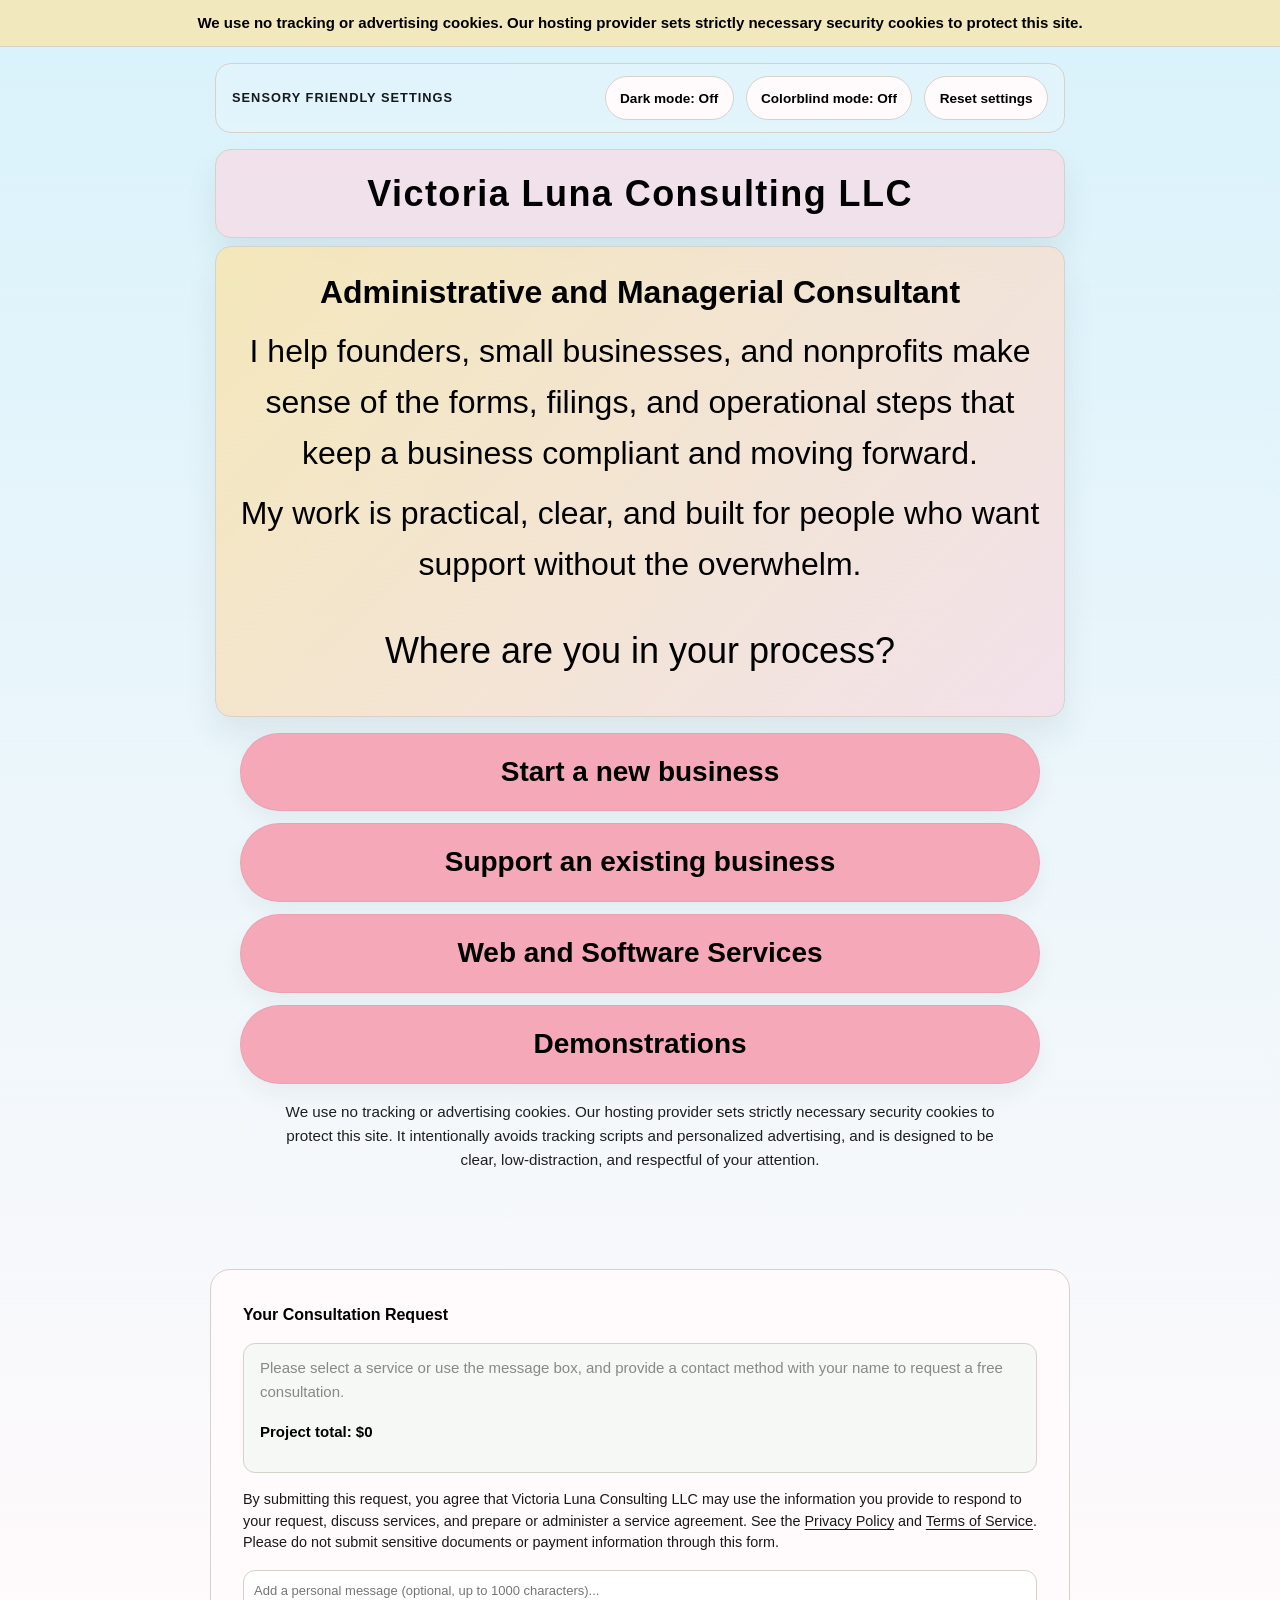
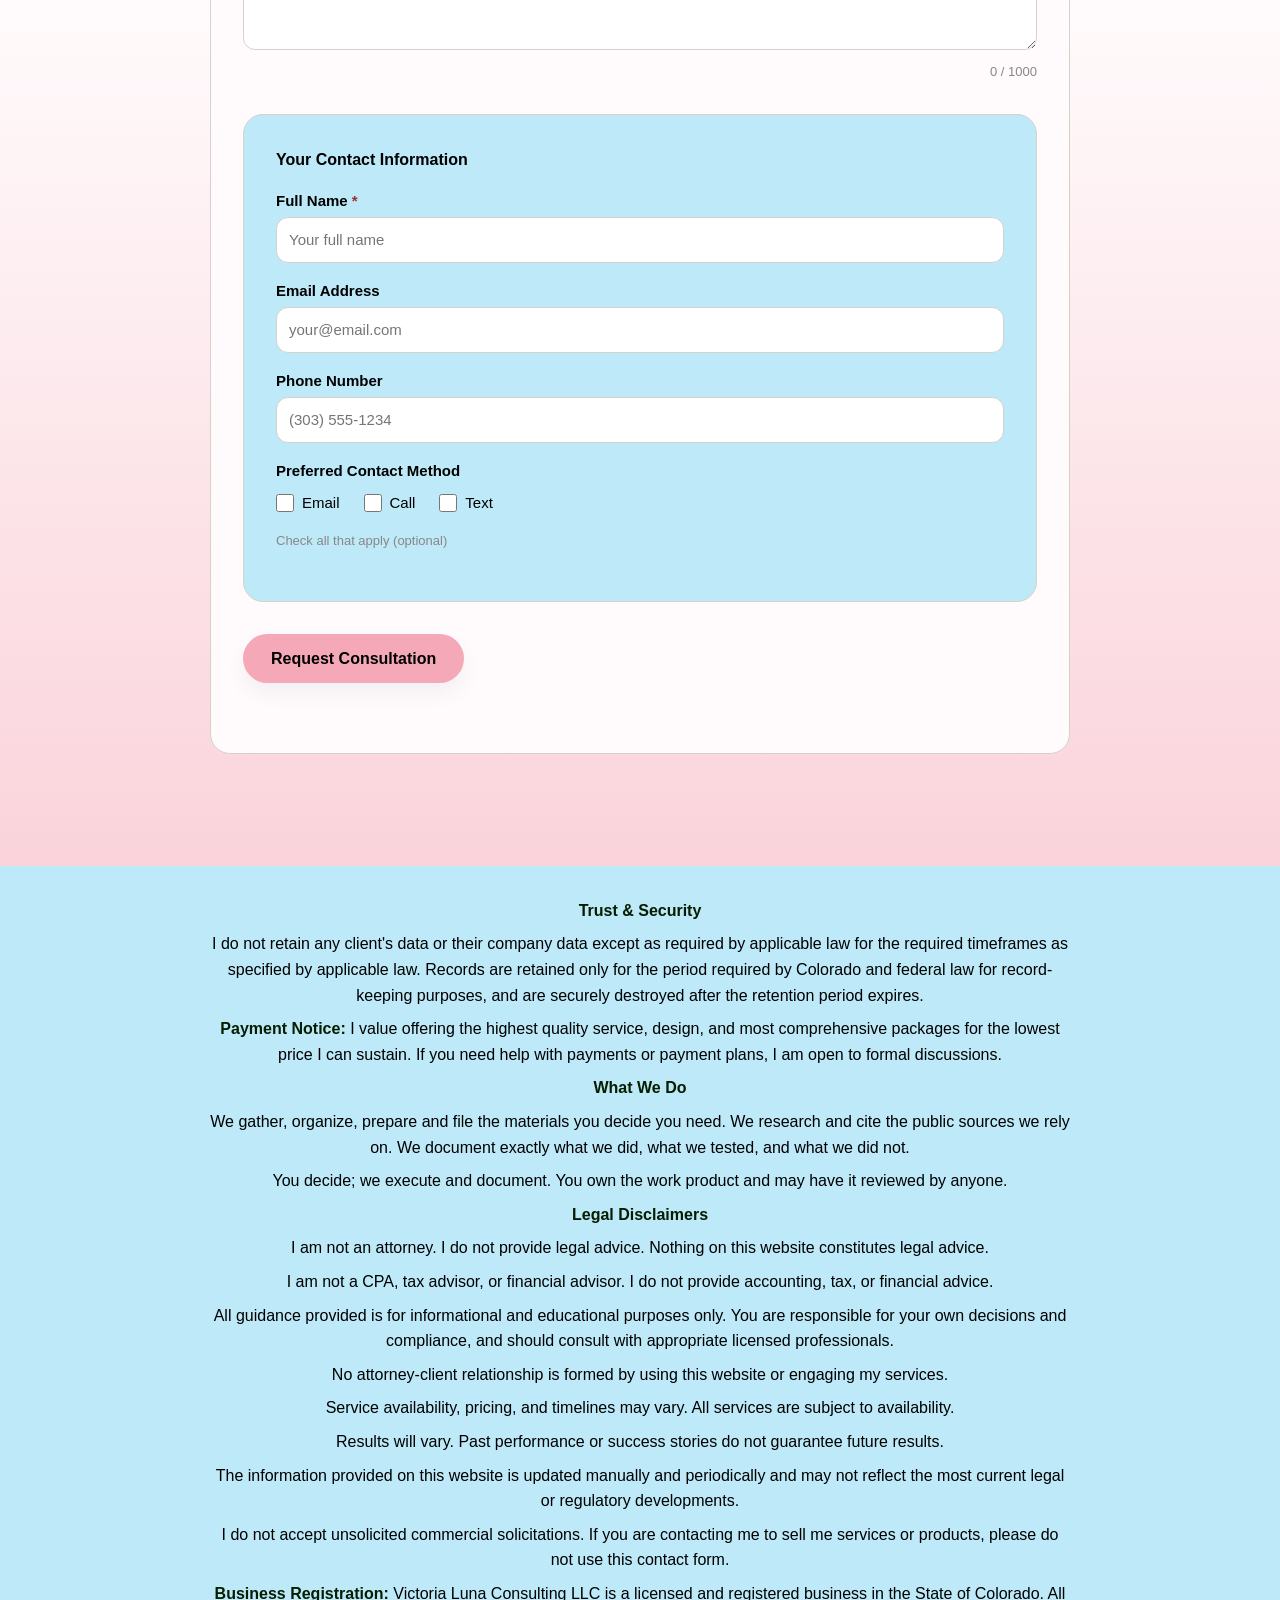
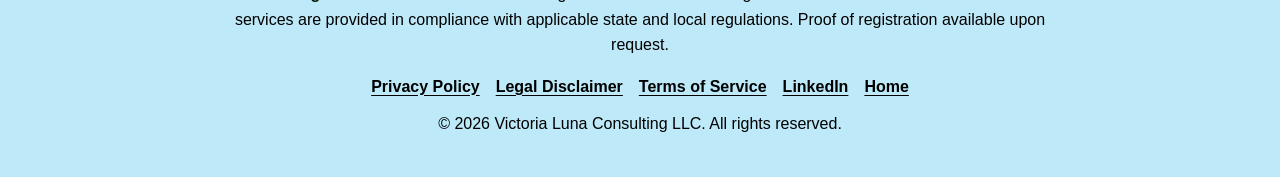
<file: index.html>
<!DOCTYPE html>
<html lang="en">
<head>
    <meta charset="UTF-8">
    <meta name="viewport" content="width=device-width, initial-scale=1.0">
    <title>Victoria Luna Consulting LLC | Colorado Administrative Consultant</title>
    <meta name="description" content="Practical administrative support for founders, small businesses, and nonprofits.">
    <meta name="author" content="Victoria Luna Consulting LLC">
    <link rel="canonical" href="https://www.victoriawinter00.com/">
    
    <!-- Open Graph / Social Sharing -->
    <meta property="og:title" content="Victoria Luna Consulting LLC - Administrative and Managerial Consultant">
    <meta property="og:description" content="Practical administrative support for forms, filings, and operations.">
    <meta property="og:type" content="website">
    <meta property="og:url" content="https://www.victoriawinter00.com/">
    <meta property="og:image" content="https://www.victoriawinter00.com/og-image-luna.jpg">
    <meta property="og:image:width" content="1200">
    <meta property="og:image:height" content="630">
    <meta name="twitter:card" content="summary_large_image">
    <meta name="twitter:title" content="Victoria Luna Consulting LLC - Administrative and Managerial Consultant">
    <meta name="twitter:description" content="Practical administrative support for forms, filings, and operations.">
    <meta name="twitter:image" content="https://www.victoriawinter00.com/og-image-luna.jpg">
        <script type="application/ld+json">
        {
            "@context": "https://schema.org",
            "@type": "ProfessionalService",
            "@id": "https://www.victoriawinter00.com/#business",
            "name": "Victoria Luna Consulting LLC",
            "url": "https://www.victoriawinter00.com/",
            "email": "victoria00business00@gmail.com",
            "sameAs": ["https://www.linkedin.com/in/vlwbusiness"],
            "founder": {
                "@type": "Person",
                "name": "Victoria Winter",
                "jobTitle": "Administrative and Managerial Consultant",
                "sameAs": "https://www.linkedin.com/in/vlwbusiness"
            },
            "areaServed": {
                "@type": "State",
                "name": "Colorado"
            },
            "serviceType": ["Administrative consulting", "Managerial consulting", "Business formation support", "Business operations support", "Website design and development", "Web application development", "E-commerce store development"],
            "knowsAbout": ["Administrative operations", "Business formation processes", "Business records", "Website operations", "Website development", "E-commerce", "Web accessibility"],
            "slogan": "Practical administrative support for Colorado businesses and nonprofits."
        }
        </script>

    <!-- Layered stylesheets: variables → base → components → layout -->
    <link rel="stylesheet" href="css/variables.css">
    <link rel="stylesheet" href="css/base.css">
    <link rel="stylesheet" href="css/components.css">
    <link rel="stylesheet" href="css/layout.css">
</head>
<body>
    <a class="skip-link" href="#main-content">Skip to content</a>
    <aside class="site-banner" role="status" aria-live="polite">
        We use no tracking or advertising cookies. Our hosting provider sets strictly necessary security cookies to protect this site.
    </aside>

    <main id="main-content">
        <header>
            <div class="container">
                <div class="top-bar" aria-label="Accessibility controls">
                    <div class="accessibility-label">Sensory friendly settings</div>
                    <div class="accessibility-controls">
                        <button class="theme-toggle" type="button" aria-label="Toggle dark mode">Dark mode: Off</button>
                        <button class="colorblind-toggle" type="button" aria-label="Toggle colorblind mode">Colorblind mode: Off</button>
                        <button class="reset-accessibility" type="button" aria-label="Reset accessibility settings">Reset settings</button>
                    </div>
                </div>
                <h1 class="business-name">Victoria Luna Consulting LLC</h1>
                <div class="highlight-block">
                    <p class="professional-title">Administrative and Managerial Consultant</p>
                    <p class="tagline">I help founders, small businesses, and nonprofits make sense of the forms, filings, and operational steps that keep a business compliant and moving forward.</p>
                    <p class="tagline sub-tagline">My work is practical, clear, and built for people who want support without the overwhelm.</p>
                    <p class="invitation-question">Where are you in your process?</p>
                </div>
                <a href="https://www.victoriawinter00.com/new-business" class="btn btn-landing">Start a new business</a>
                <a href="https://www.victoriawinter00.com/existing-business" class="btn btn-landing">Support an existing business</a>
                <a href="https://www.victoriawinter00.com/web-software" class="btn btn-landing">Web and Software Services</a>
                <a href="https://www.victoriawinter00.com/demonstrations" class="btn btn-landing">Demonstrations</a>
                <p class="site-note">We use no tracking or advertising cookies. Our hosting provider sets strictly necessary security cookies to protect this site. It intentionally avoids tracking scripts and personalized advertising, and is designed to be clear, low-distraction, and respectful of your attention.</p>
            </div>
        </header>

        <section class="services-list">
            <div class="container">
                <div class="consultation-builder">
                    <h3>Your Consultation Request</h3>
                    <div id="consultation-description" class="consultation-box">
                        <p id="description-message">Please select a service or use the message box to request consultation.</p>
                        <ul id="selected-services-list"></ul>
                        <p id="total-estimate"><strong>Project total: $0</strong></p>
                    </div>
                    <p class="policy-note">By submitting this request, you agree that Victoria Luna Consulting LLC may use the information you provide to respond to your request, discuss services, and prepare or administer a service agreement. See the <a href="https://www.victoriawinter00.com/privacy-policy">Privacy Policy</a> and <a href="https://www.victoriawinter00.com/terms-of-service">Terms of Service</a>. Please do not submit sensitive documents or payment information through this form.</p>
                    <textarea id="personal-message" placeholder="Add a personal message (optional, up to 1000 characters)..." maxlength="1000"></textarea>
                    <p id="char-counter">0 / 1000</p>

                    <!-- Client Contact Information -->
                    <div class="contact-fields">
                        <h3>Your Contact Information</h3>
                        <div class="form-group">
                            <label for="client-name">Full Name <span class="required">*</span></label>
                            <input type="text" id="client-name" placeholder="Your full name" required>
                        </div>
                        <div class="form-group">
                            <label for="client-email">Email Address</label>
                            <input type="email" id="client-email" placeholder="your@email.com">
                        </div>
                        <div class="form-group">
                            <label for="client-phone">Phone Number</label>
                            <input type="tel" id="client-phone" placeholder="(303) 555-1234">
                        </div>
                        <div class="form-group">
                            <label>Preferred Contact Method</label>
                            <div class="checkbox-group">
                                <label><input type="checkbox" class="contact-pref" id="pref-email" value="Email"> Email</label>
                                <label><input type="checkbox" class="contact-pref" id="pref-call" value="Call"> Call</label>
                                <label><input type="checkbox" class="contact-pref" id="pref-text" value="Text"> Text</label>
                            </div>
                            <small>Check all that apply (optional)</small>
                        </div>
                    </div>
                    <button id="request-consultation" class="btn btn-consultation">Request Consultation</button>
                    <p id="form-status" class="form-status" role="status" aria-live="polite"></p>
                </div>
            </div>
        </section>
    </main>

    <footer class="disclaimer-footer">
        <div class="container">
            <p><strong>Trust & Security</strong></p>
            <p>I do not retain any client's data or their company data except as required by applicable law for the required timeframes as specified by applicable law. Records are retained only for the period required by Colorado and federal law for record-keeping purposes, and are securely destroyed after the retention period expires.</p>
            <p><strong>Payment Notice:</strong> I value offering the highest quality service, design, and most comprehensive packages for the lowest price I can sustain. If you need help with payments or payment plans, I am open to formal discussions.</p>
            <p><strong>What We Do</strong></p>
            <p>We gather, organize, prepare and file the materials you decide you need. We research and cite the public sources we rely on. We document exactly what we did, what we tested, and what we did not.</p>
            <p>You decide; we execute and document. You own the work product and may have it reviewed by anyone.</p>
            <p><strong>Legal Disclaimers</strong></p>
            <p>I am not an attorney. I do not provide legal advice. Nothing on this website constitutes legal advice.</p>
            <p>I am not a CPA, tax advisor, or financial advisor. I do not provide accounting, tax, or financial advice.</p>
            <p>All guidance provided is for informational and educational purposes only. You are responsible for your own decisions and compliance, and should consult with appropriate licensed professionals.</p>
            <p>No attorney-client relationship is formed by using this website or engaging my services.</p>
            <p>Service availability, pricing, and timelines may vary. All services are subject to availability.</p>
            <p>Results will vary. Past performance or success stories do not guarantee future results.</p>
            <p>The information provided on this website is updated manually and periodically and may not reflect the most current legal or regulatory developments.</p>
            <p>I do not accept unsolicited commercial solicitations. If you are contacting me to sell me services or products, please do not use this contact form.</p>
            <p><strong>Business Registration:</strong> Victoria Luna Consulting LLC is a licensed and registered business in the State of Colorado. All services are provided in compliance with applicable state and local regulations. Proof of registration available upon request.</p>
            <nav class="legal-links" aria-label="Legal links">
                <a href="https://www.victoriawinter00.com/privacy-policy">Privacy Policy</a>
                <a href="https://www.victoriawinter00.com/legal-disclaimer">Legal Disclaimer</a>
                <a href="https://www.victoriawinter00.com/terms-of-service">Terms of Service</a>
                <a href="https://www.linkedin.com/in/vlwbusiness" rel="me noopener" target="_blank">LinkedIn</a>
                <a href="/">Home</a>
            </nav>
            <p>&copy; 2026 Victoria Luna Consulting LLC. All rights reserved.</p>
        </div>
    </footer>

    <script type="module" src="js/main.js"></script>
</body>
</html>
</file>
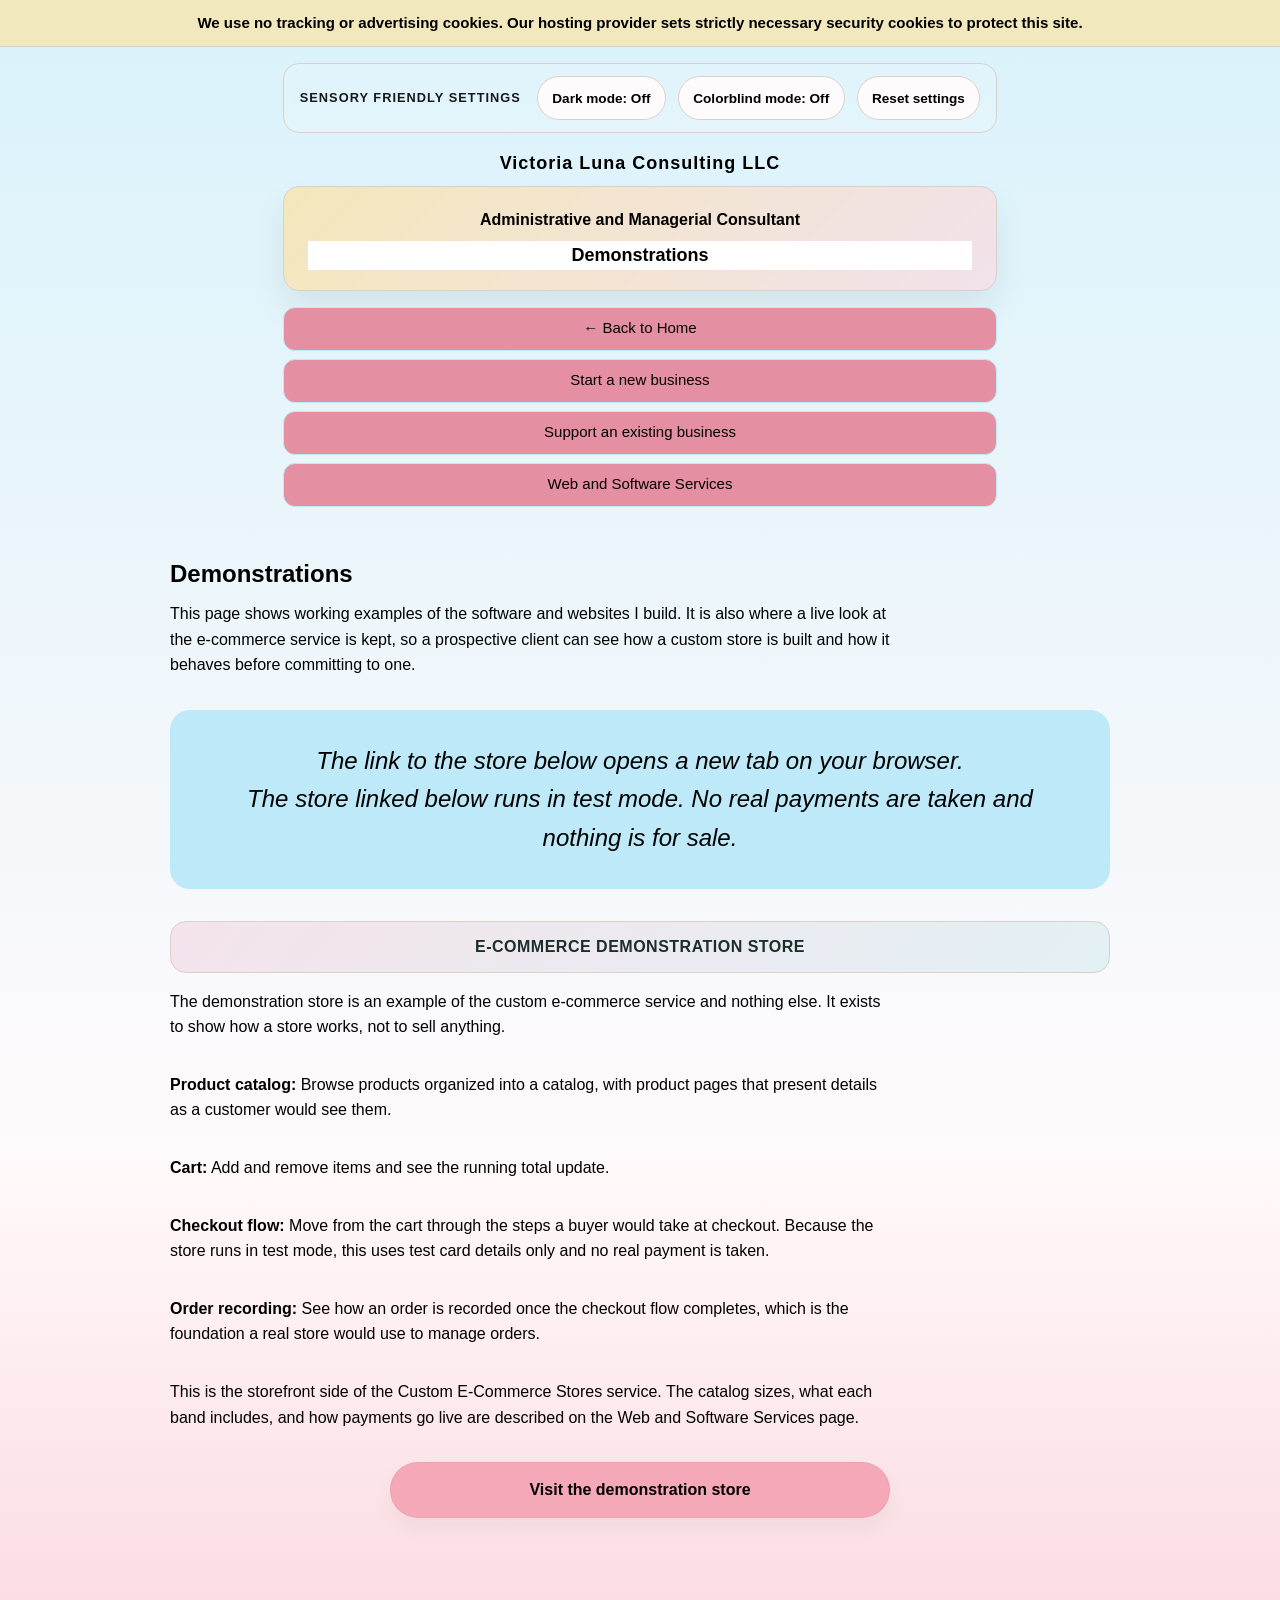
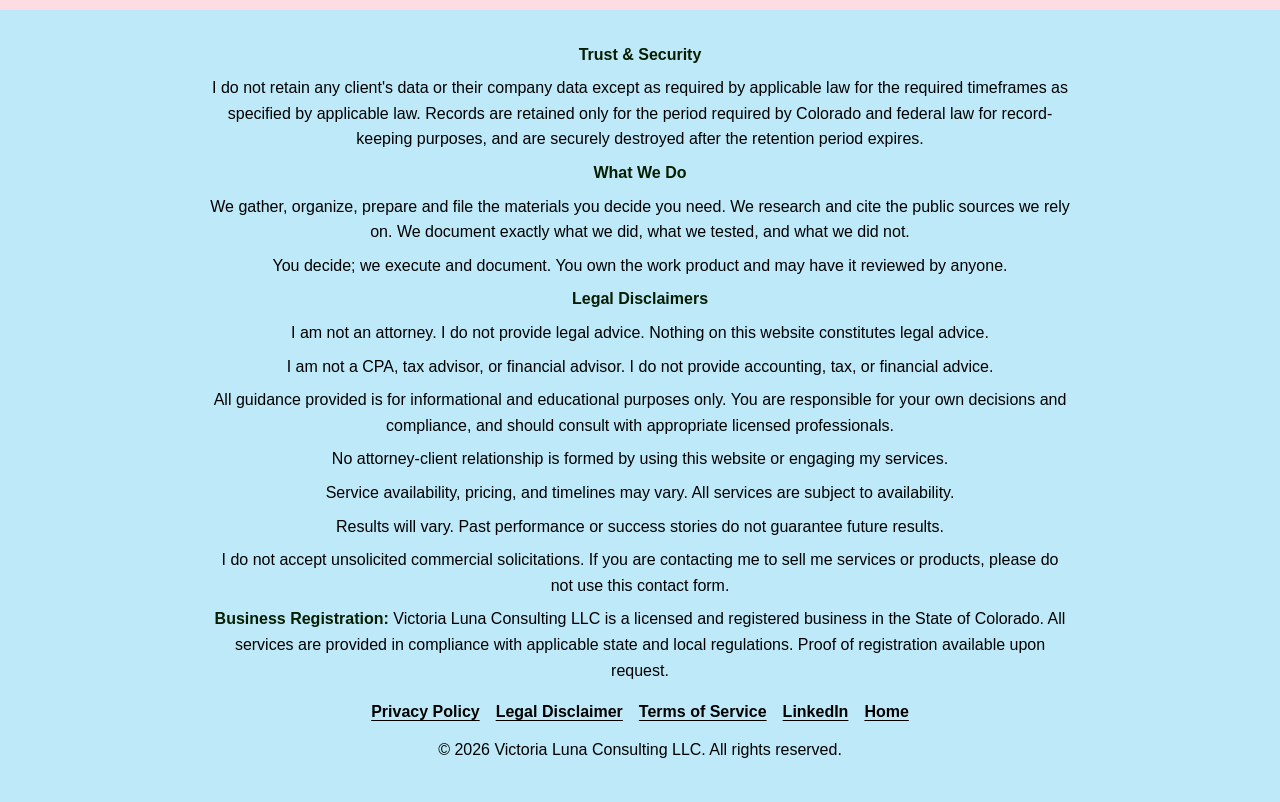
<file: demonstrations.html>
<!DOCTYPE html>
<html lang="en">
<head>
    <meta charset="UTF-8">
    <meta name="viewport" content="width=device-width, initial-scale=1.0">
    <title>Demonstrations | Victoria Luna Consulting LLC</title>
    <meta name="description" content="Product demonstrations from Victoria Luna Consulting LLC, including a test-mode e-commerce store that shows how a custom store is built and how it works.">
    <meta name="author" content="Victoria Luna Consulting LLC">
    <link rel="canonical" href="https://www.victoriawinter00.com/demonstrations">
    
    <!-- Open Graph / Social Sharing -->
    <meta property="og:title" content="Victoria Luna Consulting LLC - Administrative and Managerial Consultant">
    <meta property="og:description" content="Product demonstrations from Victoria Luna Consulting LLC, including a test-mode e-commerce store that shows how a custom store is built and how it works.">
    <meta property="og:type" content="website">
    <meta property="og:url" content="https://www.victoriawinter00.com/demonstrations">
    <meta property="og:image" content="https://www.victoriawinter00.com/og-image-luna.jpg">
    <meta property="og:image:width" content="1200">
    <meta property="og:image:height" content="630">
    <meta name="twitter:card" content="summary_large_image">
    <meta name="twitter:title" content="Victoria Luna Consulting LLC - Administrative and Managerial Consultant">
    <meta name="twitter:description" content="Product demonstrations from Victoria Luna Consulting LLC, including a test-mode e-commerce store that shows how a custom store is built and how it works.">
    <meta name="twitter:image" content="https://www.victoriawinter00.com/og-image-luna.jpg">
        <script type="application/ld+json">
        {
            "@context": "https://schema.org",
            "@type": "WebPage",
            "name": "Demonstrations | Victoria Luna Consulting LLC",
            "url": "https://www.victoriawinter00.com/demonstrations",
            "description": "Product demonstrations from Victoria Luna Consulting LLC, including a test-mode e-commerce store that shows how a custom store is built and how it works.",
            "about": {"@id": "https://www.victoriawinter00.com/#business"},
            "isPartOf": {"@id": "https://www.victoriawinter00.com/#business"}
        }
        </script>

    <!-- Layered stylesheets: variables → base → components → layout -->
    <link rel="stylesheet" href="css/variables.css">
    <link rel="stylesheet" href="css/base.css">
    <link rel="stylesheet" href="css/components.css">
    <link rel="stylesheet" href="css/layout.css">
</head>
<body class="subpage">
    <a class="skip-link" href="#main-content">Skip to content</a>
    <aside class="site-banner" role="status" aria-live="polite">
        We use no tracking or advertising cookies. Our hosting provider sets strictly necessary security cookies to protect this site.
    </aside>

    <main id="main-content">
        <header>
            <div class="container">
                <div class="top-bar" aria-label="Accessibility controls">
                    <div class="accessibility-label">Sensory friendly settings</div>
                    <div class="accessibility-controls">
                        <button class="theme-toggle" type="button" aria-label="Toggle dark mode">Dark mode: Off</button>
                        <button class="colorblind-toggle" type="button" aria-label="Toggle colorblind mode">Colorblind mode: Off</button>
                        <button class="reset-accessibility" type="button" aria-label="Reset accessibility settings">Reset settings</button>
                    </div>
                </div>
                <h1 class="business-name">Victoria Luna Consulting LLC</h1>
                <div class="highlight-block">
                    <p class="professional-title">Administrative and Managerial Consultant</p>
                    <p class="subpage-title">Demonstrations</p>
                </div>
                <nav class="back-link-wrap">
                    <a href="/" class="btn-back">← Back to Home</a>
                    <a href="https://www.victoriawinter00.com/new-business" class="btn-back">Start a new business</a>
                    <a href="https://www.victoriawinter00.com/existing-business" class="btn-back">Support an existing business</a>
                    <a href="https://www.victoriawinter00.com/web-software" class="btn-back">Web and Software Services</a>
                </nav>
            </div>
        </header>

        <section class="services-list">
            <div class="container">
                <h2>Demonstrations</h2>
                <p>This page shows working examples of the software and websites I build. It is also where a live look at the e-commerce service is kept, so a prospective client can see how a custom store is built and how it behaves before committing to one.</p>

                <blockquote class="quote-box">
                    <p>The link to the store below opens a new tab on your browser.</p>
                    <p>The store linked below runs in test mode. No real payments are taken and nothing is for sale.</p>
                </blockquote>

                <h3 class="category-header">E-Commerce Demonstration Store</h3>

                <p>The demonstration store is an example of the custom e-commerce service and nothing else. It exists to show how a store works, not to sell anything.</p>

                <p><strong>Product catalog:</strong> Browse products organized into a catalog, with product pages that present details as a customer would see them.</p>
                <p><strong>Cart:</strong> Add and remove items and see the running total update.</p>
                <p><strong>Checkout flow:</strong> Move from the cart through the steps a buyer would take at checkout. Because the store runs in test mode, this uses test card details only and no real payment is taken.</p>
                <p><strong>Order recording:</strong> See how an order is recorded once the checkout flow completes, which is the foundation a real store would use to manage orders.</p>

                <p>This is the storefront side of the <a href="https://www.victoriawinter00.com/web-software">Custom E-Commerce Stores</a> service. The catalog sizes, what each band includes, and how payments go live are described on the Web and Software Services page.</p>

                <a href="https://store.victoriawinter00.com/" class="btn btn-landing" target="_blank" rel="noopener">Visit the demonstration store</a>
            </div>
        </section>
    </main>

<footer class="disclaimer-footer">
        <div class="container">
            <p><strong>Trust & Security</strong></p>
            <p>I do not retain any client's data or their company data except as required by applicable law for the required timeframes as specified by applicable law. Records are retained only for the period required by Colorado and federal law for record-keeping purposes, and are securely destroyed after the retention period expires.</p>
            <p><strong>What We Do</strong></p>
            <p>We gather, organize, prepare and file the materials you decide you need. We research and cite the public sources we rely on. We document exactly what we did, what we tested, and what we did not.</p>
            <p>You decide; we execute and document. You own the work product and may have it reviewed by anyone.</p>
            <p><strong>Legal Disclaimers</strong></p>
            <p>I am not an attorney. I do not provide legal advice. Nothing on this website constitutes legal advice.</p>
            <p>I am not a CPA, tax advisor, or financial advisor. I do not provide accounting, tax, or financial advice.</p>
            <p>All guidance provided is for informational and educational purposes only. You are responsible for your own decisions and compliance, and should consult with appropriate licensed professionals.</p>
            <p>No attorney-client relationship is formed by using this website or engaging my services.</p>
            <p>Service availability, pricing, and timelines may vary. All services are subject to availability.</p>
            <p>Results will vary. Past performance or success stories do not guarantee future results.</p>
            <p>I do not accept unsolicited commercial solicitations. If you are contacting me to sell me services or products, please do not use this contact form.</p>
            <p><strong>Business Registration:</strong> Victoria Luna Consulting LLC is a licensed and registered business in the State of Colorado. All services are provided in compliance with applicable state and local regulations. Proof of registration available upon request.</p>
            <nav class="legal-links" aria-label="Legal links">
                <a href="https://www.victoriawinter00.com/privacy-policy">Privacy Policy</a>
                <a href="https://www.victoriawinter00.com/legal-disclaimer">Legal Disclaimer</a>
                <a href="https://www.victoriawinter00.com/terms-of-service">Terms of Service</a>
                <a href="https://www.linkedin.com/in/vlwbusiness" rel="me noopener" target="_blank">LinkedIn</a>
                <a href="/">Home</a>
            </nav>
            <p>&copy; 2026 Victoria Luna Consulting LLC. All rights reserved.</p>
        </div>
    </footer>

    <script type="module" src="js/main.js"></script>
</body>
</html>
</file>
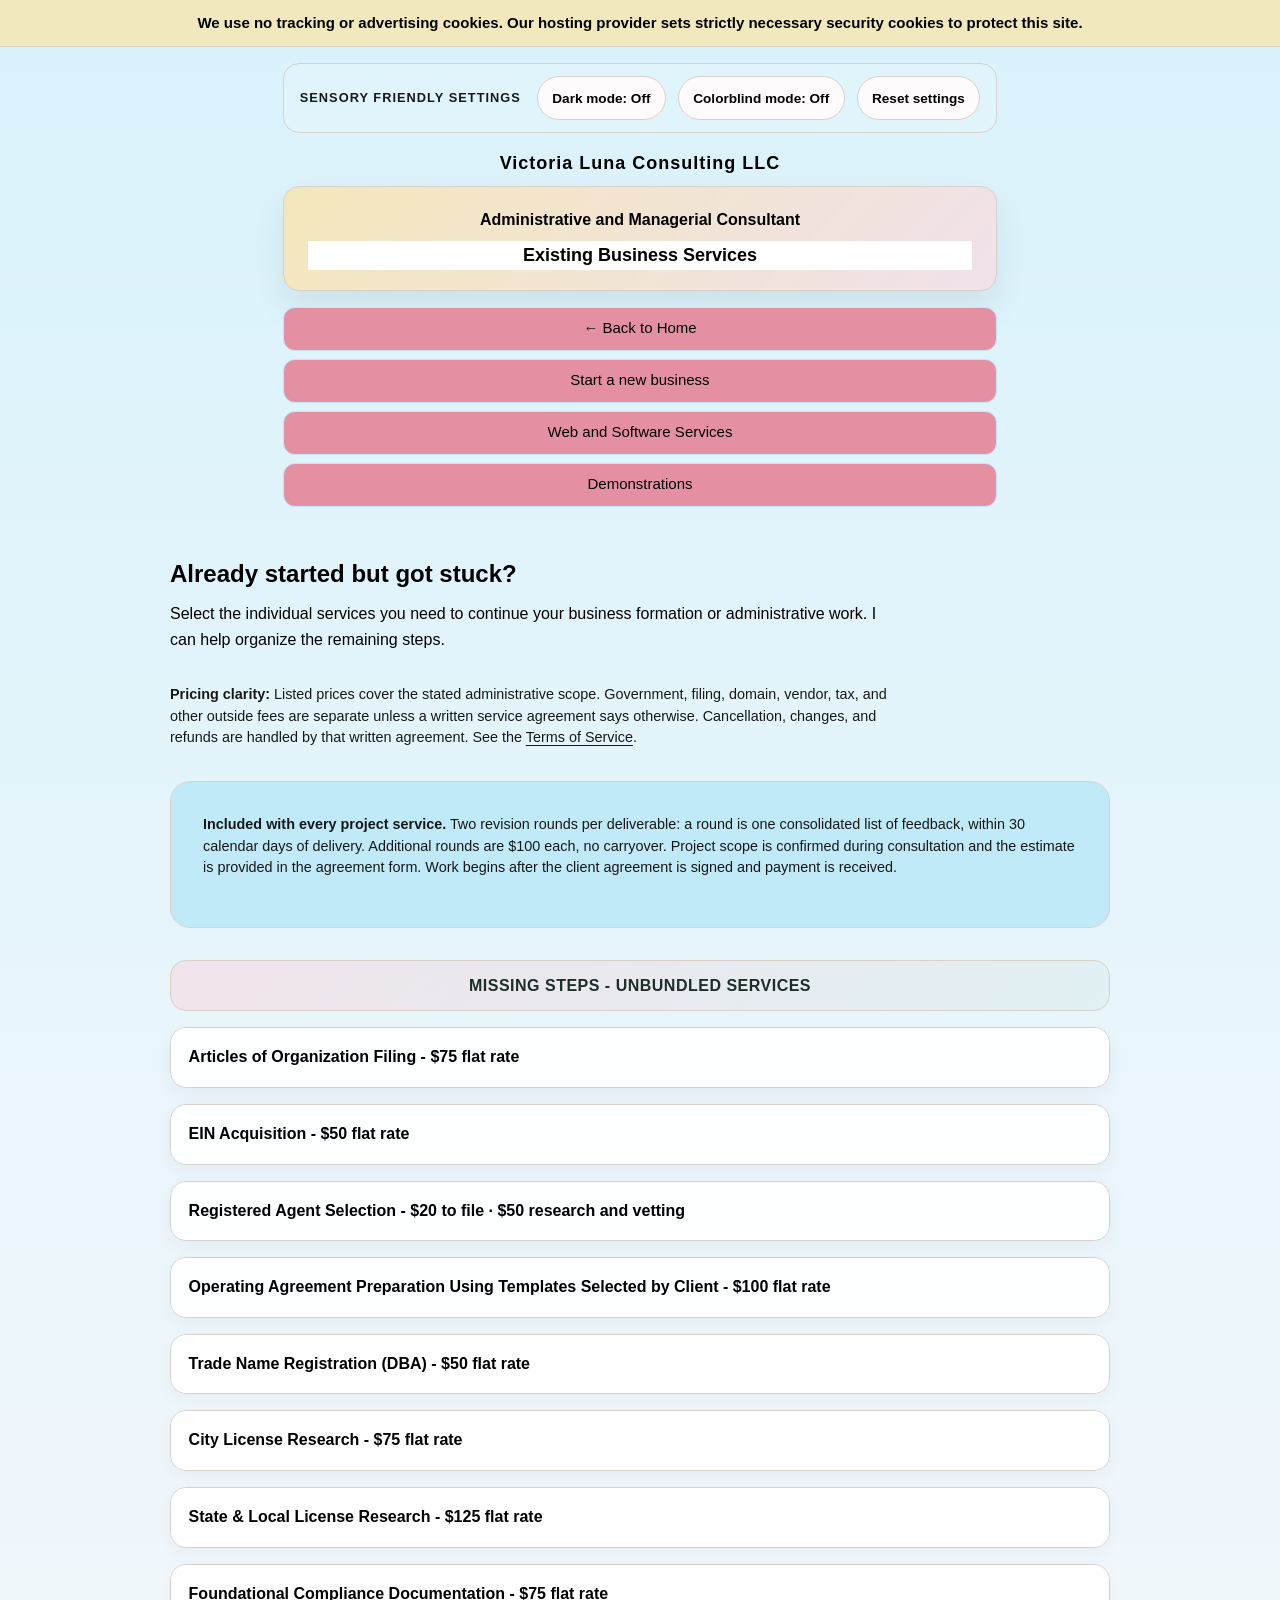
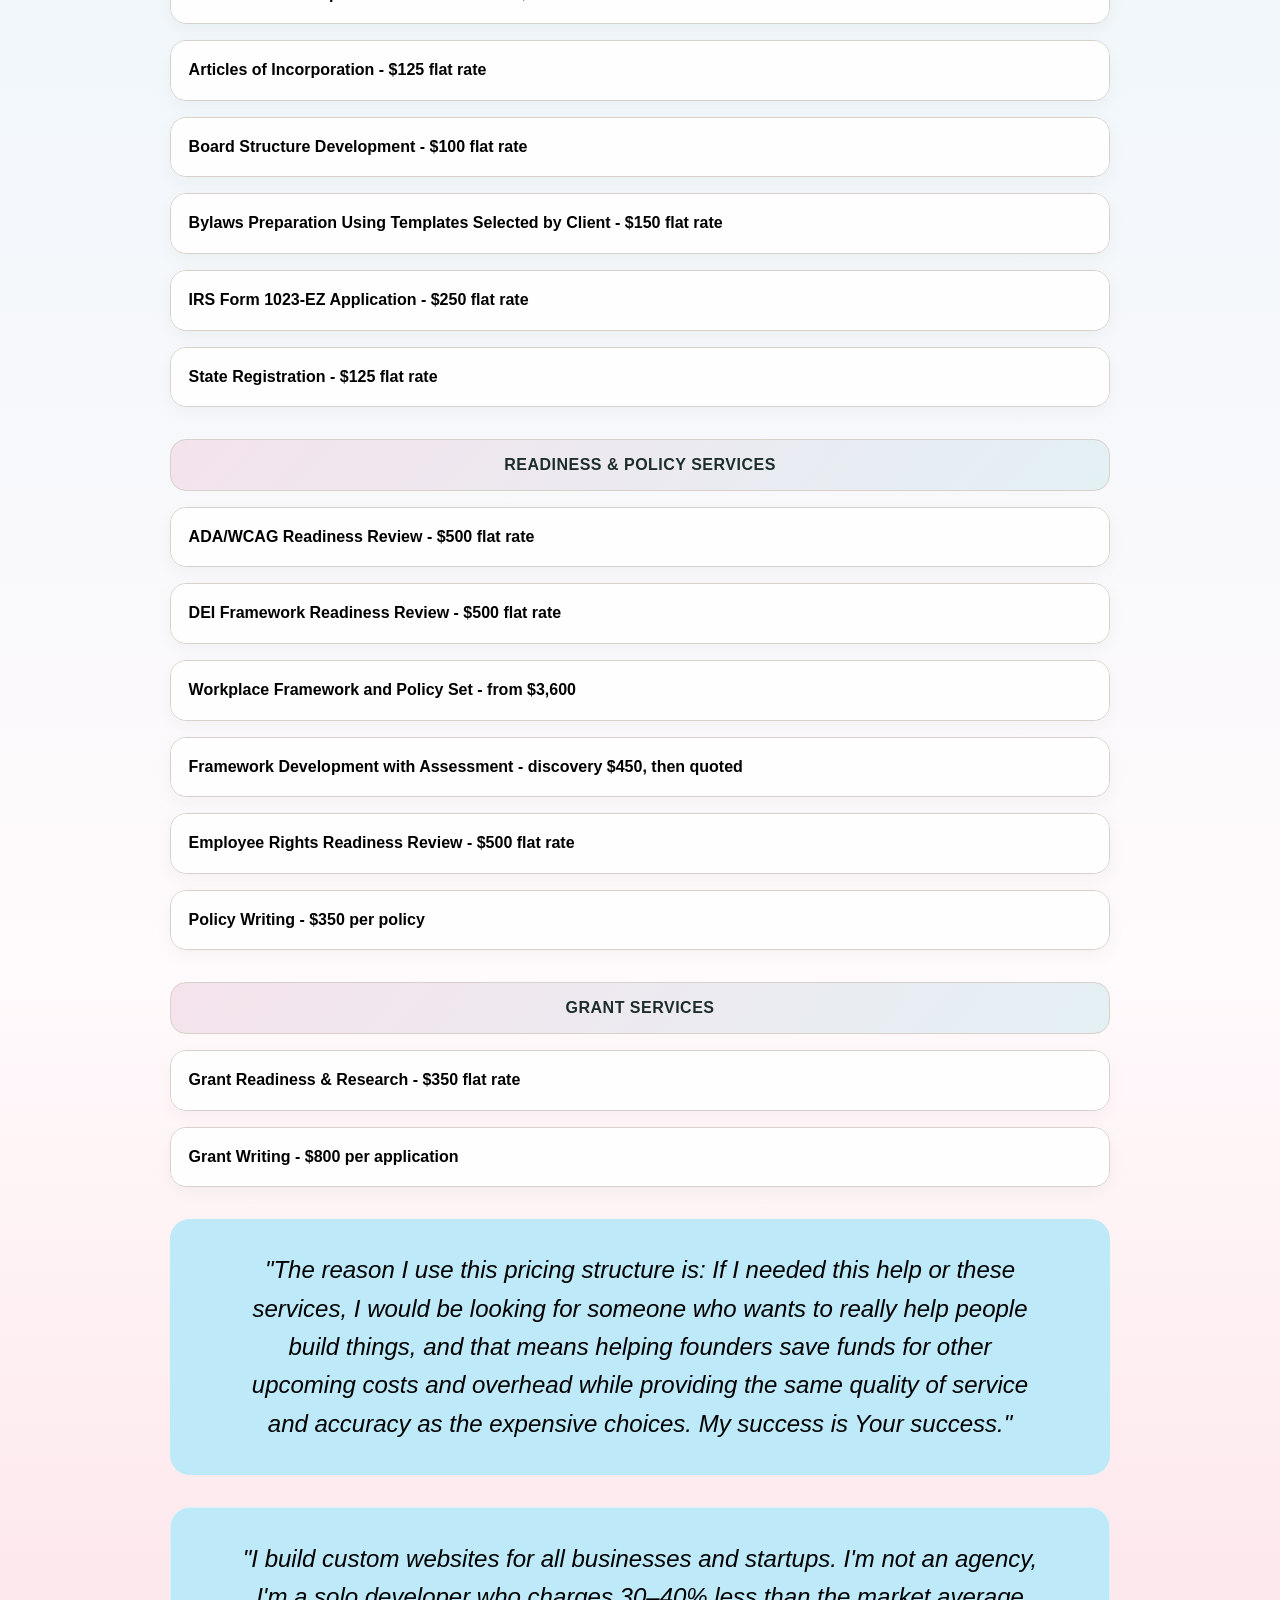
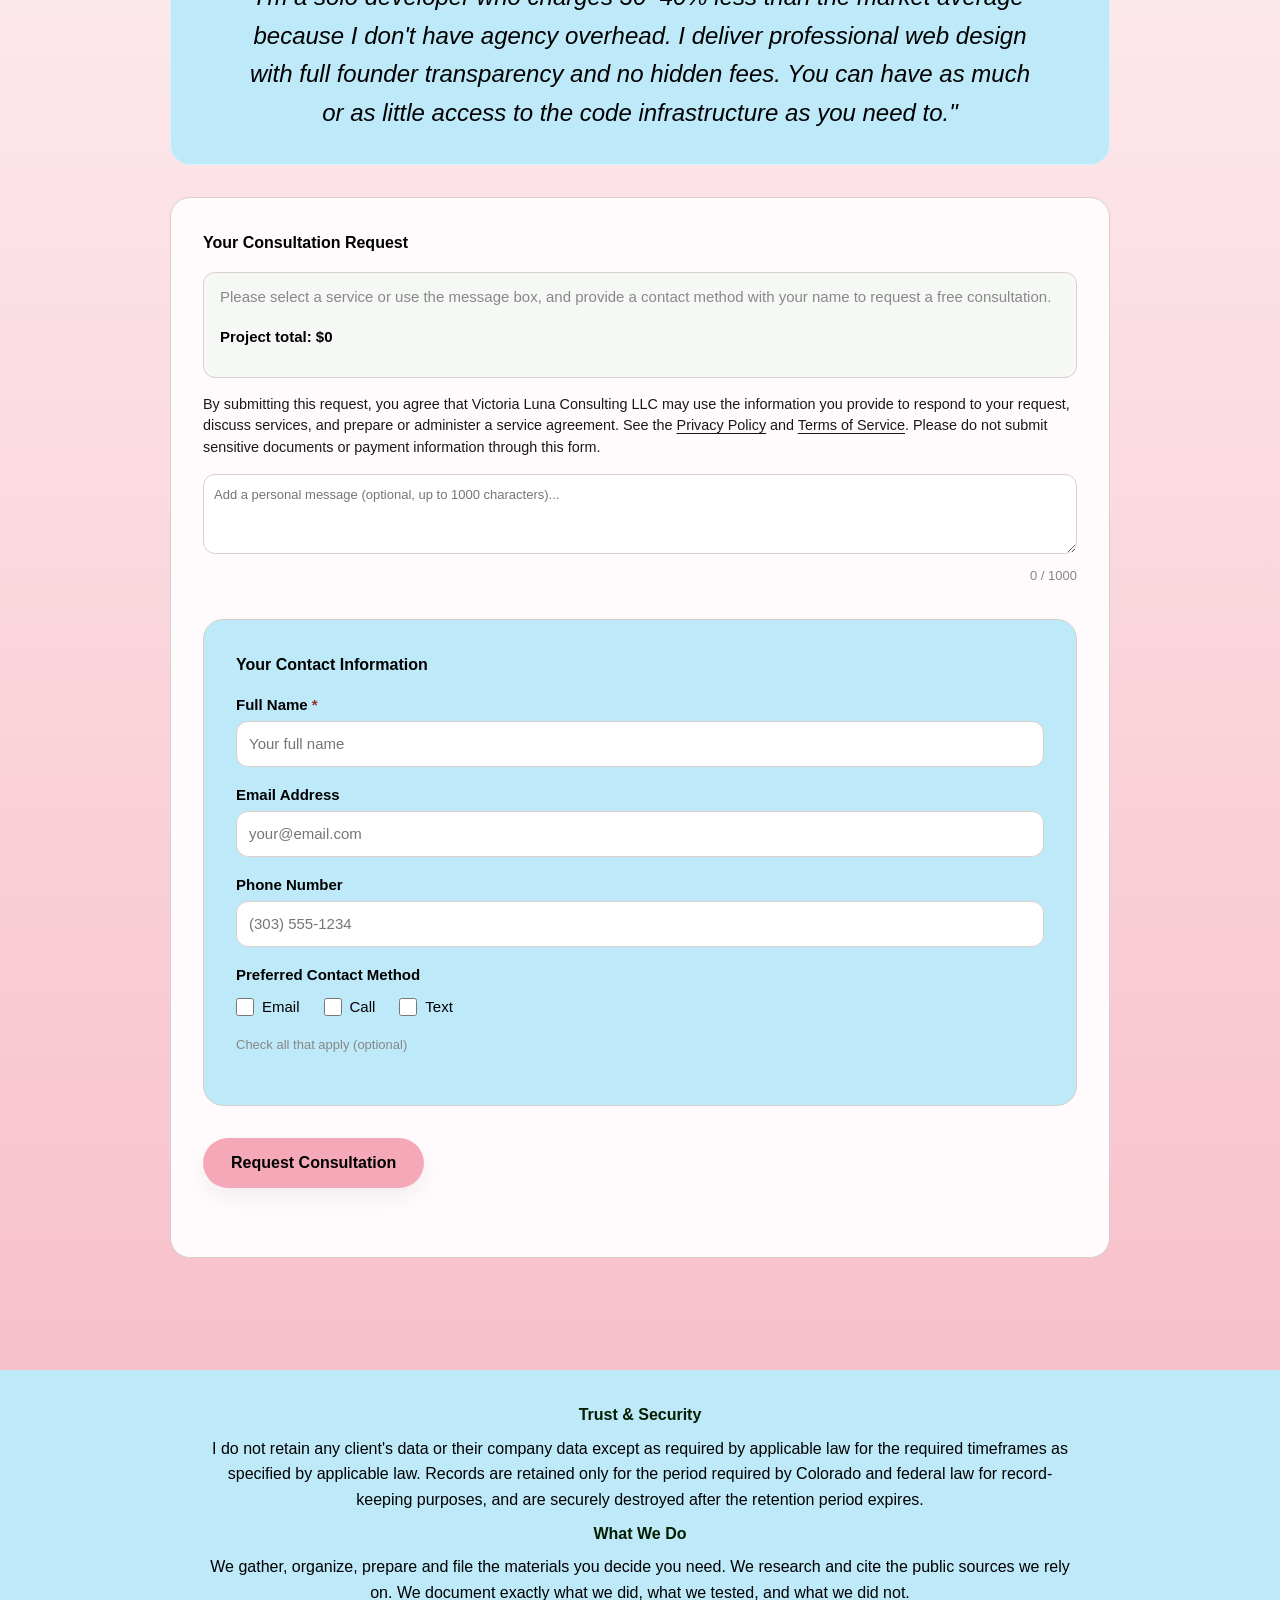
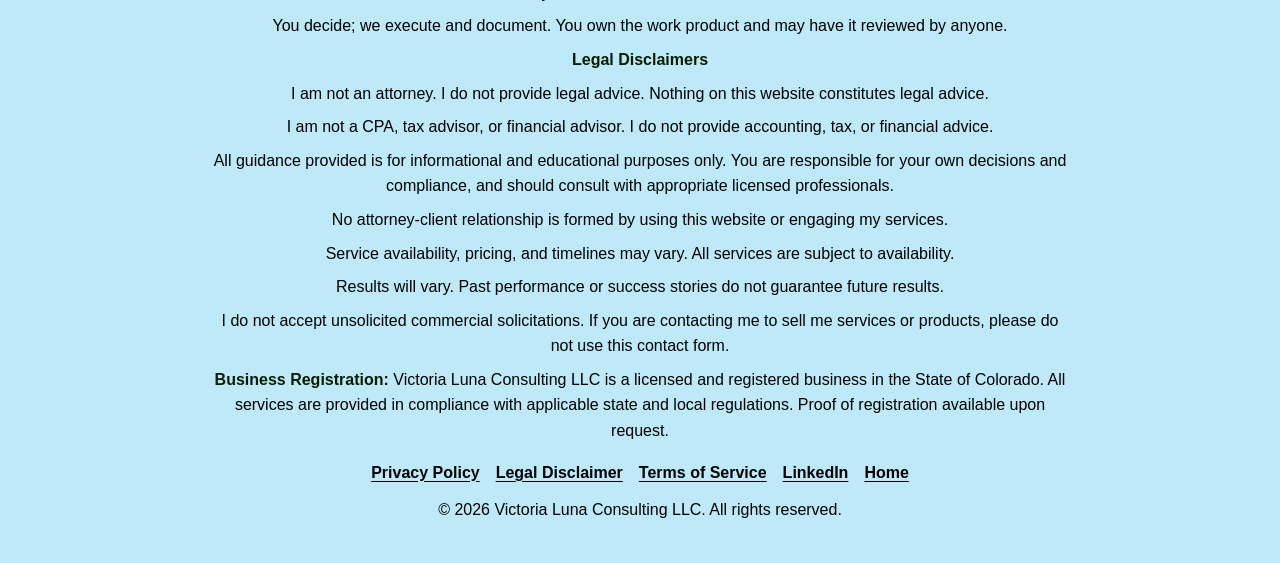
<file: existing-business.html>
<!DOCTYPE html>
<html lang="en">
<head>
    <meta charset="UTF-8">
    <meta name="viewport" content="width=device-width, initial-scale=1.0">
    <title>Existing Business Services | Victoria Luna Consulting LLC</title>
    <meta name="description" content="Administrative support for existing businesses, unfinished filings, licensing, compliance records, and website operations.">
    <meta name="author" content="Victoria Luna Consulting LLC">
    <link rel="canonical" href="https://www.victoriawinter00.com/existing-business">
    
    <!-- Open Graph / Social Sharing -->
    <meta property="og:title" content="Victoria Luna Consulting LLC - Administrative and Managerial Consultant">
    <meta property="og:description" content="Administrative support for existing businesses, unfinished filings, licensing, compliance records, and website operations.">
    <meta property="og:type" content="website">
    <meta property="og:url" content="https://www.victoriawinter00.com/existing-business">
    <meta property="og:image" content="https://www.victoriawinter00.com/og-image-luna.jpg">
    <meta property="og:image:width" content="1200">
    <meta property="og:image:height" content="630">
    <meta name="twitter:card" content="summary_large_image">
    <meta name="twitter:title" content="Victoria Luna Consulting LLC - Administrative and Managerial Consultant">
    <meta name="twitter:description" content="Administrative support for existing businesses, unfinished filings, licensing, compliance records, and website operations.">
    <meta name="twitter:image" content="https://www.victoriawinter00.com/og-image-luna.jpg">
        <script type="application/ld+json">
        {
            "@context": "https://schema.org",
            "@type": "WebPage",
            "name": "Existing Business Services | Victoria Luna Consulting LLC",
            "url": "https://www.victoriawinter00.com/existing-business",
            "description": "Administrative support for existing businesses, unfinished filings, licensing, compliance records, and website operations.",
            "about": {"@id": "https://www.victoriawinter00.com/#business"},
            "isPartOf": {"@id": "https://www.victoriawinter00.com/#business"}
        }
        </script>

    <!-- Layered stylesheets: variables → base → components → layout -->
    <link rel="stylesheet" href="css/variables.css">
    <link rel="stylesheet" href="css/base.css">
    <link rel="stylesheet" href="css/components.css">
    <link rel="stylesheet" href="css/layout.css">
</head>
<body class="subpage">
    <a class="skip-link" href="#main-content">Skip to content</a>
    <aside class="site-banner" role="status" aria-live="polite">
        We use no tracking or advertising cookies. Our hosting provider sets strictly necessary security cookies to protect this site.
    </aside>

    <main id="main-content">
        <header>
            <div class="container">
                <div class="top-bar" aria-label="Accessibility controls">
                    <div class="accessibility-label">Sensory friendly settings</div>
                    <div class="accessibility-controls">
                        <button class="theme-toggle" type="button" aria-label="Toggle dark mode">Dark mode: Off</button>
                        <button class="colorblind-toggle" type="button" aria-label="Toggle colorblind mode">Colorblind mode: Off</button>
                        <button class="reset-accessibility" type="button" aria-label="Reset accessibility settings">Reset settings</button>
                    </div>
                </div>
                <h1 class="business-name">Victoria Luna Consulting LLC</h1>
                <div class="highlight-block">
                    <p class="professional-title">Administrative and Managerial Consultant</p>
                    <p class="subpage-title">Existing Business Services</p>
                </div>
                <nav class="back-link-wrap">
                    <a href="/" class="btn-back">← Back to Home</a>
                    <a href="https://www.victoriawinter00.com/new-business" class="btn-back">Start a new business</a>
                    <a href="https://www.victoriawinter00.com/web-software" class="btn-back">Web and Software Services</a>
                    <a href="https://www.victoriawinter00.com/demonstrations" class="btn-back">Demonstrations</a>
                </nav>
            </div>
        </header>

        <section class="services-list">
            <div class="container">
                <h2>Already started but got stuck?</h2>
                <p>Select the individual services you need to continue your business formation or administrative work. I can help organize the remaining steps.</p>
                <p class="policy-note"><strong>Pricing clarity:</strong> Listed prices cover the stated administrative scope. Government, filing, domain, vendor, tax, and other outside fees are separate unless a written service agreement says otherwise. Cancellation, changes, and refunds are handled by that written agreement. See the <a href="https://www.victoriawinter00.com/terms-of-service">Terms of Service</a>.</p>

                <aside class="policy-note contact-fields">
                    <p><strong>Included with every project service.</strong> Two revision rounds per deliverable: a round is one consolidated list of feedback, within 30 calendar days of delivery. Additional rounds are $100 each, no carryover. Project scope is confirmed during consultation and the estimate is provided in the agreement form. Work begins after the client agreement is signed and payment is received.</p>
                </aside>

            <!-- ======================================== -->
            <!-- MISSING STEPS - UNBUNDLED SERVICES       -->
            <!-- ======================================== -->
            <h3 class="category-header">Missing Steps - Unbundled Services</h3>

            <article class="service-item">
                <button class="service-toggle" data-service="articles-organization-existing">Articles of Organization Filing - $75 flat rate</button>
                <div class="service-description">
                    <p><strong>Service Description:</strong> Preparation and filing of the foundational document establishing your LLC with the state.</p>
                    <p><strong>What this means for you:</strong> I prepare the Articles of Organization, the filing that creates your LLC. You review and sign, and I file it with the state.</p>
                    <p><strong>Pricing includes:</strong> Preparation of the Articles of Organization, client review, and submission to the state.</p>
                    <button class="add-remove-btn" data-service="Articles of Organization Filing - $75" data-price="75">Add / Remove</button>
                </div>
            </article>

            <article class="service-item">
                <button class="service-toggle" data-service="ein-acquisition-existing">EIN Acquisition - $50 flat rate</button>
                <div class="service-description">
                    <p><strong>Service Description:</strong> Guided assistance with the IRS EIN application process.</p>
                    <p><strong>What this means for you:</strong> I help you get your business tax ID number (EIN) from the IRS. Most businesses and nonprofits need this to open bank accounts, hire employees, and file taxes.</p>
                    <p><strong>Pricing includes:</strong> Walkthrough of the IRS application, verification of accuracy, and submission. If the IRS requires additional information, I assist with that as well, at no extra cost for this service.</p>
                    <button class="add-remove-btn" data-service="EIN Acquisition - $50" data-price="50">Add / Remove</button>
                </div>
            </article>

            <article class="service-item">
                <button class="service-toggle" data-service="registered-agent-existing">Registered Agent Selection - $20 to file · $50 research and vetting</button>
                <div class="service-description">
                    <p><strong>Service Description:</strong> Selection and registration of the Registered Agent for the business.</p>
                    <p><strong>What this means for you:</strong> If you are not using yourself, someone else has to be your Registered Agent and there are paid services I can help you find.</p>
                    <p><strong>Pricing includes:</strong> $50 flat for pulling and vetting sources for registered agents and filing the selected service. If you provide me the name of the agent or service directly, filing the registration with them and the state is $20.</p>
                    <button class="add-remove-btn" data-service="Registered Agent Selection - $20 to file" data-price="20">Add / Remove</button>
                </div>
            </article>

            <article class="service-item">
                <button class="service-toggle" data-service="operating-agreement-existing">Operating Agreement Preparation Using Templates Selected by Client - $100 flat rate</button>
                <div class="service-description">
                    <p><strong>Service Description:</strong> Preparation of the internal governance document defining ownership, profit/loss sharing, and management structure of the LLC, using a template you select and approve.</p>
                    <p><strong>What this means for you:</strong> I prepare your Operating Agreement using a template you select and approve, which outlines who owns the company, how profits are shared, and how decisions are made. This is critical for protecting your LLC structure, especially if you have multiple owners.</p>
                    <p><strong>Pricing includes:</strong> Initial version, two included revision rounds, and final version. Additional revision rounds are $100 each, no carryover, with requests made within 30 calendar days of delivery. To save time and money, please ensure all owners are in alignment with this agreement during the included revision rounds.</p>
                    <button class="add-remove-btn" data-service="Operating Agreement Preparation Using Templates Selected by Client - $100" data-price="100">Add / Remove</button>
                </div>
            </article>

            <article class="service-item">
                <button class="service-toggle" data-service="dba-registration-existing">Trade Name Registration (DBA) - $50 flat rate</button>
                <div class="service-description">
                    <p><strong>Service Description:</strong> Registration of a trade name (Doing Business As) for a sole proprietorship with the appropriate state and local authorities.</p>
                    <p><strong>What this means for you:</strong> If you want to operate your sole proprietorship under a name other than your legal name, I help you research and file the trade-name registration you decide on, and document the submission.</p>
                    <p><strong>Pricing includes:</strong> Name research of up to 3 name choices, preparation of the registration form for signing, and submission of the form.</p>
                    <button class="add-remove-btn" data-service="Trade Name Registration (DBA) - $50" data-price="50">Add / Remove</button>
                </div>
            </article>

            <article class="service-item">
                <button class="service-toggle" data-service="city-license-existing">City License Research - $75 flat rate</button>
                <div class="service-description">
                    <p><strong>Service Description:</strong> Research and documentation of the city-level licenses, permits, and registrations published for your business type and location, with the public sources cited.</p>
                    <p><strong>What this means for you:</strong> I research the licenses and permits your city publishes for your business type and location, cite where each one comes from, and give you a documented checklist of what to apply for and where.</p>
                    <p><strong>Pricing includes:</strong> Research of city licenses, permits, and registrations. Clear checklist with locations and instructions.</p>
                    <button class="add-remove-btn" data-service="City License Research - $75" data-price="75">Add / Remove</button>
                </div>
            </article>

            <article class="service-item">
                <button class="service-toggle" data-service="state-local-license-existing">State & Local License Research - $125 flat rate</button>
                <div class="service-description">
                    <p><strong>Service Description:</strong> Research and documentation of the licenses, permits, and registrations published at the state, county, and municipal levels for your business type and location, with the public sources cited.</p>
                    <p><strong>What this means for you:</strong> I research the licenses and permits published by your city, county, and state for your business type and location, cite where each one comes from, and give you a documented checklist of what to apply for and where.</p>
                    <p><strong>Pricing includes:</strong> Flat rate for research of business- and location-specific licenses, permits, and registrations, delivered as a checklist with locations, instructions, and sources. Preparing the forms and applications for your signature, providing the login credentials for each entity for your records, filing the registrations and applications you approve, and returning the receipts and credentials is $100 per license, permit, or registration prepared and filed.</p>
                    <p><strong>Disclaimer:</strong> Some filings require fees at the time of submission, and recurring fees may apply. You are responsible for providing payment directly to the relevant entity and for the costs associated with operating your business.</p>
                    <button class="add-remove-btn" data-service="State & Local License Research - $125" data-price="125">Add / Remove</button>
                </div>
            </article>

            <article class="service-item">
                <button class="service-toggle" data-service="foundational-compliance-existing">Foundational Compliance Documentation - $75 flat rate</button>
                <div class="service-description">
                    <p><strong>Service Description:</strong> Preparation of foundational records and compliance documentation for your sole proprietorship, including operational procedures and record-keeping documents.</p>
                    <p><strong>What this means for you:</strong> I help you set up the foundational records you decide you need, and document what each one covers and how it is kept.</p>
                    <p><strong>Pricing includes:</strong> Preparation of foundational compliance documents, operational procedures, and record-keeping guidance.</p>
                    <button class="add-remove-btn" data-service="Foundational Compliance Documentation - $75" data-price="75">Add / Remove</button>
                </div>
            </article>

            <article class="service-item">
                <button class="service-toggle" data-service="articles-incorporation-existing">Articles of Incorporation - $125 flat rate</button>
                <div class="service-description">
                    <p><strong>Service Description:</strong> Preparation and filing of the foundational document establishing your nonprofit organization with the state.</p>
                    <p><strong>What this means for you:</strong> I prepare the Articles of Incorporation, the filing that creates your nonprofit. You review and sign, and I file it with the state.</p>
                    <p><strong>Pricing includes:</strong> Preparation of the Articles of Incorporation, client review, and submission to the state.</p>
                    <button class="add-remove-btn" data-service="Articles of Incorporation - $125" data-price="125">Add / Remove</button>
                </div>
            </article>

            <article class="service-item">
                <button class="service-toggle" data-service="board-structure-existing">Board Structure Development - $100 flat rate</button>
                <div class="service-description">
                    <p><strong>Service Description:</strong> Preparation of board-structure documentation, including role descriptions, responsibilities, and governance structure, drafted from your decisions.</p>
                    <p><strong>What this means for you:</strong> I help you document the board roles you choose, what each role does, and how your board is structured, and I hand you the written structure you decide on.</p>
                    <p><strong>Pricing includes:</strong> Board structure guidance, role definitions, and governance documentation.</p>
                    <button class="add-remove-btn" data-service="Board Structure Development - $100" data-price="100">Add / Remove</button>
                </div>
            </article>

            <article class="service-item">
                <button class="service-toggle" data-service="bylaws-preparation-existing">Bylaws Preparation Using Templates Selected by Client - $150 flat rate</button>
                <div class="service-description">
                    <p><strong>Service Description:</strong> Preparation of the internal governance document defining the rules and procedures for your nonprofit's board and operations, using a template you select and approve.</p>
                    <p><strong>What this means for you:</strong> I prepare your bylaws using a template you select and approve, which are the rules that govern how your nonprofit operates, how decisions are made, and how your board functions.</p>
                    <p><strong>Pricing includes:</strong> Initial version, two included revision rounds, and final version. Additional revision rounds are $100 each, no carryover, with requests made within 30 calendar days of delivery.</p>
                    <button class="add-remove-btn" data-service="Bylaws Preparation Using Templates Selected by Client - $150" data-price="150">Add / Remove</button>
                </div>
            </article>

            <article class="service-item">
                <button class="service-toggle" data-service="form-1023ez-existing">IRS Form 1023-EZ Application - $250 flat rate</button>
                <div class="service-description">
                    <p><strong>Service Description:</strong> Preparation and submission of the IRS Form 1023-EZ application for 501(c)(3) federal tax-exempt status.</p>
                    <p><strong>What this means for you:</strong> I prepare and submit your application for tax-exempt status with the IRS, from the information you decide. The IRS makes the determination on the application.</p>
                    <p><strong>Pricing includes:</strong> Form preparation, review, and submission. If the IRS requires additional information, I assist with that as well.</p>
                    <button class="add-remove-btn" data-service="IRS Form 1023-EZ Application - $250" data-price="250">Add / Remove</button>
                </div>
            </article>

            <article class="service-item">
                <button class="service-toggle" data-service="state-registration-existing">State Registration - $125 flat rate</button>
                <div class="service-description">
                    <p><strong>Service Description:</strong> Preparation and filing of your nonprofit's state registration, using the requirements published by the state authorities, with the submission and any acknowledgements documented.</p>
                    <p><strong>What this means for you:</strong> I prepare and file your state registration package from the information you decide, and document the submission and any acknowledgement that comes back.</p>
                    <p><strong>Pricing includes:</strong> State registration form preparation and submission.</p>
                    <button class="add-remove-btn" data-service="State Registration - $125" data-price="125">Add / Remove</button>
                </div>
            </article>

            <!-- ======================================== -->
            <!-- READINESS REVIEW SERVICES                -->
            <!-- ======================================== -->
            <h3 class="category-header">Readiness &amp; Policy Services</h3>

            <article class="service-item">
                <button class="service-toggle" data-service="ada-review-existing">ADA/WCAG Readiness Review - $500 flat rate</button>
                <div class="service-description">
                    <p><strong>Service Description:</strong> Systematic review of organizational policies, procedures, and practices against the published Americans with Disabilities Act (ADA) and Web Content Accessibility Guidelines (WCAG) 2.2 AA standards, with findings and accommodation protocols documented.</p>
                    <p><strong>What this means for you:</strong> I review your policies, procedures, and practices against the published ADA and WCAG 2.2 AA standards, document what I tested and what I found, and develop accommodation protocols. This is a readiness review: it reports findings against a published standard. It does not give legal advice and does not assert that you are compliant.</p>
                    <p><strong>Pricing includes:</strong> Full review, report of findings, recommendations, and accommodation protocol development.</p>
                    <button class="add-remove-btn" data-service="ADA/WCAG Readiness Review - $500" data-price="500">Add / Remove</button>
                </div>
            </article>

            <article class="service-item">
                <button class="service-toggle" data-service="dei-review-existing">DEI Framework Readiness Review - $500 flat rate</button>
                <div class="service-description">
                    <p><strong>Service Description:</strong> Systematic review of your Diversity, Equity, and Inclusion framework against published federal and state civil-rights guidance, with findings and DEI documentation protocols prepared.</p>
                    <p><strong>What this means for you:</strong> I review your DEI policies and practices against published federal and state civil-rights guidance, document what I tested and what I found, and design a process for recording and managing DEI documentation. This is a readiness review: it reports findings against published guidance. It does not give legal advice and does not assert that you are compliant.</p>
                    <p><strong>Pricing includes:</strong> Full review, report of findings, recommendations, and DEI protocol development.</p>
                    <button class="add-remove-btn" data-service="DEI Framework Readiness Review - $500" data-price="500">Add / Remove</button>
                </div>
            </article>

            <article class="service-item">
                <button class="service-toggle" data-service="dei-framework-policy">Workplace Framework and Policy Set - from $3,600</button>
                <div class="service-description">
                    <p><strong>Service Description:</strong> A written Diversity, Equity, and Inclusion framework and policy documents, drafted from the client's decisions, with advisory support.</p>
                    <p><strong>What this means for you:</strong> I draft the framework and policy documents you decide on, in your company voice, and advise as you review them.</p>
                    <p><strong>Pricing includes:</strong> The written framework, the policy document, and advisory support. From $3,600, policy document included. The band is set by scope: the number of teams, roles, and policy documents the framework must cover. Explicitly not included: statistical pay-equity analysis, legal compliance determinations, training delivery, and nothing certified to a regulator.</p>
                    <p><strong>How this is priced:</strong> Pricing is fixed against a defined, countable deliverable. Where the effort cannot be known before the work is seen, the answer is a paid fixed-price discovery step followed by a written quote - never an open-ended price and never an estimate priced by time.</p>
                    <button class="add-remove-btn" data-service="Workplace Framework and Policy Set - from $3,600" data-price="3600">Add / Remove</button>
                </div>
            </article>

            <article class="service-item">
                <button class="service-toggle" data-service="dei-assessment">Framework Development with Assessment - discovery $450, then quoted</button>
                <div class="service-description">
                    <p><strong>Service Description:</strong> Structured interviews, a policy inventory, and a gap analysis for a Diversity, Equity, and Inclusion framework.</p>
                    <p><strong>What this means for you:</strong> I interview the people you name, inventory the policies you have, and document the gaps against the framework you choose. Effort depends on headcount, sites, and data quality, so it is scoped first and priced after.</p>
                    <p><strong>Pricing includes:</strong> Discovery at $450, credited against the engagement if it proceeds, followed by a written quote.</p>
                    <p><strong>How this is priced:</strong> Pricing is fixed against a defined, countable deliverable. Where the effort cannot be known before the work is seen, the answer is a paid fixed-price discovery step followed by a written quote - never an open-ended price and never an estimate priced by time.</p>
                    <button class="add-remove-btn" data-service="Framework Development with Assessment - discovery $450" data-price="450">Add / Remove</button>
                </div>
            </article>

            <article class="service-item">
                <button class="service-toggle" data-service="employee-rights-review-existing">Employee Rights Readiness Review - $500 flat rate</button>
                <div class="service-description">
                    <p><strong>Service Description:</strong> Systematic review of organizational policies, procedures, and practices against published Colorado and federal employee-rights standards, including anti-discrimination, harassment prevention, ADA accommodations, FMLA, meal and rest breaks, overtime rules, and the Colorado Wage Act, with findings and protocols documented.</p>
                    <p><strong>What this means for you:</strong> I review your policies and practices against published employee-rights standards, document what I tested and what I found, and prepare a process for recording and handling employee-rights documentation. This is a readiness review: it reports findings against published standards. It does not give legal advice and does not assert that you are compliant.</p>
                    <p><strong>Pricing includes:</strong> Full review, report of findings, recommendations, and protocol development.</p>
                    <button class="add-remove-btn" data-service="Employee Rights Readiness Review - $500" data-price="500">Add / Remove</button>
                </div>
            </article>

            <article class="service-item">
                <button class="service-toggle" data-service="policy-writing-existing">Policy Writing - $350 per policy</button>
                <div class="service-description">
                    <p><strong>Service Description:</strong> Preparation of clear, operationally sound policies tailored to your business. Used as the basis for training materials.</p>
                    <p><strong>What this means for you:</strong> I write clear, professional policies from the decisions you make. This could be an employee handbook, a code of conduct, an anti-harassment policy, or a data privacy framework.</p>
                    <p><strong>Pricing includes:</strong> Research, preparation, revisions, and final delivery. $350 for one policy. Two included revision rounds per policy, no carryover, requests within 30 calendar days of delivery. Various discounts available for bundling with other services, specified in those service descriptions.</p>
                    <button class="add-remove-btn" data-service="Policy Writing - $350 per policy" data-price="350">Add / Remove</button>
                </div>
            </article>

            <!-- ======================================== -->
            <!-- GRANT SERVICES                            -->
            <!-- ======================================== -->
            <h3 class="category-header">Grant Services</h3>

            <article class="service-item">
                <button class="service-toggle" data-service="grant-readiness-existing">Grant Readiness & Research - $350 flat rate</button>
                <div class="service-description">
                    <p><strong>Service Description:</strong> Targeted grant opportunity research and preparation guidance, including identification of aligned funding sources, eligibility assessment, and strategic positioning for applications.</p>
                    <p><strong>What this means for you:</strong> I research grants that your nonprofit or business can apply for. I find opportunities that match what you do, help you understand if you qualify, and give you a roadmap to prepare your application.</p>
                    <p><strong>Pricing includes:</strong> Comprehensive database and institutional grant research, an eligibility assessment, and a written roadmap. If a comprehensive search yields zero eligible grants due to highly restrictive industry regulations or entity status, you will receive a detailed "Eligibility Assessment Report" explaining exactly why your entity is currently excluded, giving you a roadmap on what organizational changes are required to qualify for future cycles. No refunds are issued for a lack of available external grants, as pricing covers the exhaustive investigation and analysis.</p>
                    <p><strong>Payment Structure:</strong> Payment due at project start. Turn around time is typically 2 business days.</p>
                    <button class="add-remove-btn" data-service="Grant Readiness & Research - $350" data-price="350">Add / Remove</button>
                </div>
            </article>

            <article class="service-item">
                <button class="service-toggle" data-service="grant-writing-existing">Grant Writing - $800 per application</button>
                <div class="service-description">
                    <p><strong>Service Description:</strong> Full-service grant application development, including narrative drafting, budget justification, compliance documentation, and submission support.</p>
                    <p><strong>What this means for you:</strong> I write the entire grant application for you. I prepare the narrative, the budget justification, and the documentation sections from your decisions. You focus on your mission.</p>
                    <p><strong>Pricing includes:</strong> One complete application, two included revision rounds, and submission. Additional revision rounds are $100 each, no carryover, requests within 30 calendar days of delivery. Grant approval cannot be guaranteed.</p>
                    <p><strong>Revision Policy:</strong> An included revision round is a consolidated list of feedback submitted by the client within 5 business days of receiving the draft. Later or additional rounds are $100 per round.</p>
                    <p><strong>Resubmission Policy:</strong> An included resubmission is a full rewrite of the same grant submitted after a decision, provided the entity and the grant are eligible for resubmission. Resubmission is $600 flat for two included rounds and submission; later or additional rounds are $100 per round.</p>
                    <p><strong>Payment Structure:</strong> 50% at project start and remainder due on delivery.</p>
                    <button class="add-remove-btn" data-service="Grant Writing - $800" data-price="800">Add / Remove</button>
                </div>
            </article>


            <!-- ======================================== -->
            <!-- QUOTE BOXES                              -->
            <!-- ======================================== -->

            <blockquote class="quote-box">
                <p>"The reason I use this pricing structure is: If I needed this help or these services, I would be looking for someone who wants to really help people build things, and that means helping founders save funds for other upcoming costs and overhead while providing the same quality of service and accuracy as the expensive choices. My success is Your success."</p>
            </blockquote>

            <blockquote class="quote-box quote-box-highlight">
                <p>"I build custom websites for all businesses and startups. I'm not an agency, I'm a solo developer who charges 30–40% less than the market average because I don't have agency overhead. I deliver professional web design with full founder transparency and no hidden fees. You can have as much or as little access to the code infrastructure as you need to."</p>
            </blockquote>

            <!-- ======================================== -->
            <!-- CONSULTATION BUILDER                     -->
            <!-- ======================================== -->

            <div class="consultation-builder">
                <h3>Your Consultation Request</h3>
                <div id="consultation-description" class="consultation-box">
                    <p id="description-message">Please select a service or use the message box to request consultation.</p>
                    <ul id="selected-services-list"></ul>
                    <p id="total-estimate"><strong>Project total: $0</strong></p>
                </div>
                <p class="policy-note">By submitting this request, you agree that Victoria Luna Consulting LLC may use the information you provide to respond to your request, discuss services, and prepare or administer a service agreement. See the <a href="https://www.victoriawinter00.com/privacy-policy">Privacy Policy</a> and <a href="https://www.victoriawinter00.com/terms-of-service">Terms of Service</a>. Please do not submit sensitive documents or payment information through this form.</p>
                <textarea id="personal-message" placeholder="Add a personal message (optional, up to 1000 characters)..." maxlength="1000"></textarea>
                <p id="char-counter">0 / 1000</p>

                <!-- Client Contact Information -->
                <div class="contact-fields">
                    <h3>Your Contact Information</h3>
                    <div class="form-group">
                        <label for="client-name">Full Name <span class="required">*</span></label>
                        <input type="text" id="client-name" placeholder="Your full name" required>
                    </div>
                    <div class="form-group">
                        <label for="client-email">Email Address</label>
                        <input type="email" id="client-email" placeholder="your@email.com">
                    </div>
                    <div class="form-group">
                        <label for="client-phone">Phone Number</label>
                        <input type="tel" id="client-phone" placeholder="(303) 555-1234">
                    </div>
                    <div class="form-group">
                        <label>Preferred Contact Method</label>
                        <div class="checkbox-group">
                            <label><input type="checkbox" class="contact-pref" id="pref-email" value="Email"> Email</label>
                            <label><input type="checkbox" class="contact-pref" id="pref-call" value="Call"> Call</label>
                            <label><input type="checkbox" class="contact-pref" id="pref-text" value="Text"> Text</label>
                        </div>
                        <small>Check all that apply (optional)</small>
                    </div>
                </div>
                <button id="request-consultation" class="btn btn-consultation">Request Consultation</button>
                <p id="form-status" class="form-status" role="status" aria-live="polite"></p>
            </div>
        </div>
    </section>

        </main>

<footer class="disclaimer-footer">
        <div class="container">
            <p><strong>Trust & Security</strong></p>
            <p>I do not retain any client's data or their company data except as required by applicable law for the required timeframes as specified by applicable law. Records are retained only for the period required by Colorado and federal law for record-keeping purposes, and are securely destroyed after the retention period expires.</p>
            <p><strong>What We Do</strong></p>
            <p>We gather, organize, prepare and file the materials you decide you need. We research and cite the public sources we rely on. We document exactly what we did, what we tested, and what we did not.</p>
            <p>You decide; we execute and document. You own the work product and may have it reviewed by anyone.</p>
            <p><strong>Legal Disclaimers</strong></p>
            <p>I am not an attorney. I do not provide legal advice. Nothing on this website constitutes legal advice.</p>
            <p>I am not a CPA, tax advisor, or financial advisor. I do not provide accounting, tax, or financial advice.</p>
            <p>All guidance provided is for informational and educational purposes only. You are responsible for your own decisions and compliance, and should consult with appropriate licensed professionals.</p>
            <p>No attorney-client relationship is formed by using this website or engaging my services.</p>
            <p>Service availability, pricing, and timelines may vary. All services are subject to availability.</p>
            <p>Results will vary. Past performance or success stories do not guarantee future results.</p>
            <p>I do not accept unsolicited commercial solicitations. If you are contacting me to sell me services or products, please do not use this contact form.</p>
            <p><strong>Business Registration:</strong> Victoria Luna Consulting LLC is a licensed and registered business in the State of Colorado. All services are provided in compliance with applicable state and local regulations. Proof of registration available upon request.</p>
            <nav class="legal-links" aria-label="Legal links">
                <a href="https://www.victoriawinter00.com/privacy-policy">Privacy Policy</a>
                <a href="https://www.victoriawinter00.com/legal-disclaimer">Legal Disclaimer</a>
                <a href="https://www.victoriawinter00.com/terms-of-service">Terms of Service</a>
                <a href="https://www.linkedin.com/in/vlwbusiness" rel="me noopener" target="_blank">LinkedIn</a>
                <a href="/">Home</a>
            </nav>
            <p>&copy; 2026 Victoria Luna Consulting LLC. All rights reserved.</p>
        </div>
    </footer>

    <script type="module" src="js/main.js"></script>
</body>
</html>
</file>
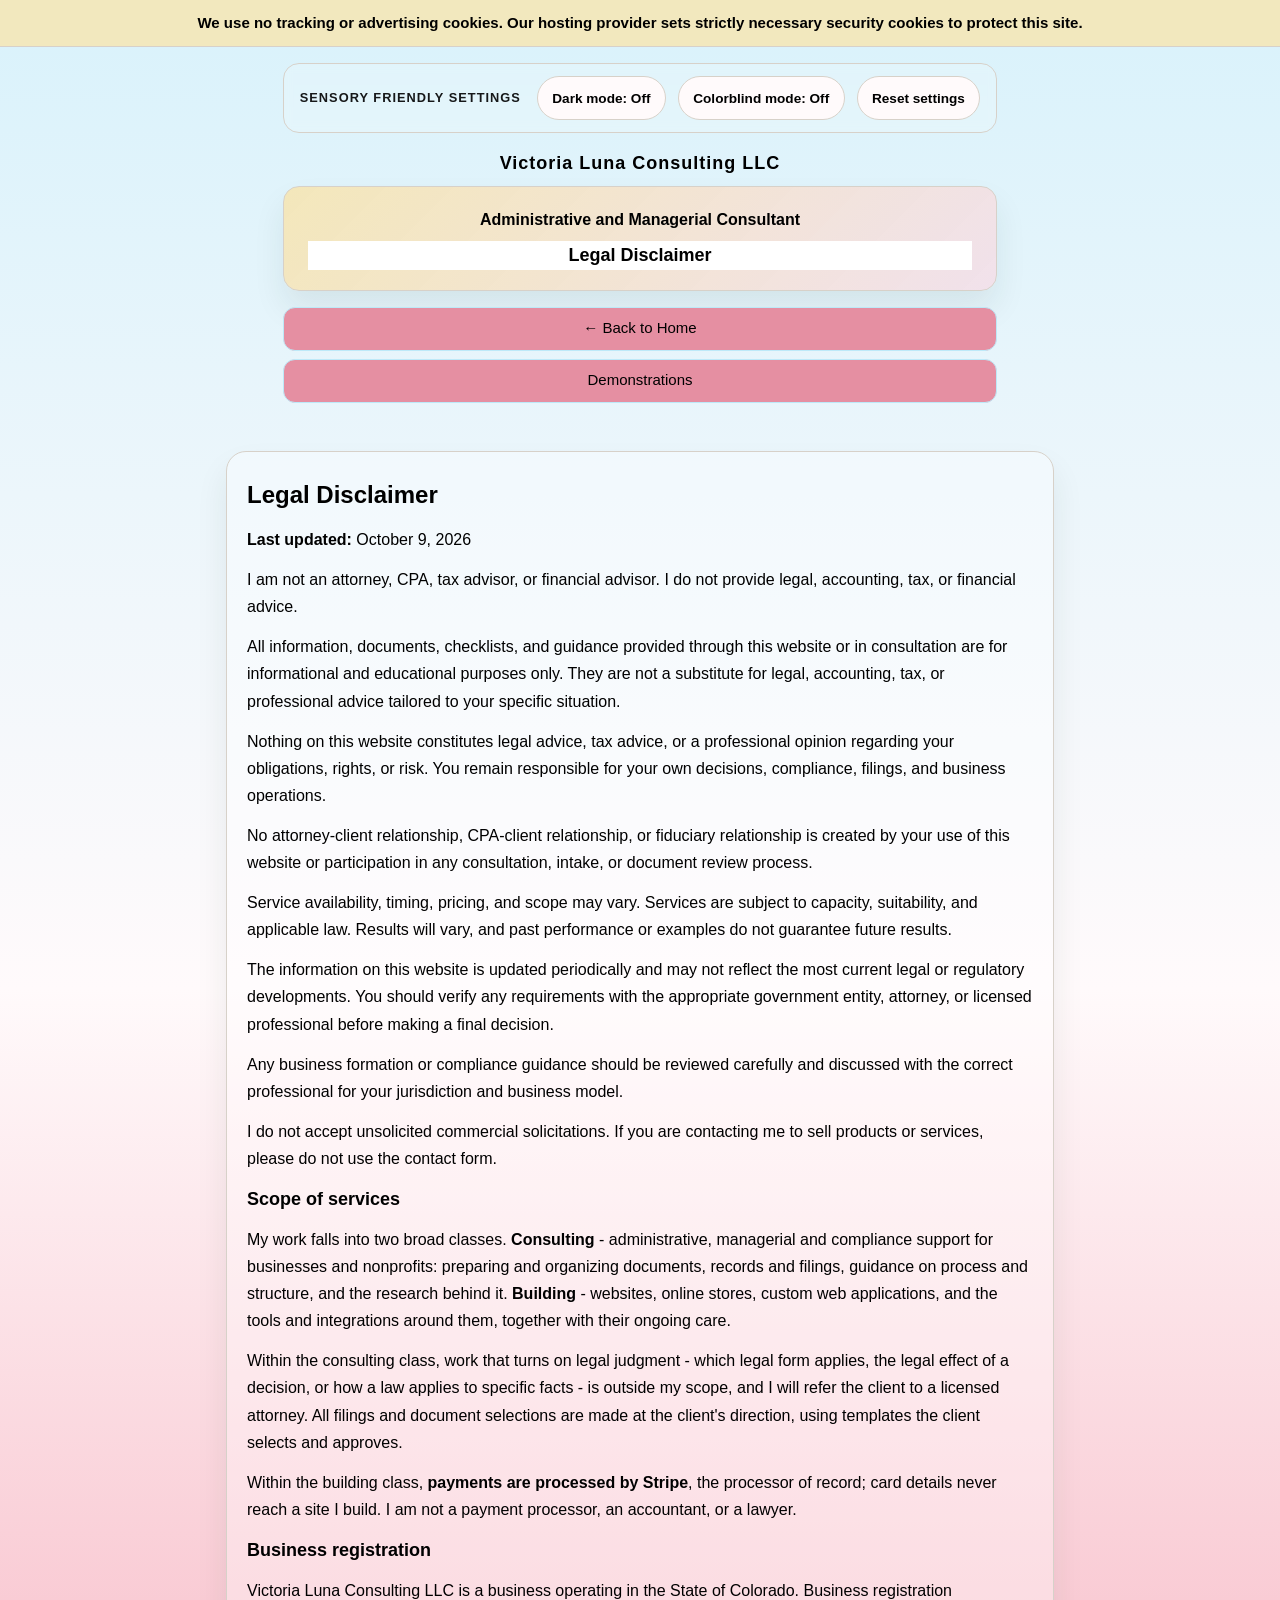
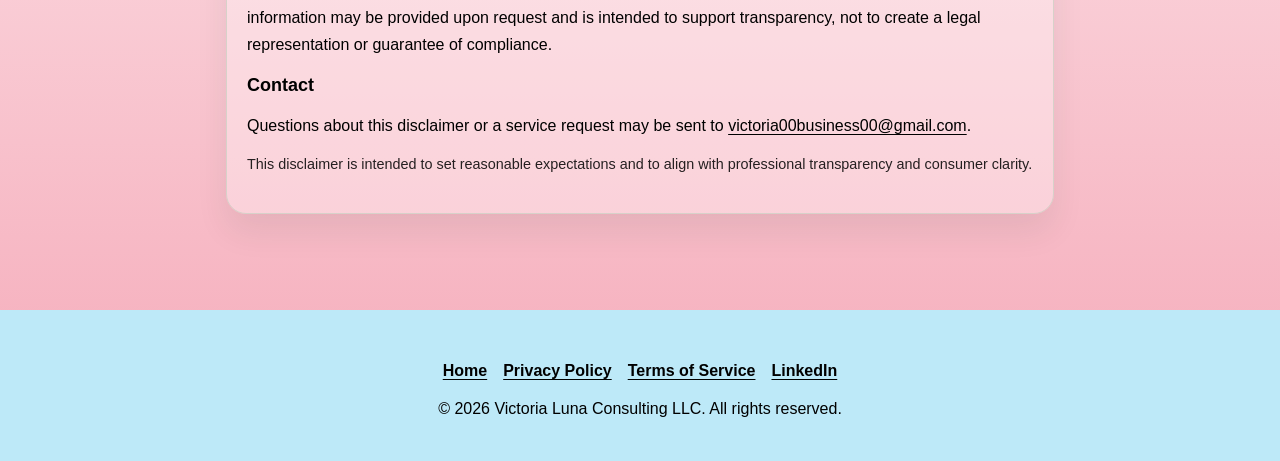
<file: legal-disclaimer.html>
<!DOCTYPE html>
<html lang="en">
<head>
    <meta charset="UTF-8">
    <meta name="viewport" content="width=device-width, initial-scale=1.0">
    <title>Legal Disclaimer | Victoria Luna Consulting LLC</title>
    <meta name="description" content="Legal disclaimer for Victoria Luna Consulting LLC services and website information.">
    <meta name="author" content="Victoria Luna Consulting LLC">
    <link rel="canonical" href="https://www.victoriawinter00.com/legal-disclaimer">
    <!-- Layered stylesheets: variables → base → components → layout -->
    <link rel="stylesheet" href="css/variables.css">
    <link rel="stylesheet" href="css/base.css">
    <link rel="stylesheet" href="css/components.css">
    <link rel="stylesheet" href="css/layout.css">
</head>
<body class="subpage">
    <a class="skip-link" href="#main-content">Skip to content</a>
    <aside class="site-banner" role="status" aria-live="polite">
        We use no tracking or advertising cookies. Our hosting provider sets strictly necessary security cookies to protect this site.
    </aside>

    <main id="main-content">
        <header>
            <div class="container">
                <div class="top-bar" aria-label="Accessibility controls">
                    <div class="accessibility-label">Sensory friendly settings</div>
                    <div class="accessibility-controls">
                        <button class="theme-toggle" type="button" aria-label="Toggle dark mode">Dark mode: Off</button>
                        <button class="colorblind-toggle" type="button" aria-label="Toggle colorblind mode">Colorblind mode: Off</button>
                        <button class="reset-accessibility" type="button" aria-label="Reset accessibility settings">Reset settings</button>
                    </div>
                </div>
                <h1 class="business-name">Victoria Luna Consulting LLC</h1>
                <div class="highlight-block">
                    <p class="professional-title">Administrative and Managerial Consultant</p>
                    <p class="subpage-title">Legal Disclaimer</p>
                </div>
                <nav class="back-link-wrap">
                    <a href="/" class="btn-back">← Back to Home</a>
                    <a href="https://www.victoriawinter00.com/demonstrations" class="btn-back">Demonstrations</a>
                </nav>
            </div>
        </header>

        <section class="legal-page">
            <div class="container">
                <div class="content-card">
                    <h2>Legal Disclaimer</h2>
                    <p><strong>Last updated:</strong> October 9, 2026</p>
                    <p>I am not an attorney, CPA, tax advisor, or financial advisor. I do not provide legal, accounting, tax, or financial advice.</p>

                    <p>All information, documents, checklists, and guidance provided through this website or in consultation are for informational and educational purposes only. They are not a substitute for legal, accounting, tax, or professional advice tailored to your specific situation.</p>

                    <p>Nothing on this website constitutes legal advice, tax advice, or a professional opinion regarding your obligations, rights, or risk. You remain responsible for your own decisions, compliance, filings, and business operations.</p>

                    <p>No attorney-client relationship, CPA-client relationship, or fiduciary relationship is created by your use of this website or participation in any consultation, intake, or document review process.</p>

                    <p>Service availability, timing, pricing, and scope may vary. Services are subject to capacity, suitability, and applicable law. Results will vary, and past performance or examples do not guarantee future results.</p>

                    <p>The information on this website is updated periodically and may not reflect the most current legal or regulatory developments. You should verify any requirements with the appropriate government entity, attorney, or licensed professional before making a final decision.</p>

                    <p>Any business formation or compliance guidance should be reviewed carefully and discussed with the correct professional for your jurisdiction and business model.</p>

                    <p>I do not accept unsolicited commercial solicitations. If you are contacting me to sell products or services, please do not use the contact form.</p>

                    <h3>Scope of services</h3>
                    <p>My work falls into two broad classes. <strong>Consulting</strong> - administrative, managerial and compliance support for businesses and nonprofits: preparing and organizing documents, records and filings, guidance on process and structure, and the research behind it. <strong>Building</strong> - websites, online stores, custom web applications, and the tools and integrations around them, together with their ongoing care.</p>

                    <p>Within the consulting class, work that turns on legal judgment - which legal form applies, the legal effect of a decision, or how a law applies to specific facts - is outside my scope, and I will refer the client to a licensed attorney. All filings and document selections are made at the client's direction, using templates the client selects and approves.</p>

                    <p>Within the building class, <strong>payments are processed by Stripe</strong>, the processor of record; card details never reach a site I build. I am not a payment processor, an accountant, or a lawyer.</p>

                    <h3>Business registration</h3>
                    <p>Victoria Luna Consulting LLC is a business operating in the State of Colorado. Business registration information may be provided upon request and is intended to support transparency, not to create a legal representation or guarantee of compliance.</p>

                    <h3>Contact</h3>
                    <p>Questions about this disclaimer or a service request may be sent to <a href="mailto:victoria00business00@gmail.com">victoria00business00@gmail.com</a>.</p>

                    <p class="small-note">This disclaimer is intended to set reasonable expectations and to align with professional transparency and consumer clarity.</p>
                </div>
            </div>
        </section>

        
    </main>

    <footer class="disclaimer-footer">
        <div class="container">
            <nav class="legal-links" aria-label="Legal links">
                <a href="/">Home</a>
                <a href="https://www.victoriawinter00.com/privacy-policy">Privacy Policy</a>
                <a href="https://www.victoriawinter00.com/terms-of-service">Terms of Service</a>
                <a href="https://www.linkedin.com/in/vlwbusiness" rel="me noopener" target="_blank">LinkedIn</a>
            </nav>
            <p>&copy; 2026 Victoria Luna Consulting LLC. All rights reserved.</p>
        </div>
    </footer>

    <script type="module" src="js/main.js"></script>
</body>
</html>
</file>
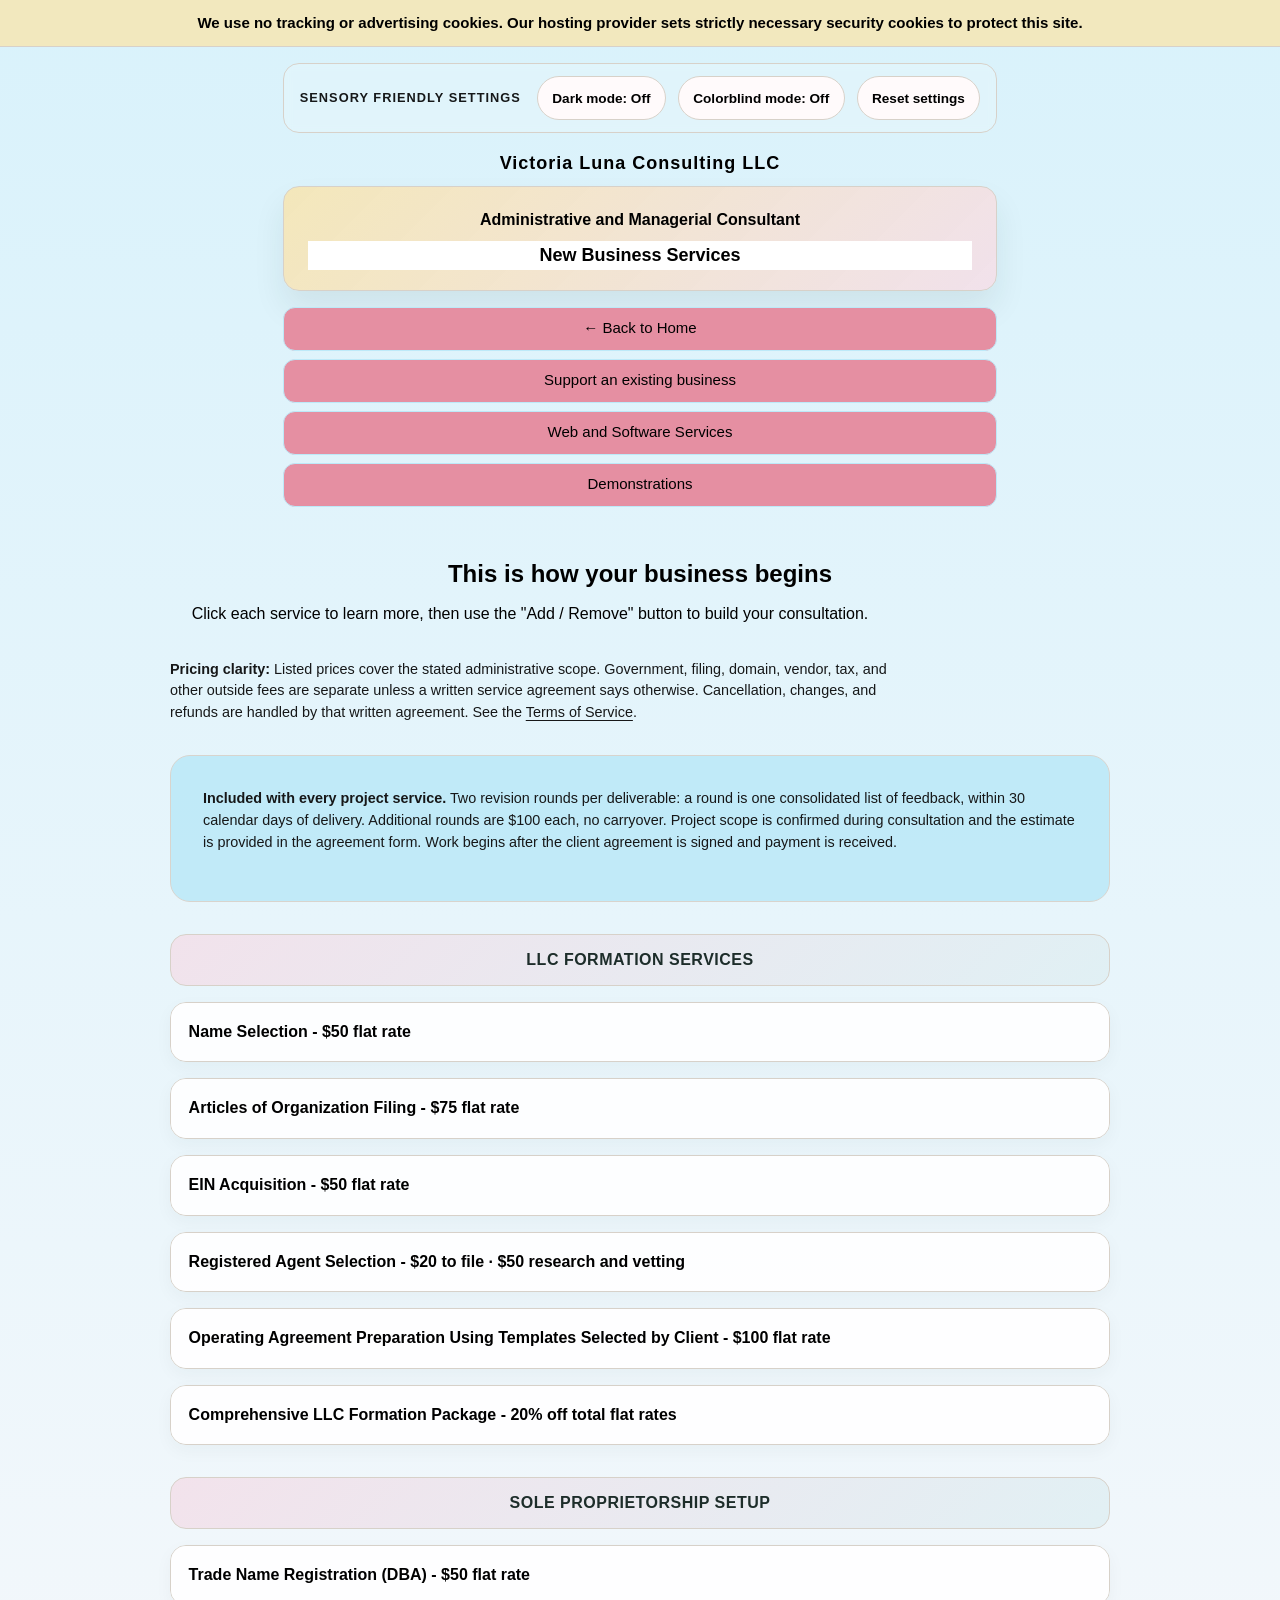
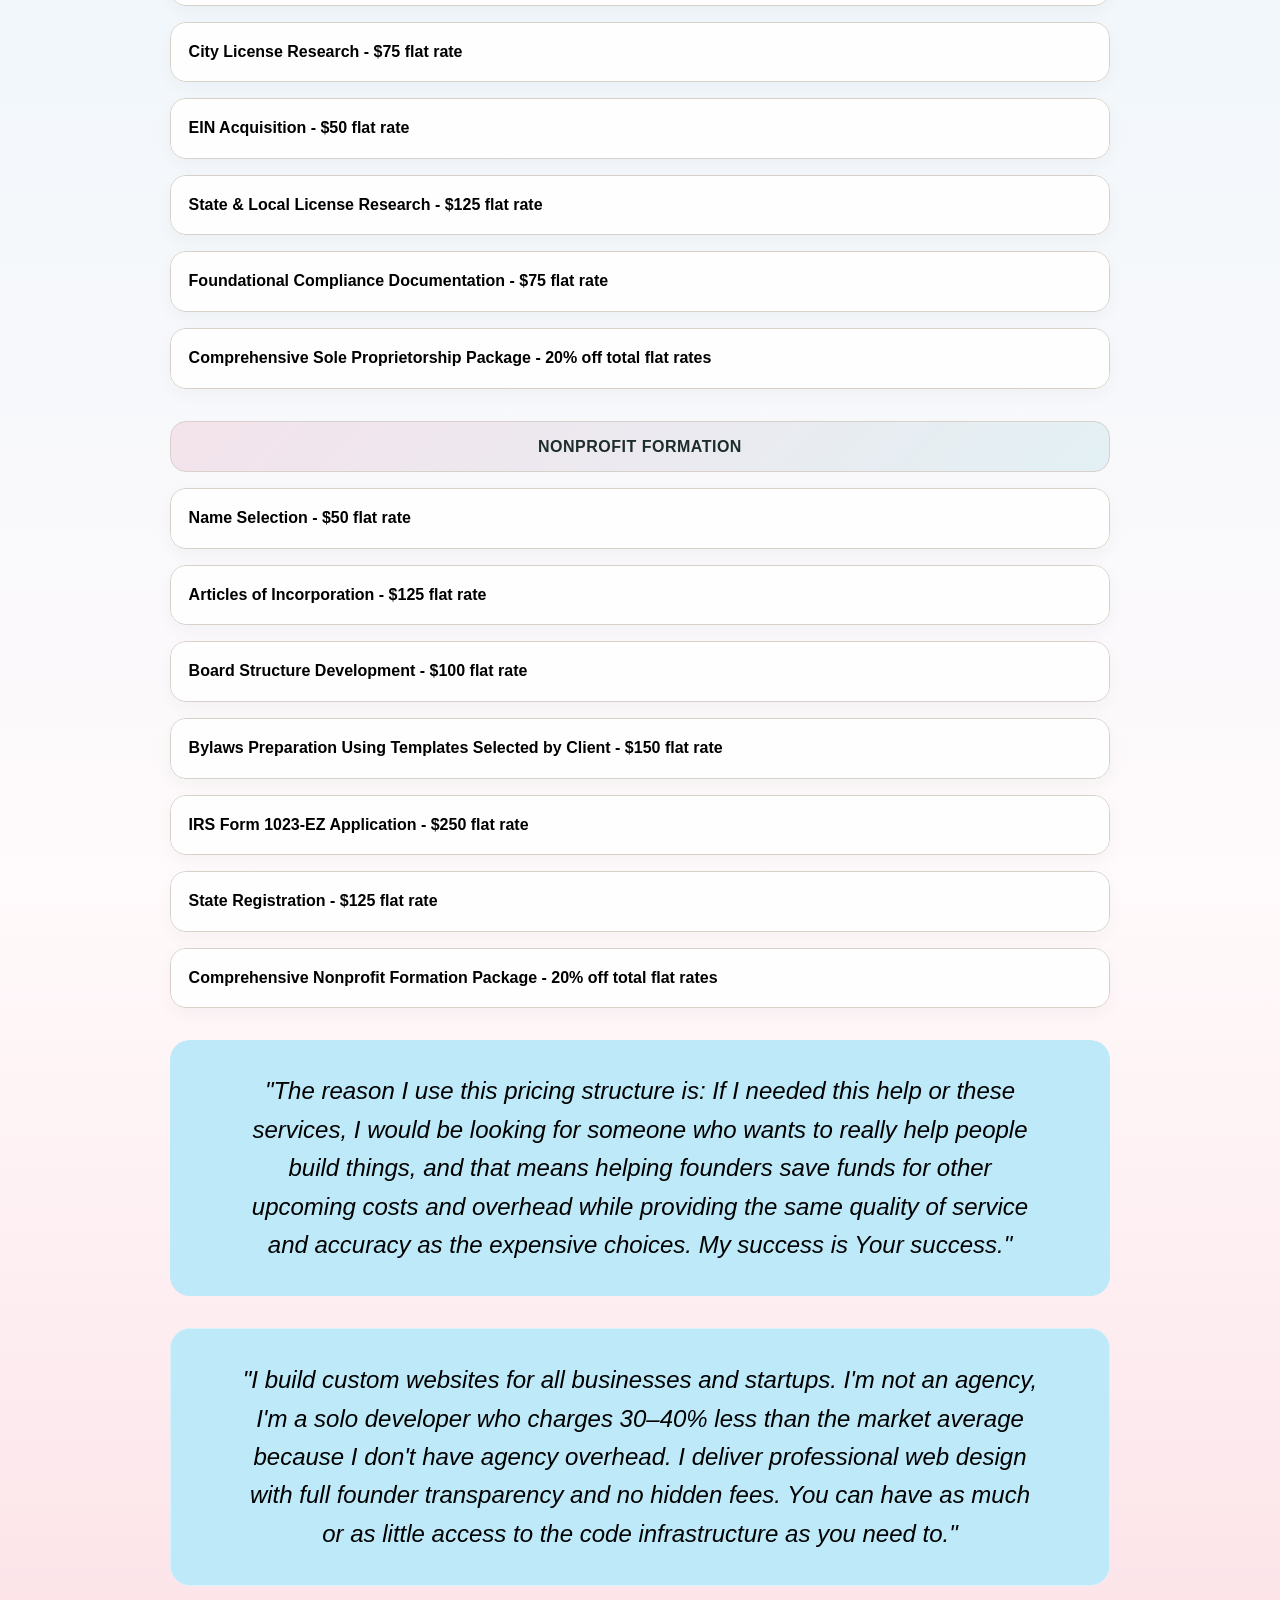
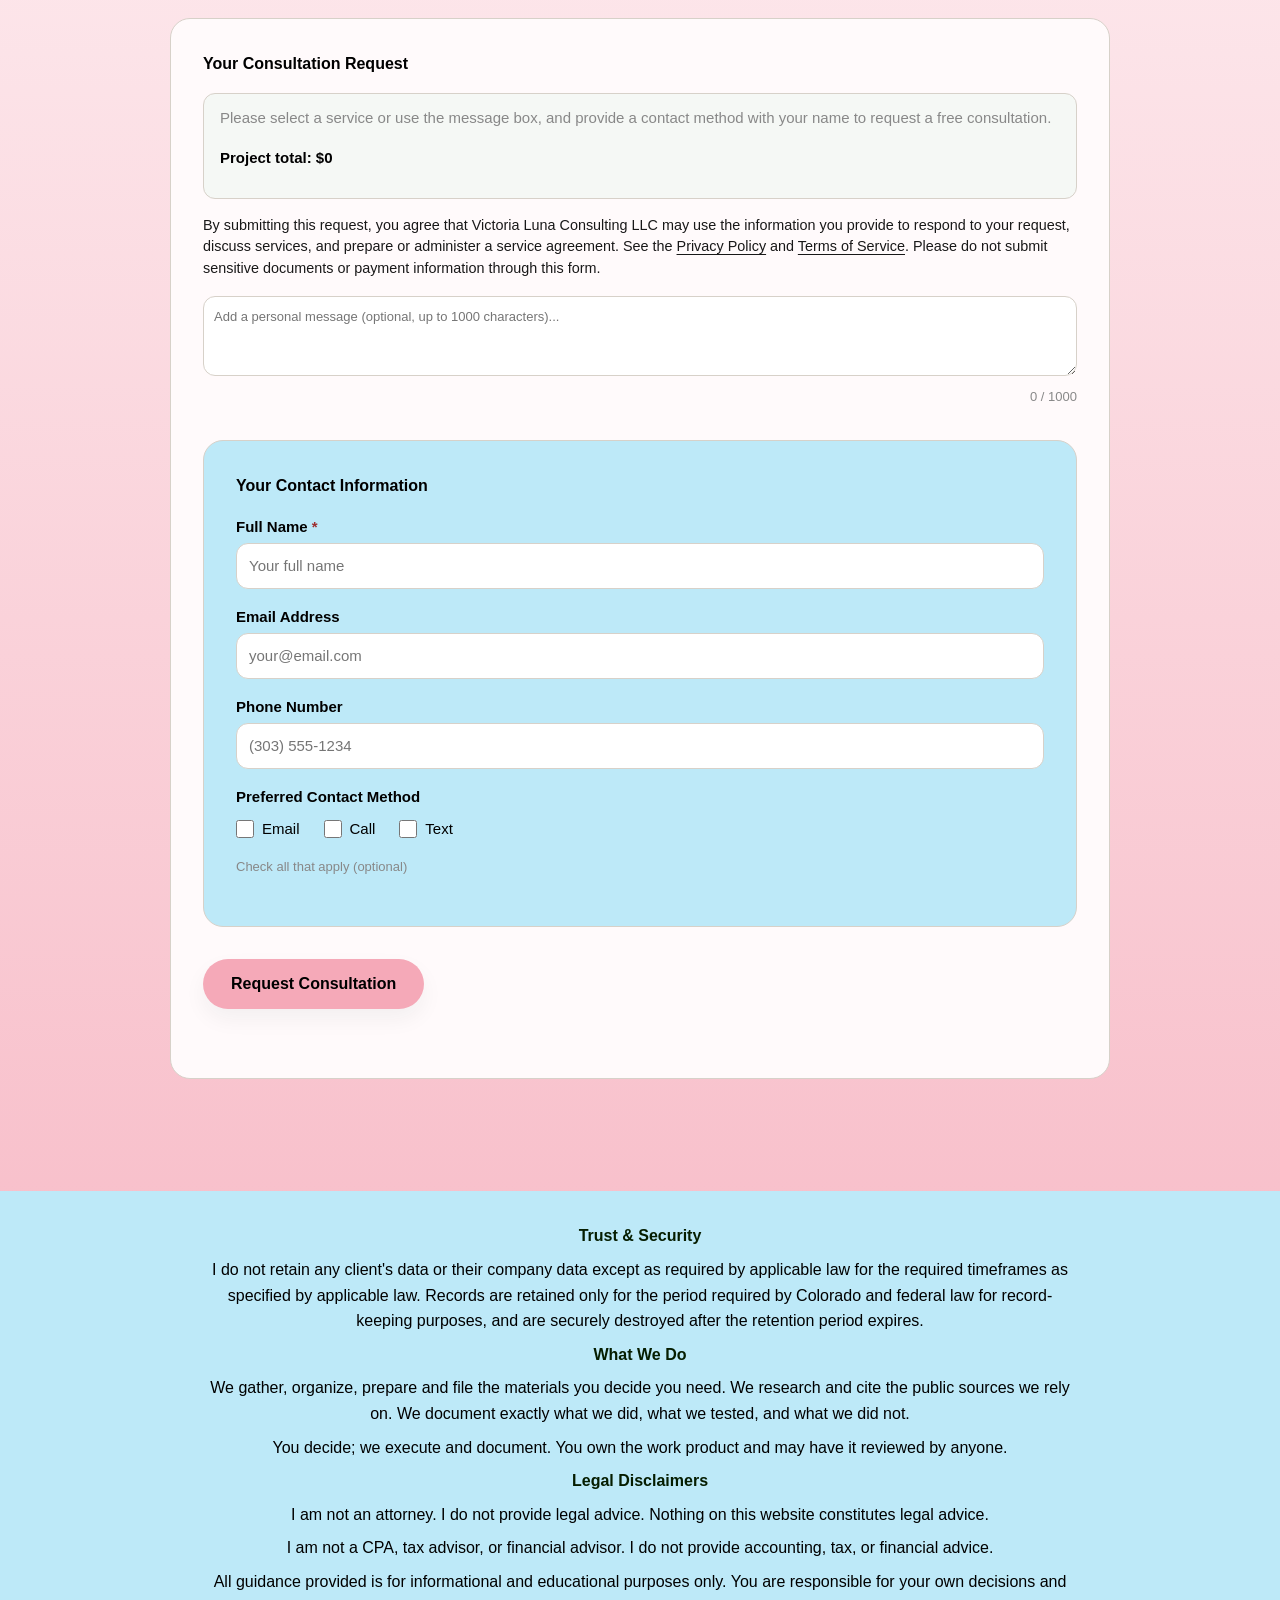
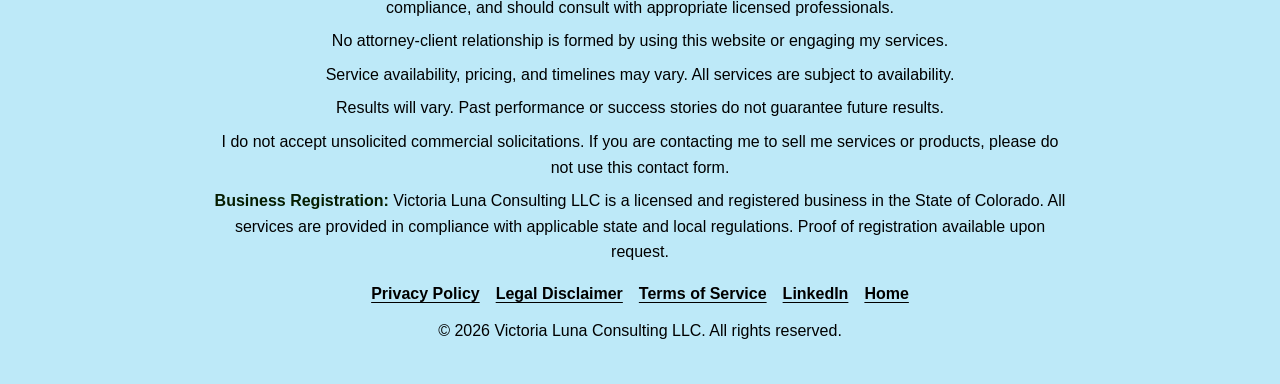
<file: new-business.html>
<!DOCTYPE html>
<html lang="en">
<head>
    <meta charset="UTF-8">
    <meta name="viewport" content="width=device-width, initial-scale=1.0">
    <title>New Business Services | Victoria Luna Consulting LLC</title>
    <meta name="description" content="Administrative support for new business formation, licensing, compliance records, and website setup.">
    <meta name="author" content="Victoria Luna Consulting LLC">
    <link rel="canonical" href="https://www.victoriawinter00.com/new-business">
    
    <!-- Open Graph / Social Sharing -->
    <meta property="og:title" content="Victoria Luna Consulting LLC - Administrative and Managerial Consultant">
    <meta property="og:description" content="Administrative support for new business formation, licensing, compliance records, and website setup.">
    <meta property="og:type" content="website">
    <meta property="og:url" content="https://www.victoriawinter00.com/new-business">
    <meta property="og:image" content="https://www.victoriawinter00.com/og-image-luna.jpg">
    <meta property="og:image:width" content="1200">
    <meta property="og:image:height" content="630">
    <meta name="twitter:card" content="summary_large_image">
    <meta name="twitter:title" content="Victoria Luna Consulting LLC - Administrative and Managerial Consultant">
    <meta name="twitter:description" content="Administrative support for new business formation, licensing, compliance records, and website setup.">
    <meta name="twitter:image" content="https://www.victoriawinter00.com/og-image-luna.jpg">
        <script type="application/ld+json">
        {
            "@context": "https://schema.org",
            "@type": "WebPage",
            "name": "New Business Services | Victoria Luna Consulting LLC",
            "url": "https://www.victoriawinter00.com/new-business",
            "description": "Administrative support for new business formation, licensing, compliance records, and website setup.",
            "about": {"@id": "https://www.victoriawinter00.com/#business"},
            "isPartOf": {"@id": "https://www.victoriawinter00.com/#business"}
        }
        </script>

    <!-- Layered stylesheets: variables → base → components → layout -->
    <link rel="stylesheet" href="css/variables.css">
    <link rel="stylesheet" href="css/base.css">
    <link rel="stylesheet" href="css/components.css">
    <link rel="stylesheet" href="css/layout.css">
</head>
<body class="subpage">
    <a class="skip-link" href="#main-content">Skip to content</a>
    <aside class="site-banner" role="status" aria-live="polite">
        We use no tracking or advertising cookies. Our hosting provider sets strictly necessary security cookies to protect this site.
    </aside>

    <main id="main-content">
        <header>
            <div class="container">
                <div class="top-bar" aria-label="Accessibility controls">
                    <div class="accessibility-label">Sensory friendly settings</div>
                    <div class="accessibility-controls">
                        <button class="theme-toggle" type="button" aria-label="Toggle dark mode">Dark mode: Off</button>
                        <button class="colorblind-toggle" type="button" aria-label="Toggle colorblind mode">Colorblind mode: Off</button>
                        <button class="reset-accessibility" type="button" aria-label="Reset accessibility settings">Reset settings</button>
                    </div>
                </div>
                <h1 class="business-name">Victoria Luna Consulting LLC</h1>
                <div class="highlight-block">
                    <p class="professional-title">Administrative and Managerial Consultant</p>
                    <p class="subpage-title">New Business Services</p>
                </div>
                <nav class="back-link-wrap">
                    <a href="/" class="btn-back">← Back to Home</a>
                    <a href="https://www.victoriawinter00.com/existing-business" class="btn-back">Support an existing business</a>
                    <a href="https://www.victoriawinter00.com/web-software" class="btn-back">Web and Software Services</a>
                    <a href="https://www.victoriawinter00.com/demonstrations" class="btn-back">Demonstrations</a>
                </nav>
            </div>
        </header>

        <section class="services-list">
            <div class="container">
                <h2 class="text-center">This is how your business begins</h2>
                <p class="text-center">Click each service to learn more, then use the "Add / Remove" button to build your consultation.</p>
                <p class="policy-note"><strong>Pricing clarity:</strong> Listed prices cover the stated administrative scope. Government, filing, domain, vendor, tax, and other outside fees are separate unless a written service agreement says otherwise. Cancellation, changes, and refunds are handled by that written agreement. See the <a href="https://www.victoriawinter00.com/terms-of-service">Terms of Service</a>.</p>

                <aside class="policy-note contact-fields">
                    <p><strong>Included with every project service.</strong> Two revision rounds per deliverable: a round is one consolidated list of feedback, within 30 calendar days of delivery. Additional rounds are $100 each, no carryover. Project scope is confirmed during consultation and the estimate is provided in the agreement form. Work begins after the client agreement is signed and payment is received.</p>
                </aside>

            <!-- ======================================== -->
            <!-- LLC FORMATION SERVICES (Unbundled)       -->
            <!-- ======================================== -->
            <h3 class="category-header">LLC Formation Services</h3>

            <article class="service-item">
                <button class="service-toggle" data-service="name-selection">Name Selection - $50 flat rate</button>
                <div class="service-description">
                    <p><strong>Service Description:</strong> Securing registration of the business name.</p>
                    <p><strong>What this means for you:</strong> I help you research name availability through the relevant registration office and prepare the business-name filing for your review.</p>
                    <p><strong>Pricing includes:</strong> Name research of up to 3 name choices (in case the one you wanted was taken) for one business registration, preparation of the registration form for signing, and submission of the form. Each additional set of up to 3 name choices beyond the first is $100.</p>
                    <button class="add-remove-btn" data-service="Name Selection - $50" data-price="50">Add / Remove</button>
                </div>
            </article>

            <article class="service-item">
                <button class="service-toggle" data-service="articles-organization">Articles of Organization Filing - $75 flat rate</button>
                <div class="service-description">
                    <p><strong>Service Description:</strong> Preparation and filing of the foundational document establishing your LLC with the state.</p>
                    <p><strong>What this means for you:</strong> I prepare the Articles of Organization, the filing that creates your LLC. You review and sign, and I file it with the state.</p>
                    <p><strong>Pricing includes:</strong> Preparation of the Articles of Organization, client review, and submission to the state.</p>
                    <button class="add-remove-btn" data-service="Articles of Organization Filing - $75" data-price="75">Add / Remove</button>
                </div>
            </article>

            <article class="service-item">
                <button class="service-toggle" data-service="ein-acquisition">EIN Acquisition - $50 flat rate</button>
                <div class="service-description">
                    <p><strong>Service Description:</strong> Guided assistance with the IRS EIN application process.</p>
                    <p><strong>What this means for you:</strong> I help you get your business tax ID number (EIN) from the IRS. Most businesses and nonprofits need this to open bank accounts, hire employees, and file taxes.</p>
                    <p><strong>Pricing includes:</strong> Walkthrough of the IRS application, verification of accuracy, and submission. If the IRS requires additional information, I assist with that as well, at no extra cost for this service.</p>
                    <button class="add-remove-btn" data-service="EIN Acquisition - $50" data-price="50">Add / Remove</button>
                </div>
            </article>

            <article class="service-item">
                <button class="service-toggle" data-service="registered-agent">Registered Agent Selection - $20 to file · $50 research and vetting</button>
                <div class="service-description">
                    <p><strong>Service Description:</strong> Selection and registration of the Registered Agent for the business.</p>
                    <p><strong>What this means for you:</strong> If you are not using yourself, someone else has to be your Registered Agent and there are paid services I can help you find.</p>
                    <p><strong>Pricing includes:</strong> $50 flat for pulling and vetting sources for registered agents and filing the selected service. If you provide me the name of the agent or service directly, filing the registration with them and the state is $20.</p>
                    <button class="add-remove-btn" data-service="Registered Agent Selection - $20 to file" data-price="20">Add / Remove</button>
                </div>
            </article>

            <article class="service-item">
                <button class="service-toggle" data-service="operating-agreement">Operating Agreement Preparation Using Templates Selected by Client - $100 flat rate</button>
                <div class="service-description">
                    <p><strong>Service Description:</strong> Preparation of the internal governance document defining ownership, profit/loss sharing, and management structure of the LLC, using a template you select and approve.</p>
                    <p><strong>What this means for you:</strong> I prepare your Operating Agreement using a template you select and approve, which outlines who owns the company, how profits are shared, and how decisions are made. This is critical for protecting your LLC structure, especially if you have multiple owners.</p>
                    <p><strong>Pricing includes:</strong> Initial version, two included revision rounds, and final version. Additional revision rounds are $100 each, no carryover, with requests made within 30 calendar days of delivery. To save time and money, please ensure all owners are in alignment with this agreement during the included revision rounds.</p>
                    <button class="add-remove-btn" data-service="Operating Agreement Preparation Using Templates Selected by Client - $100" data-price="100">Add / Remove</button>
                </div>
            </article>

            <article class="service-item">
                <button class="service-toggle" data-service="llc-comprehensive">Comprehensive LLC Formation Package - 20% off total flat rates</button>
                <div class="service-description">
                    <p><strong>Service Description:</strong> All LLC formation services bundled.</p>
                    <p><strong>What this means for you:</strong> I explain the administrative steps, prepare the relevant forms for your review and signature, and submit the documents you approve.</p>
                    <p><strong>Pricing includes:</strong> Name Selection, Articles of Organization Filing, EIN Acquisition, Operating Agreement Preparation Using Templates Selected by Client, and Registered Agent Selection (discounted $25 research and vetting fee for agent research if using the comprehensive package). 20% discount off the total of individual flat rates.</p>
                    <p><strong>Build & Launch Continuity Credit:</strong> You are eligible for a 10% discount on any Comprehensive Website Development Tier when booked within 45 days of formation completion. See Item 34 for full details.</p>
                    <button class="add-remove-btn" data-service="LLC Comprehensive Package - 20% off" data-price="236">Add / Remove</button>
                </div>
            </article>

            <!-- ======================================== -->
            <!-- SOLE PROPRIETORSHIP SETUP                -->
            <!-- ======================================== -->
            <h3 class="category-header">Sole Proprietorship Setup</h3>

            <article class="service-item">
                <button class="service-toggle" data-service="dba-registration">Trade Name Registration (DBA) - $50 flat rate</button>
                <div class="service-description">
                    <p><strong>Service Description:</strong> Registration of a trade name (Doing Business As) for a sole proprietorship with the appropriate state and local authorities.</p>
                    <p><strong>What this means for you:</strong> If you want to operate your sole proprietorship under a name other than your legal name, I help you research and file the trade-name registration you decide on, and document the submission.</p>
                    <p><strong>Pricing includes:</strong> Name research of up to 3 name choices (in case the one you wanted was taken) for one business registration, preparation of the registration form for signing, and submission of the form. Each additional set of up to 3 name choices beyond the first is $100.</p>
                    <button class="add-remove-btn" data-service="Trade Name Registration (DBA) - $50" data-price="50">Add / Remove</button>
                </div>
            </article>

            <article class="service-item">
                <button class="service-toggle" data-service="city-license">City License Research - $75 flat rate</button>
                <div class="service-description">
                    <p><strong>Service Description:</strong> Research and documentation of the city-level licenses, permits, and registrations published for your business type and location, with the public sources cited.</p>
                    <p><strong>What this means for you:</strong> I research the licenses and permits your city publishes for your business type and location, cite where each one comes from, and give you a documented checklist of what to apply for and where.</p>
                    <p><strong>Pricing includes:</strong> Research of city licenses, permits, and registrations. Clear checklist with locations and instructions.</p>
                    <button class="add-remove-btn" data-service="City License Research - $75" data-price="75">Add / Remove</button>
                </div>
            </article>

            <article class="service-item">
                <button class="service-toggle" data-service="sole-prop-ein">EIN Acquisition - $50 flat rate</button>
                <div class="service-description">
                    <p><strong>Service Description:</strong> Guided assistance with the IRS EIN application process.</p>
                    <p><strong>What this means for you:</strong> I help you get your business tax ID number (EIN) from the IRS. Businesses need this to open bank accounts registered to the business, hire employees, and file taxes related to those accounts.</p>
                    <p><strong>Pricing includes:</strong> Walkthrough of the IRS application, verification of accuracy, and submission.</p>
                    <button class="add-remove-btn" data-service="EIN Acquisition - $50" data-price="50">Add / Remove</button>
                </div>
            </article>

            <article class="service-item">
                <button class="service-toggle" data-service="state-local-license">State & Local License Research - $125 flat rate</button>
                <div class="service-description">
                    <p><strong>Service Description:</strong> Research and documentation of the licenses, permits, and registrations published at the state, county, and municipal levels for your business type and location, with the public sources cited.</p>
                    <p><strong>What this means for you:</strong> I research the licenses and permits published by your city, county, and state for your business type and location, cite where each one comes from, and give you a documented checklist of what to apply for and where.</p>
                    <p><strong>Pricing includes:</strong> Flat rate for research of business- and location-specific licenses, permits, and registrations, delivered as a checklist with locations, instructions, and sources. Preparing the forms and applications for your signature, providing the login credentials for each entity for your records, filing the registrations and applications you approve, and returning the receipts and credentials is $100 per license, permit, or registration prepared and filed.</p>
                    <p><strong>Disclaimer:</strong> Some filings require fees at the time of submission, and recurring fees may apply. You are responsible for providing payment directly to the relevant entity and for the costs associated with operating your business.</p>
                    <button class="add-remove-btn" data-service="State & Local License Research - $125" data-price="125">Add / Remove</button>
                </div>
            </article>

            <article class="service-item">
                <button class="service-toggle" data-service="foundational-compliance">Foundational Compliance Documentation - $75 flat rate</button>
                <div class="service-description">
                    <p><strong>Service Description:</strong> Preparation of foundational records and compliance documentation for your sole proprietorship, including operational procedures and record-keeping documents.</p>
                    <p><strong>What this means for you:</strong> I help you set up the foundational records you decide you need, and document what each one covers and how it is kept.</p>
                    <p><strong>Pricing includes:</strong> Preparation of foundational compliance documents, operational procedures, and record-keeping guidance.</p>
                    <button class="add-remove-btn" data-service="Foundational Compliance Documentation - $75" data-price="75">Add / Remove</button>
                </div>
            </article>

            <article class="service-item">
                <button class="service-toggle" data-service="sole-prop-comprehensive">Comprehensive Sole Proprietorship Package - 20% off total flat rates</button>
                <div class="service-description">
                    <p><strong>Service Description:</strong> All sole proprietorship setup services bundled.</p>
                    <p><strong>What this means for you:</strong> I organize the administrative steps for your sole proprietorship, prepare the relevant forms for your review and signature, and submit the documents you approve.</p>
                    <p><strong>Pricing includes:</strong> Trade Name Registration, City License Research, EIN Acquisition, State & Local License Research, and Foundational Compliance Documentation. 20% discount off the total of individual flat rates.</p>
                    <p><strong>Build & Launch Continuity Credit:</strong> You are eligible for a 10% discount on any Comprehensive Website Development Tier when booked within 45 days of formation completion. See Item 34 for full details.</p>
                    <button class="add-remove-btn" data-service="Sole Prop Comprehensive Package - 20% off" data-price="300">Add / Remove</button>
                </div>
            </article>

            <!-- ======================================== -->
            <!-- NONPROFIT FORMATION                      -->
            <!-- ======================================== -->
            <h3 class="category-header">Nonprofit Formation</h3>

            <article class="service-item">
                <button class="service-toggle" data-service="nonprofit-name">Name Selection - $50 flat rate</button>
                <div class="service-description">
                    <p><strong>Service Description:</strong> Securing registration of the business name.</p>
                    <p><strong>What this means for you:</strong> I help you research name availability through the relevant registration office and prepare the business-name filing for your review.</p>
                    <p><strong>Pricing includes:</strong> Name research of up to 3 name choices, preparation of the registration form for signing, and submission of the form. Each additional set of up to 3 name choices beyond the first is $100.</p>
                    <button class="add-remove-btn" data-service="Name Selection - $50" data-price="50">Add / Remove</button>
                </div>
            </article>

            <article class="service-item">
                <button class="service-toggle" data-service="articles-incorporation">Articles of Incorporation - $125 flat rate</button>
                <div class="service-description">
                    <p><strong>Service Description:</strong> Preparation and filing of the foundational document establishing your nonprofit organization with the state.</p>
                    <p><strong>What this means for you:</strong> I prepare the Articles of Incorporation, the filing that creates your nonprofit. You review and sign, and I file it with the state.</p>
                    <p><strong>Pricing includes:</strong> Preparation of the Articles of Incorporation, client review, and submission to the state.</p>
                    <button class="add-remove-btn" data-service="Articles of Incorporation - $125" data-price="125">Add / Remove</button>
                </div>
            </article>

            <article class="service-item">
                <button class="service-toggle" data-service="board-structure">Board Structure Development - $100 flat rate</button>
                <div class="service-description">
                    <p><strong>Service Description:</strong> Preparation of board-structure documentation, including role descriptions, responsibilities, and governance structure, drafted from your decisions.</p>
                    <p><strong>What this means for you:</strong> I help you document the board roles you choose, what each role does, and how your board is structured, and I hand you the written structure you decide on.</p>
                    <p><strong>Pricing includes:</strong> Board structure guidance, role definitions, and governance documentation.</p>
                    <button class="add-remove-btn" data-service="Board Structure Development - $100" data-price="100">Add / Remove</button>
                </div>
            </article>

            <article class="service-item">
                <button class="service-toggle" data-service="bylaws-preparation">Bylaws Preparation Using Templates Selected by Client - $150 flat rate</button>
                <div class="service-description">
                    <p><strong>Service Description:</strong> Preparation of the internal governance document defining the rules and procedures for your nonprofit's board and operations, using a template you select and approve.</p>
                    <p><strong>What this means for you:</strong> I prepare your bylaws using a template you select and approve, which are the rules that govern how your nonprofit operates, how decisions are made, and how your board functions.</p>
                    <p><strong>Pricing includes:</strong> Initial version, two included revision rounds, and final version. Additional revision rounds are $100 each, no carryover, with requests made within 30 calendar days of delivery.</p>
                    <button class="add-remove-btn" data-service="Bylaws Preparation Using Templates Selected by Client - $150" data-price="150">Add / Remove</button>
                </div>
            </article>

            <article class="service-item">
                <button class="service-toggle" data-service="form-1023ez">IRS Form 1023-EZ Application - $250 flat rate</button>
                <div class="service-description">
                    <p><strong>Service Description:</strong> Preparation and submission of the IRS Form 1023-EZ application for 501(c)(3) federal tax-exempt status.</p>
                    <p><strong>What this means for you:</strong> I prepare and submit your application for tax-exempt status with the IRS, from the information you decide. The IRS makes the determination on the application.</p>
                    <p><strong>Pricing includes:</strong> Form preparation, review, and submission. If the IRS requires additional information, I assist with that as well.</p>
                    <button class="add-remove-btn" data-service="IRS Form 1023-EZ Application - $250" data-price="250">Add / Remove</button>
                </div>
            </article>

            <article class="service-item">
                <button class="service-toggle" data-service="nonprofit-state-reg">State Registration - $125 flat rate</button>
                <div class="service-description">
                    <p><strong>Service Description:</strong> Preparation and filing of your nonprofit's state registration, using the requirements published by the state authorities, with the submission and any acknowledgements documented.</p>
                    <p><strong>What this means for you:</strong> I prepare and file your state registration package from the information you decide, and document the submission and any acknowledgement that comes back.</p>
                    <p><strong>Pricing includes:</strong> State registration form preparation and submission.</p>
                    <button class="add-remove-btn" data-service="State Registration - $125" data-price="125">Add / Remove</button>
                </div>
            </article>

            <article class="service-item">
                <button class="service-toggle" data-service="nonprofit-comprehensive">Comprehensive Nonprofit Formation Package - 20% off total flat rates</button>
                <div class="service-description">
                    <p><strong>Service Description:</strong> All nonprofit formation services bundled.</p>
                    <p><strong>What this means for you:</strong> I organize the administrative steps for nonprofit formation, prepare the relevant forms for your review and signature, and submit the documents you approve.</p>
                    <p><strong>Pricing includes:</strong> Articles of Incorporation, Board Structure Development, Bylaws Preparation Using Templates Selected by Client, IRS Form 1023-EZ Application, and State Registration. 20% discount off the total of individual flat rates.</p>
                    <p><strong>Build & Launch Continuity Credit:</strong> You are eligible for a 10% discount on any Comprehensive Website Development Tier when booked within 45 days of formation completion. See Item 34 for full details.</p>
                    <button class="add-remove-btn" data-service="Nonprofit Comprehensive Package - 20% off" data-price="600">Add / Remove</button>
                </div>
            </article>

            <!-- ======================================== -->
            <!-- QUOTE BOXES                              -->
            <!-- ======================================== -->

            <blockquote class="quote-box">
                <p>"The reason I use this pricing structure is: If I needed this help or these services, I would be looking for someone who wants to really help people build things, and that means helping founders save funds for other upcoming costs and overhead while providing the same quality of service and accuracy as the expensive choices. My success is Your success."</p>
            </blockquote>

            <blockquote class="quote-box quote-box-highlight">
                <p>"I build custom websites for all businesses and startups. I'm not an agency, I'm a solo developer who charges 30–40% less than the market average because I don't have agency overhead. I deliver professional web design with full founder transparency and no hidden fees. You can have as much or as little access to the code infrastructure as you need to."</p>
            </blockquote>

            <!-- ======================================== -->
            <!-- CONSULTATION BUILDER                     -->
            <!-- ======================================== -->

            <div class="consultation-builder">
                <h3>Your Consultation Request</h3>
                <div id="consultation-description" class="consultation-box">
                    <p id="description-message">Please select a service or use the message box to request consultation.</p>
                    <ul id="selected-services-list"></ul>
                    <p id="total-estimate"><strong>Project total: $0</strong></p>
                </div>
                <p class="policy-note">By submitting this request, you agree that Victoria Luna Consulting LLC may use the information you provide to respond to your request, discuss services, and prepare or administer a service agreement. See the <a href="https://www.victoriawinter00.com/privacy-policy">Privacy Policy</a> and <a href="https://www.victoriawinter00.com/terms-of-service">Terms of Service</a>. Please do not submit sensitive documents or payment information through this form.</p>
                <textarea id="personal-message" placeholder="Add a personal message (optional, up to 1000 characters)..." maxlength="1000"></textarea>
                <p id="char-counter">0 / 1000</p>

                <!-- Client Contact Information -->
                <div class="contact-fields">
                    <h3>Your Contact Information</h3>
                    <div class="form-group">
                        <label for="client-name">Full Name <span class="required">*</span></label>
                        <input type="text" id="client-name" placeholder="Your full name" required>
                    </div>
                    <div class="form-group">
                        <label for="client-email">Email Address</label>
                        <input type="email" id="client-email" placeholder="your@email.com">
                    </div>
                    <div class="form-group">
                        <label for="client-phone">Phone Number</label>
                        <input type="tel" id="client-phone" placeholder="(303) 555-1234">
                    </div>
                    <div class="form-group">
                        <label>Preferred Contact Method</label>
                        <div class="checkbox-group">
                            <label><input type="checkbox" class="contact-pref" id="pref-email" value="Email"> Email</label>
                            <label><input type="checkbox" class="contact-pref" id="pref-call" value="Call"> Call</label>
                            <label><input type="checkbox" class="contact-pref" id="pref-text" value="Text"> Text</label>
                        </div>
                        <small>Check all that apply (optional)</small>
                    </div>
                </div>
                <button id="request-consultation" class="btn btn-consultation">Request Consultation</button>
                <p id="form-status" class="form-status" role="status" aria-live="polite"></p>
            </div>
        </div>
    </section>

        </main>

<footer class="disclaimer-footer">
        <div class="container">
            <p><strong>Trust & Security</strong></p>
            <p>I do not retain any client's data or their company data except as required by applicable law for the required timeframes as specified by applicable law. Records are retained only for the period required by Colorado and federal law for record-keeping purposes, and are securely destroyed after the retention period expires.</p>
            <p><strong>What We Do</strong></p>
            <p>We gather, organize, prepare and file the materials you decide you need. We research and cite the public sources we rely on. We document exactly what we did, what we tested, and what we did not.</p>
            <p>You decide; we execute and document. You own the work product and may have it reviewed by anyone.</p>
            <p><strong>Legal Disclaimers</strong></p>
            <p>I am not an attorney. I do not provide legal advice. Nothing on this website constitutes legal advice.</p>
            <p>I am not a CPA, tax advisor, or financial advisor. I do not provide accounting, tax, or financial advice.</p>
            <p>All guidance provided is for informational and educational purposes only. You are responsible for your own decisions and compliance, and should consult with appropriate licensed professionals.</p>
            <p>No attorney-client relationship is formed by using this website or engaging my services.</p>
            <p>Service availability, pricing, and timelines may vary. All services are subject to availability.</p>
            <p>Results will vary. Past performance or success stories do not guarantee future results.</p>
            <p>I do not accept unsolicited commercial solicitations. If you are contacting me to sell me services or products, please do not use this contact form.</p>
            <p><strong>Business Registration:</strong> Victoria Luna Consulting LLC is a licensed and registered business in the State of Colorado. All services are provided in compliance with applicable state and local regulations. Proof of registration available upon request.</p>
            <nav class="legal-links" aria-label="Legal links">
                <a href="https://www.victoriawinter00.com/privacy-policy">Privacy Policy</a>
                <a href="https://www.victoriawinter00.com/legal-disclaimer">Legal Disclaimer</a>
                <a href="https://www.victoriawinter00.com/terms-of-service">Terms of Service</a>
                <a href="https://www.linkedin.com/in/vlwbusiness" rel="me noopener" target="_blank">LinkedIn</a>
                <a href="/">Home</a>
            </nav>
            <p>&copy; 2026 Victoria Luna Consulting LLC. All rights reserved.</p>
        </div>
    </footer>

    <script type="module" src="js/main.js"></script>
</body>
</html>
</file>
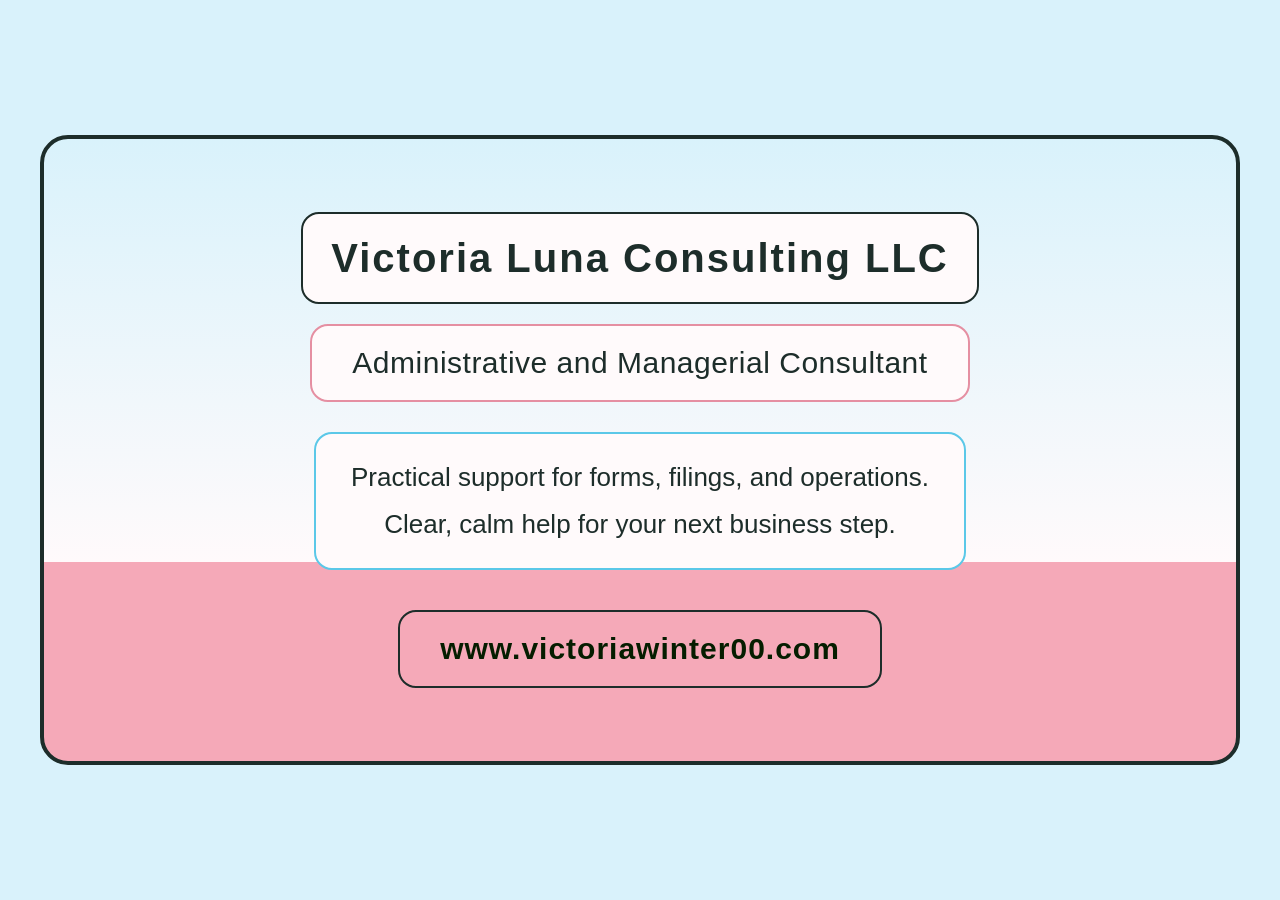
<file: og-image.html>
<!DOCTYPE html>
<html lang="en">
<head>
    <meta charset="UTF-8">
    <meta name="viewport" content="width=device-width, initial-scale=1.0">
    <title>OG Image</title>
    <style>
        html,
        body {
            margin: 0;
            padding: 0;
            width: 100%;
            min-height: 100%;
            background-color: #d9f2fb;
            font-family: Arial, Helvetica, sans-serif;
            overflow: hidden;
        }

        body {
            display: flex;
            justify-content: center;
            align-items: center;
            min-height: 100vh;
        }

        /* The Main Box */
        .og-box {
            width: min(1200px, 100vw);
            aspect-ratio: 1200 / 630;
            height: auto;
            background: linear-gradient(180deg, #d9f2fb 0%, #fffafb 68%, #f5a9b8 68%, #f5a9b8 100%);
            border: 4px solid #1d2d2a;
            border-radius: 28px;
            box-sizing: border-box;
            display: flex;
            flex-shrink: 0;
            flex-direction: column;
            justify-content: center;
            align-items: center;
            text-align: center;
            padding: clamp(20px, 3.33vw, 40px);
            color: #1d2d2a;
        }

        /* Title Box */
        .og-title {
            background-color: #fffafb;
            border: 2px solid #1d2d2a;
            padding: 20px 28px;
            border-radius: 18px;
            margin-bottom: 20px;
            font-size: clamp(22px, 3.33vw, 40px);
            font-weight: 700;
            letter-spacing: 2px;
            line-height: 1.2;
        }

        /* Subtitle */
        .og-subtitle {
            background-color: #fffafb;
            border: 2px solid #e58fa2;
            padding: 20px 40px;
            border-radius: 18px;
            font-size: clamp(17px, 2.5vw, 30px);
            font-weight: 400;
            margin-bottom: 30px;
            letter-spacing: 0.5px;
        }

        /* Body Text */
        .og-description {
            background-color: #fffafb;
            border: 2px solid #5bc8e8;
            padding: 20px 35px;
            border-radius: 18px;
            font-size: clamp(15px, 2.17vw, 26px);
            line-height: 1.8;
            max-width: 800px;
            margin: 0 auto 40px auto;
        }

        /* URL */
        .og-url {
            background-color: #f5a9b8;
            border: 2px solid #1d2d2a;
            padding: 20px 40px;
            border-radius: 18px;
            font-size: clamp(17px, 2.5vw, 30px);
            font-weight: 600;
            color: #051d00;
            letter-spacing: 1px;
        }
    </style>
</head>
<body>

    <div class="og-box">
        <div class="og-title">Victoria Luna Consulting LLC</div>
        <div class="og-subtitle">Administrative and Managerial Consultant</div>
        <div class="og-description">
            Practical support for forms, filings, and operations.<br>
            Clear, calm help for your next business step.
        </div>
        <div class="og-url">www.victoriawinter00.com</div>
    </div>

</body>
</html>
</file>
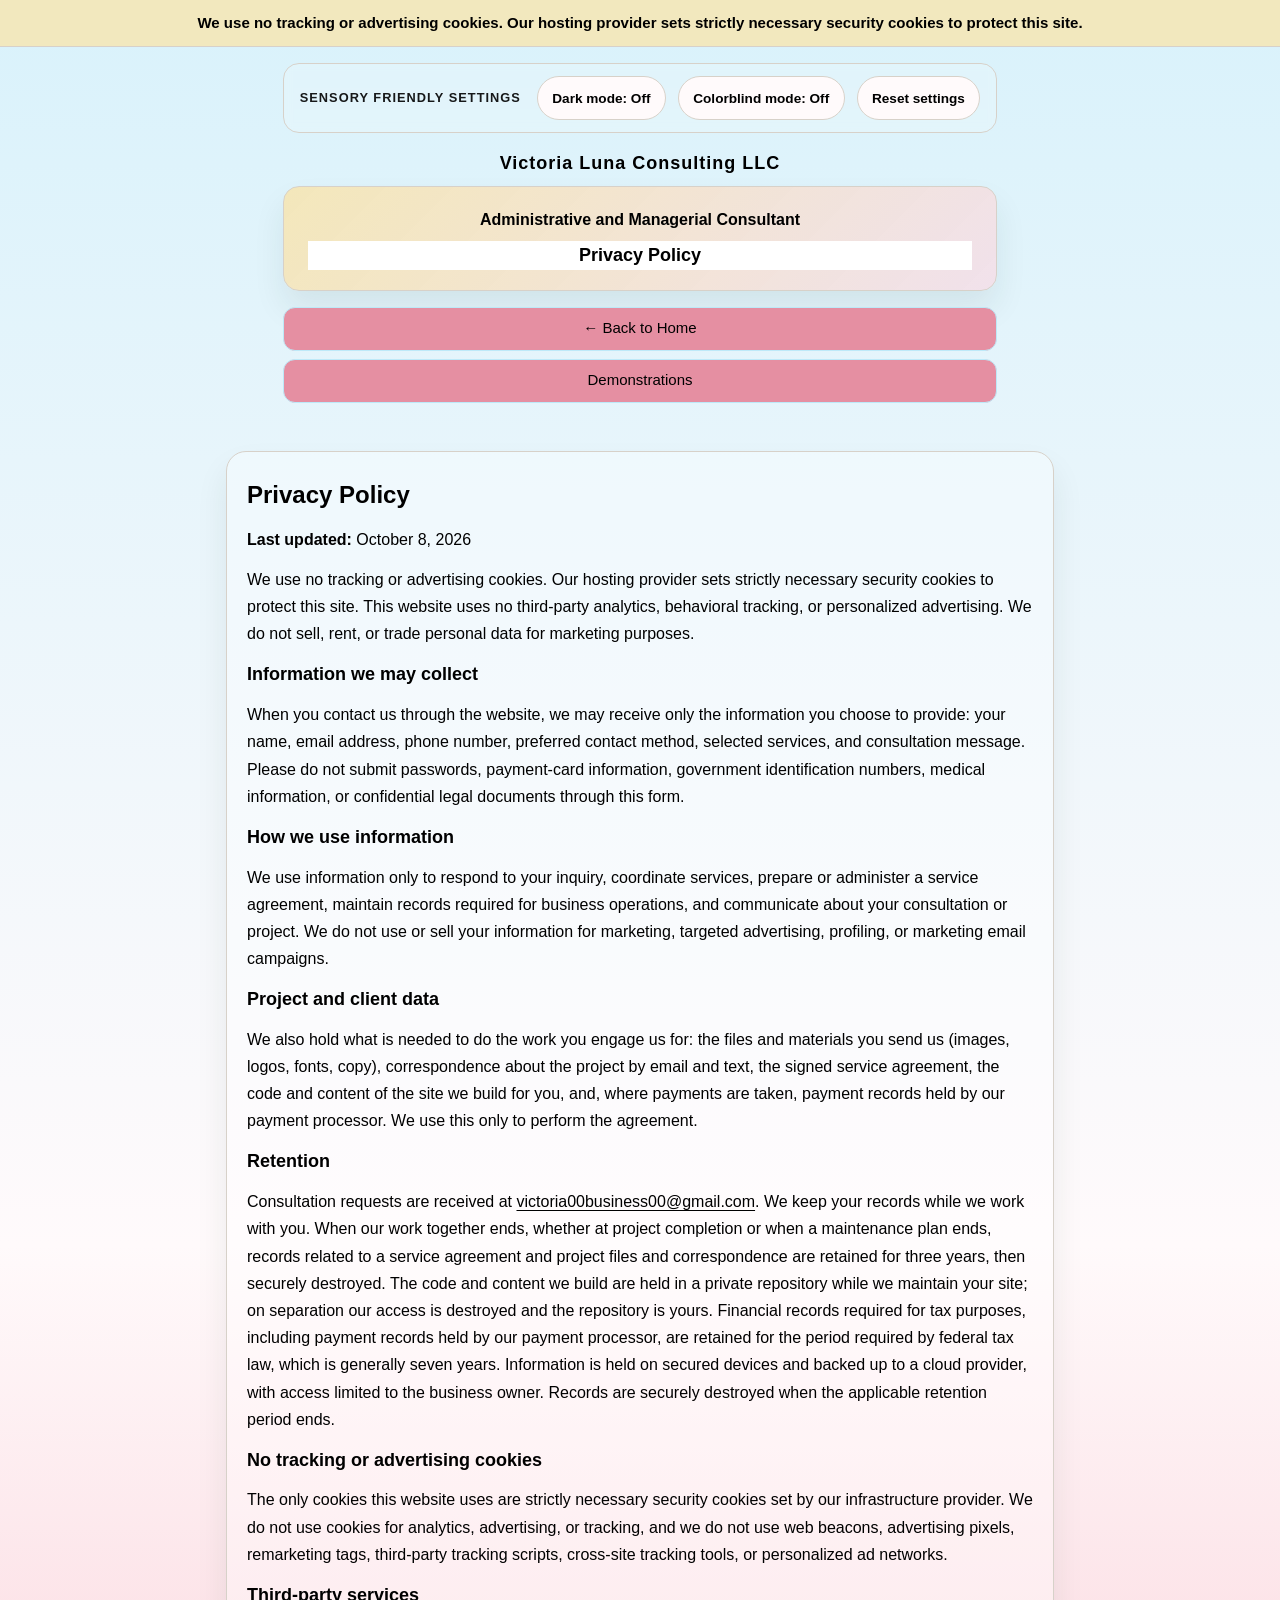
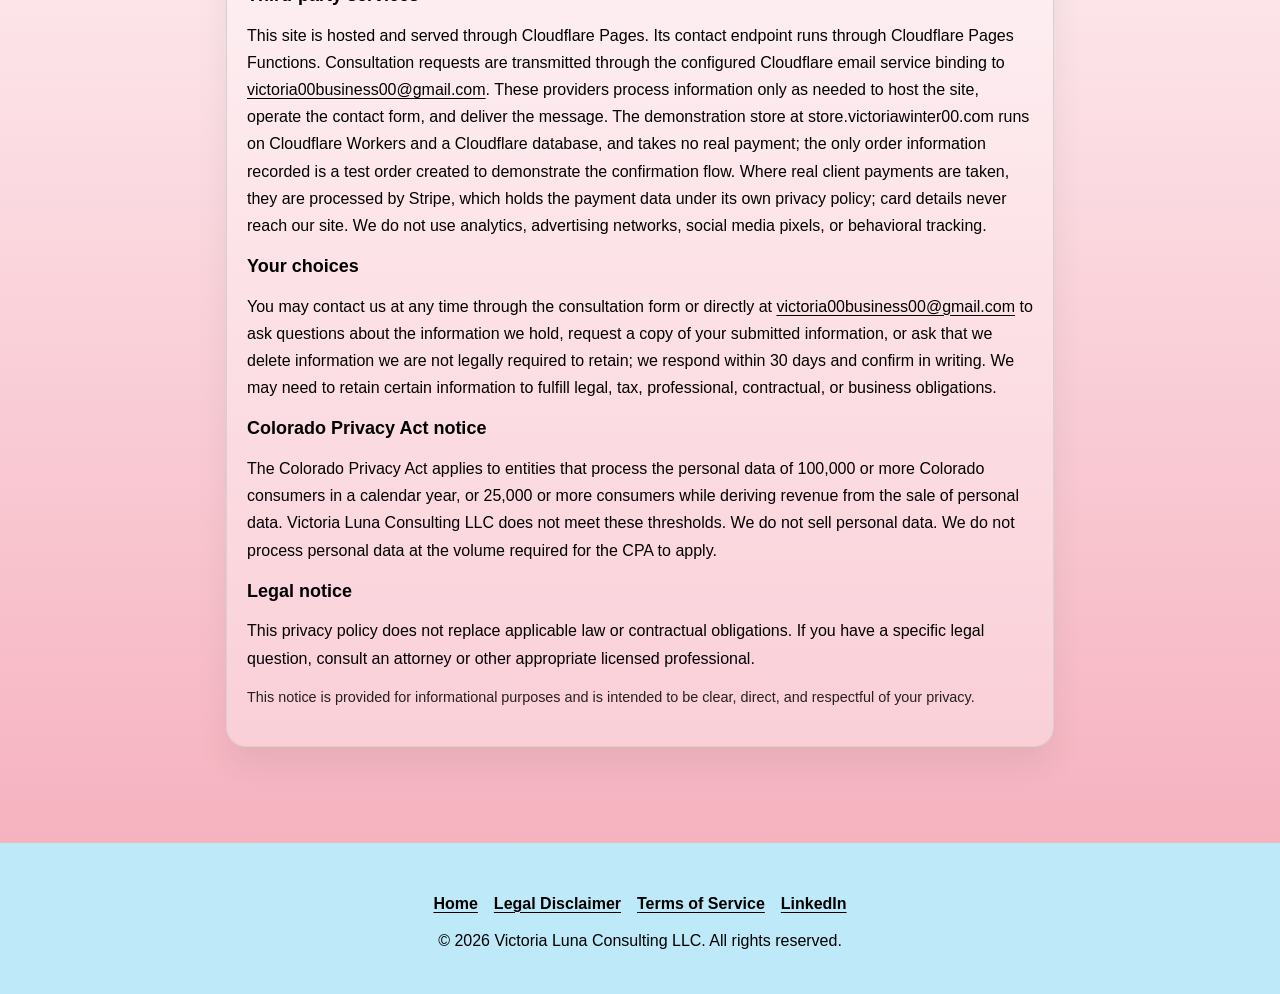
<file: privacy-policy.html>
<!DOCTYPE html>
<html lang="en">
<head>
    <meta charset="UTF-8">
    <meta name="viewport" content="width=device-width, initial-scale=1.0">
    <title>Privacy Policy | Victoria Luna Consulting LLC</title>
    <meta name="description" content="Privacy policy for Victoria Luna Consulting LLC administrative and managerial consulting services.">
    <meta name="author" content="Victoria Luna Consulting LLC">
    <link rel="canonical" href="https://www.victoriawinter00.com/privacy-policy">
    <!-- Layered stylesheets: variables → base → components → layout -->
    <link rel="stylesheet" href="css/variables.css">
    <link rel="stylesheet" href="css/base.css">
    <link rel="stylesheet" href="css/components.css">
    <link rel="stylesheet" href="css/layout.css">
</head>
<body class="subpage">
    <a class="skip-link" href="#main-content">Skip to content</a>
    <aside class="site-banner" role="status" aria-live="polite">
        We use no tracking or advertising cookies. Our hosting provider sets strictly necessary security cookies to protect this site.
    </aside>

    <main id="main-content">
        <header>
            <div class="container">
                <div class="top-bar" aria-label="Accessibility controls">
                    <div class="accessibility-label">Sensory friendly settings</div>
                    <div class="accessibility-controls">
                        <button class="theme-toggle" type="button" aria-label="Toggle dark mode">Dark mode: Off</button>
                        <button class="colorblind-toggle" type="button" aria-label="Toggle colorblind mode">Colorblind mode: Off</button>
                        <button class="reset-accessibility" type="button" aria-label="Reset accessibility settings">Reset settings</button>
                    </div>
                </div>
                <h1 class="business-name">Victoria Luna Consulting LLC</h1>
                <div class="highlight-block">
                    <p class="professional-title">Administrative and Managerial Consultant</p>
                    <p class="subpage-title">Privacy Policy</p>
                </div>
                <nav class="back-link-wrap">
                    <a href="/" class="btn-back">← Back to Home</a>
                    <a href="https://www.victoriawinter00.com/demonstrations" class="btn-back">Demonstrations</a>
                </nav>
            </div>
        </header>

        <section class="legal-page">
            <div class="container">
                <div class="content-card">
                    <h2>Privacy Policy</h2>
                    <p><strong>Last updated:</strong> October 8, 2026</p>
                    <p>We use no tracking or advertising cookies. Our hosting provider sets strictly necessary security cookies to protect this site. This website uses no third-party analytics, behavioral tracking, or personalized advertising. We do not sell, rent, or trade personal data for marketing purposes.</p>

                    <h3>Information we may collect</h3>
                    <p>When you contact us through the website, we may receive only the information you choose to provide: your name, email address, phone number, preferred contact method, selected services, and consultation message. Please do not submit passwords, payment-card information, government identification numbers, medical information, or confidential legal documents through this form.</p>

                    <h3>How we use information</h3>
                    <p>We use information only to respond to your inquiry, coordinate services, prepare or administer a service agreement, maintain records required for business operations, and communicate about your consultation or project. We do not use or sell your information for marketing, targeted advertising, profiling, or marketing email campaigns.</p>

                    <h3>Project and client data</h3>
<p>We also hold what is needed to do the work you engage us for: the files and materials you send us (images, logos, fonts, copy), correspondence about the project by email and text, the signed service agreement, the code and content of the site we build for you, and, where payments are taken, payment records held by our payment processor. We use this only to perform the agreement.</p>

<h3>Retention</h3>
                    <p>Consultation requests are received at <a href="mailto:victoria00business00@gmail.com">victoria00business00@gmail.com</a>. We keep your records while we work with you. When our work together ends, whether at project completion or when a maintenance plan ends, records related to a service agreement and project files and correspondence are retained for three years, then securely destroyed. The code and content we build are held in a private repository while we maintain your site; on separation our access is destroyed and the repository is yours. Financial records required for tax purposes, including payment records held by our payment processor, are retained for the period required by federal tax law, which is generally seven years. Information is held on secured devices and backed up to a cloud provider, with access limited to the business owner. Records are securely destroyed when the applicable retention period ends.</p>

                    <h3>No tracking or advertising cookies</h3>
                    <p>The only cookies this website uses are strictly necessary security cookies set by our infrastructure provider. We do not use cookies for analytics, advertising, or tracking, and we do not use web beacons, advertising pixels, remarketing tags, third-party tracking scripts, cross-site tracking tools, or personalized ad networks.</p>

                    <h3>Third-party services</h3>
                    <p>This site is hosted and served through Cloudflare Pages. Its contact endpoint runs through Cloudflare Pages Functions. Consultation requests are transmitted through the configured Cloudflare email service binding to <a href="mailto:victoria00business00@gmail.com">victoria00business00@gmail.com</a>. These providers process information only as needed to host the site, operate the contact form, and deliver the message. The demonstration store at store.victoriawinter00.com runs on Cloudflare Workers and a Cloudflare database, and takes no real payment; the only order information recorded is a test order created to demonstrate the confirmation flow. Where real client payments are taken, they are processed by Stripe, which holds the payment data under its own privacy policy; card details never reach our site. We do not use analytics, advertising networks, social media pixels, or behavioral tracking.</p>

                    <h3>Your choices</h3>
                    <p>You may contact us at any time through the consultation form or directly at <a href="mailto:victoria00business00@gmail.com">victoria00business00@gmail.com</a> to ask questions about the information we hold, request a copy of your submitted information, or ask that we delete information we are not legally required to retain; we respond within 30 days and confirm in writing. We may need to retain certain information to fulfill legal, tax, professional, contractual, or business obligations.</p>

                    <h3>Colorado Privacy Act notice</h3>
                    <p>The Colorado Privacy Act applies to entities that process the personal data of 100,000 or more Colorado consumers in a calendar year, or 25,000 or more consumers while deriving revenue from the sale of personal data. Victoria Luna Consulting LLC does not meet these thresholds. We do not sell personal data. We do not process personal data at the volume required for the CPA to apply.</p>

                    <h3>Legal notice</h3>
                    <p>This privacy policy does not replace applicable law or contractual obligations. If you have a specific legal question, consult an attorney or other appropriate licensed professional.</p>

                    <p class="small-note">This notice is provided for informational purposes and is intended to be clear, direct, and respectful of your privacy.</p>
                </div>
            </div>
        </section>

        
    </main>

    <footer class="disclaimer-footer">
        <div class="container">
            <nav class="legal-links" aria-label="Legal links">
                <a href="/">Home</a>
                <a href="https://www.victoriawinter00.com/legal-disclaimer">Legal Disclaimer</a>
                <a href="https://www.victoriawinter00.com/terms-of-service">Terms of Service</a>
                <a href="https://www.linkedin.com/in/vlwbusiness" rel="me noopener" target="_blank">LinkedIn</a>
            </nav>
            <p>&copy; 2026 Victoria Luna Consulting LLC. All rights reserved.</p>
        </div>
    </footer>

    <script type="module" src="js/main.js"></script>
</body>
</html>
</file>
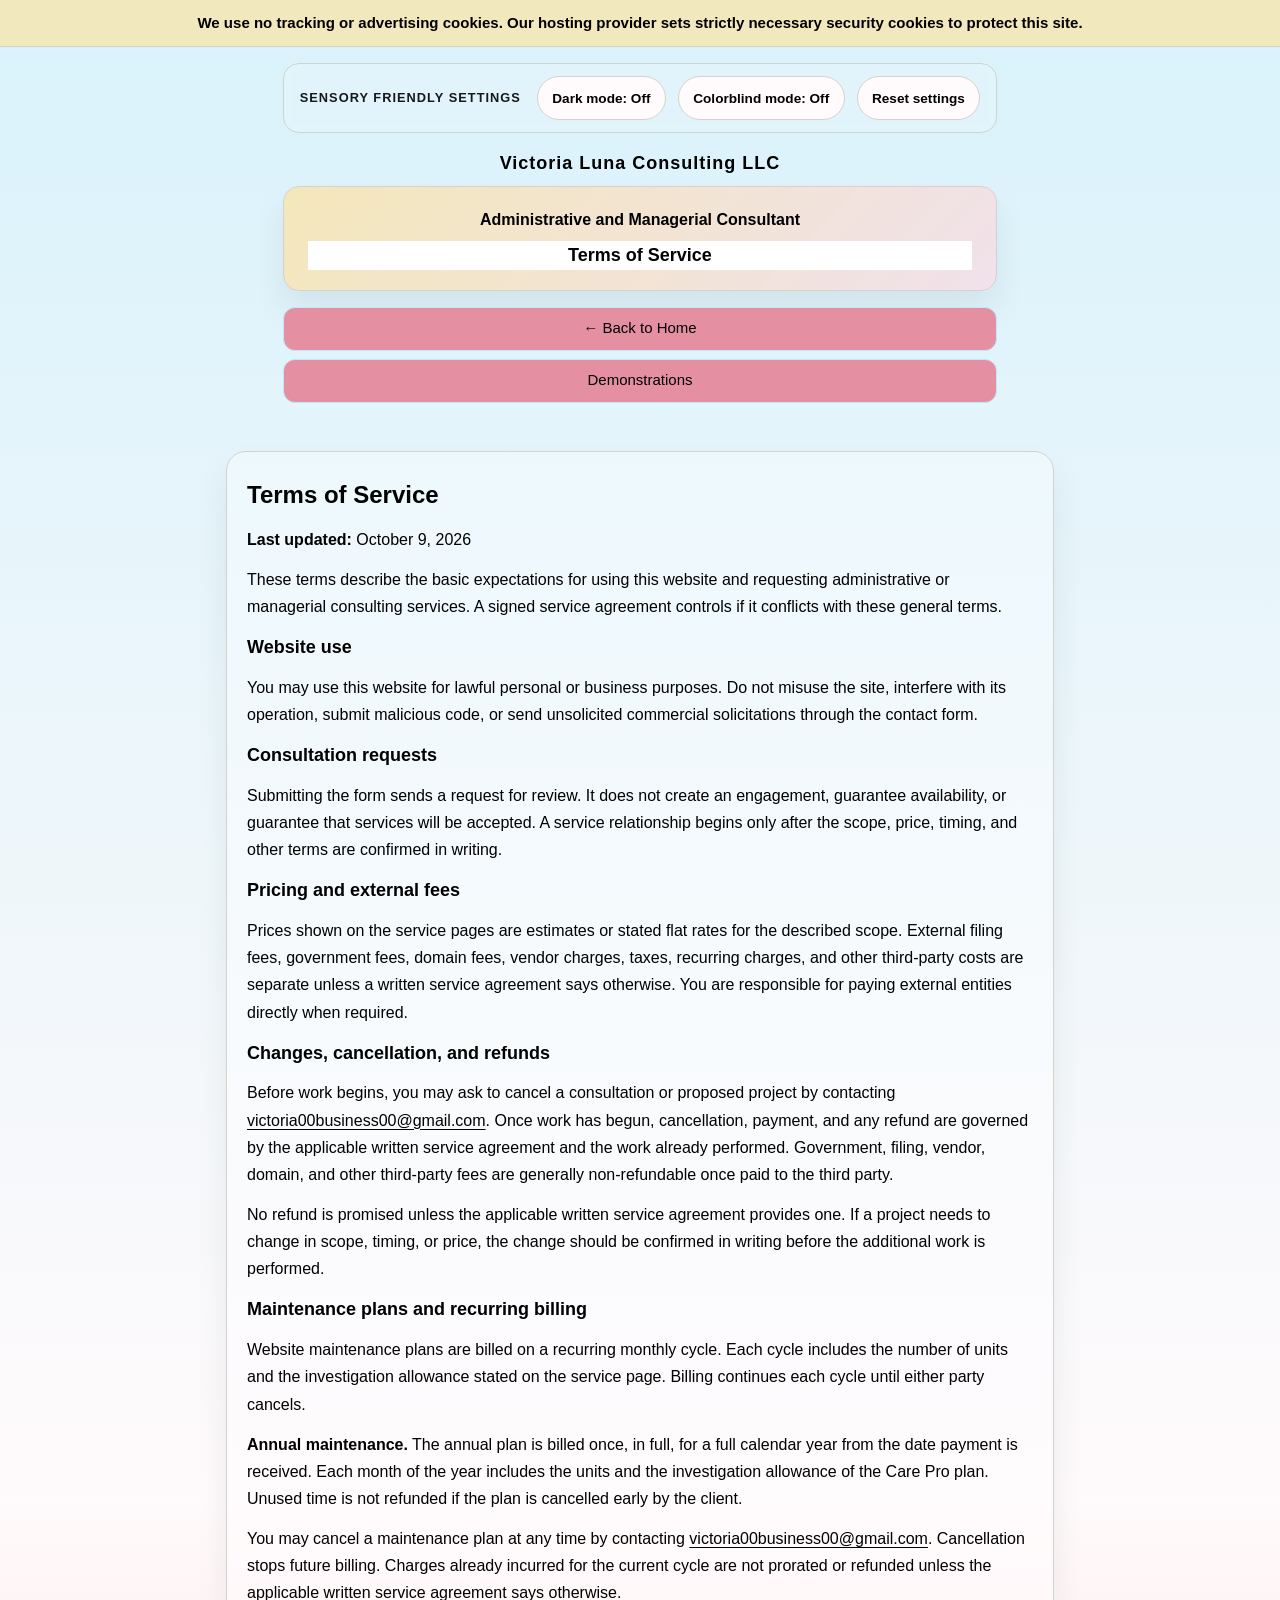
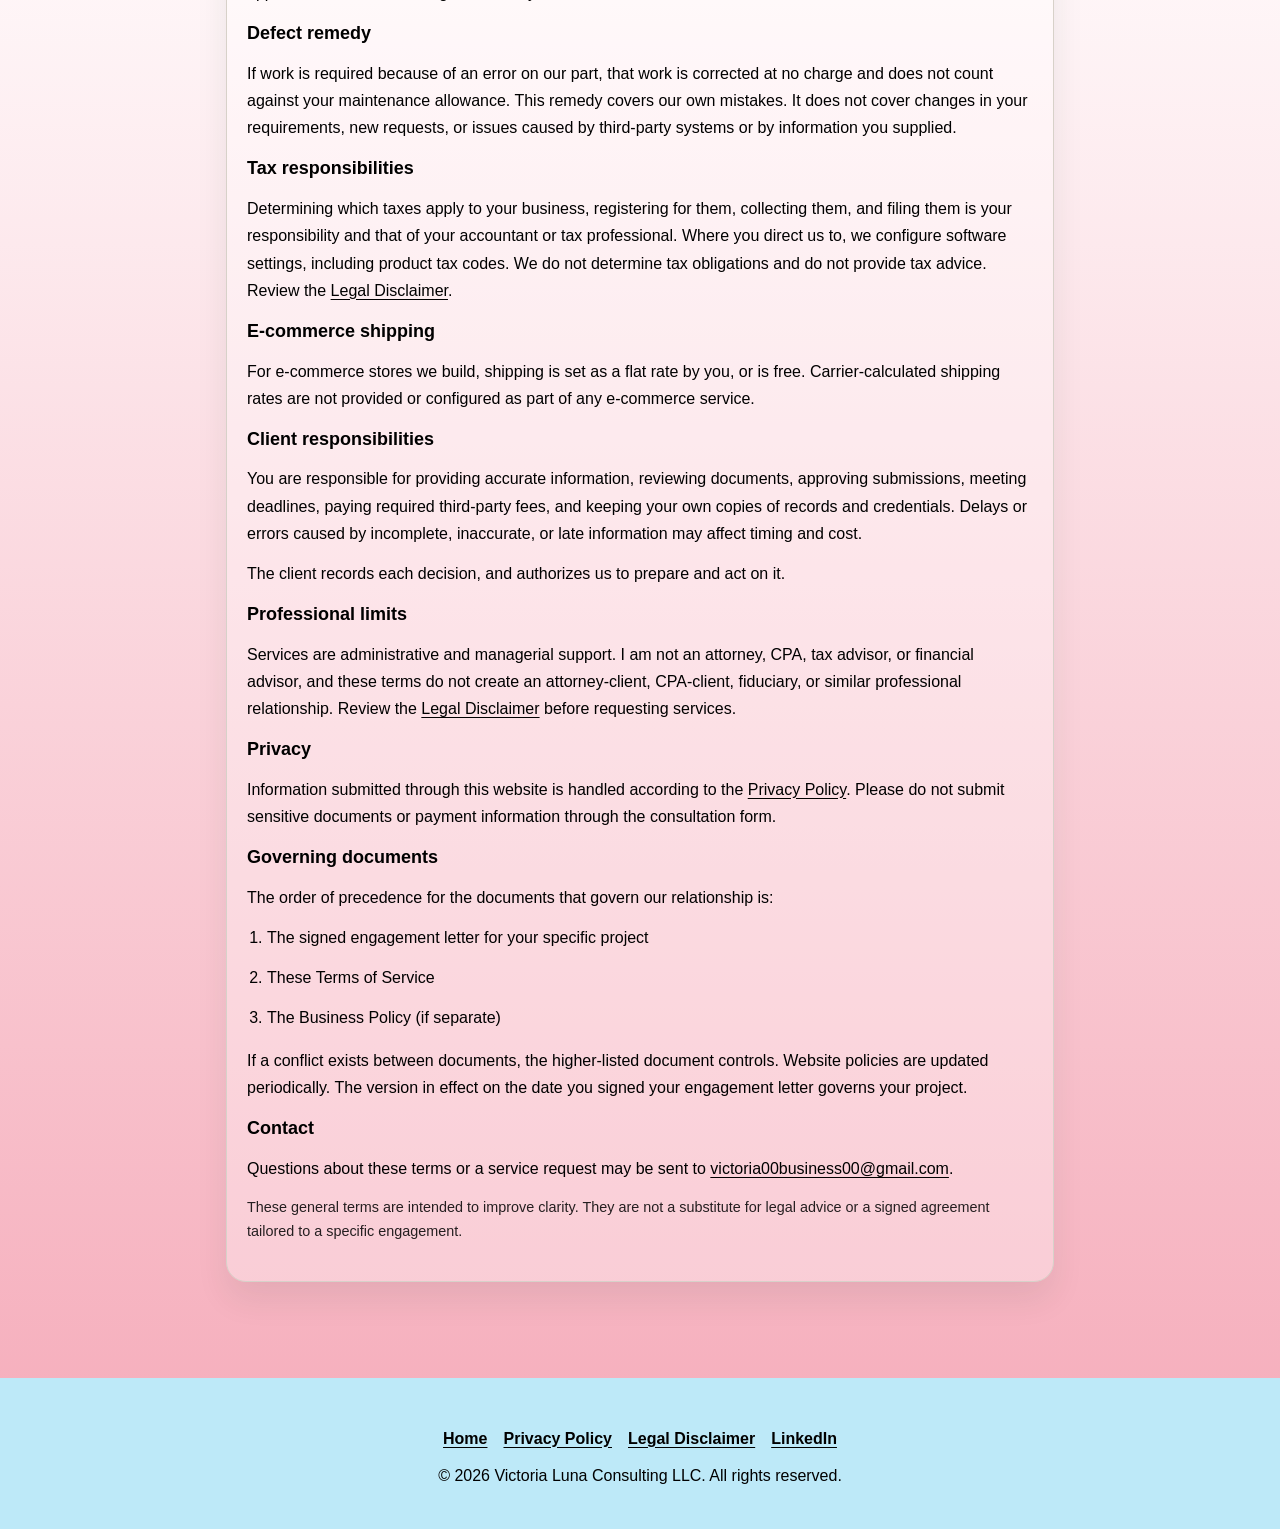
<file: terms-of-service.html>
<!DOCTYPE html>
<html lang="en">
<head>
    <meta charset="UTF-8">
    <meta name="viewport" content="width=device-width, initial-scale=1.0">
    <title>Terms of Service | Victoria Luna Consulting LLC</title>
    <meta name="description" content="Terms of service for Victoria Luna Consulting LLC administrative and managerial consulting services.">
    <meta name="author" content="Victoria Luna Consulting LLC">
    <link rel="canonical" href="https://www.victoriawinter00.com/terms-of-service">
    <!-- Layered stylesheets: variables → base → components → layout -->
    <link rel="stylesheet" href="css/variables.css">
    <link rel="stylesheet" href="css/base.css">
    <link rel="stylesheet" href="css/components.css">
    <link rel="stylesheet" href="css/layout.css">
</head>
<body class="subpage">
    <a class="skip-link" href="#main-content">Skip to content</a>
    <aside class="site-banner" role="status" aria-live="polite">
        We use no tracking or advertising cookies. Our hosting provider sets strictly necessary security cookies to protect this site.
    </aside>

    <main id="main-content">
        <header>
            <div class="container">
                <div class="top-bar" aria-label="Accessibility controls">
                    <div class="accessibility-label">Sensory friendly settings</div>
                    <div class="accessibility-controls">
                        <button class="theme-toggle" type="button" aria-label="Toggle dark mode">Dark mode: Off</button>
                        <button class="colorblind-toggle" type="button" aria-label="Toggle colorblind mode">Colorblind mode: Off</button>
                        <button class="reset-accessibility" type="button" aria-label="Reset accessibility settings">Reset settings</button>
                    </div>
                </div>
                <h1 class="business-name">Victoria Luna Consulting LLC</h1>
                <div class="highlight-block">
                    <p class="professional-title">Administrative and Managerial Consultant</p>
                    <p class="subpage-title">Terms of Service</p>
                </div>
                <nav class="back-link-wrap">
                    <a href="/" class="btn-back">← Back to Home</a>
                    <a href="https://www.victoriawinter00.com/demonstrations" class="btn-back">Demonstrations</a>
                </nav>
            </div>
        </header>

        <section class="legal-page">
            <div class="container">
                <div class="content-card">
                    <h2>Terms of Service</h2>
                    <p><strong>Last updated:</strong> October 9, 2026</p>
                    <p>These terms describe the basic expectations for using this website and requesting administrative or managerial consulting services. A signed service agreement controls if it conflicts with these general terms.</p>

                    <h3>Website use</h3>
                    <p>You may use this website for lawful personal or business purposes. Do not misuse the site, interfere with its operation, submit malicious code, or send unsolicited commercial solicitations through the contact form.</p>

                    <h3>Consultation requests</h3>
                    <p>Submitting the form sends a request for review. It does not create an engagement, guarantee availability, or guarantee that services will be accepted. A service relationship begins only after the scope, price, timing, and other terms are confirmed in writing.</p>

                    <h3>Pricing and external fees</h3>
                    <p>Prices shown on the service pages are estimates or stated flat rates for the described scope. External filing fees, government fees, domain fees, vendor charges, taxes, recurring charges, and other third-party costs are separate unless a written service agreement says otherwise. You are responsible for paying external entities directly when required.</p>

                    <h3>Changes, cancellation, and refunds</h3>
                    <p>Before work begins, you may ask to cancel a consultation or proposed project by contacting <a href="mailto:victoria00business00@gmail.com">victoria00business00@gmail.com</a>. Once work has begun, cancellation, payment, and any refund are governed by the applicable written service agreement and the work already performed. Government, filing, vendor, domain, and other third-party fees are generally non-refundable once paid to the third party.</p>
                    <p>No refund is promised unless the applicable written service agreement provides one. If a project needs to change in scope, timing, or price, the change should be confirmed in writing before the additional work is performed.</p>

                    <h3>Maintenance plans and recurring billing</h3>
                    <p>Website maintenance plans are billed on a recurring monthly cycle. Each cycle includes the number of units and the investigation allowance stated on the service page. Billing continues each cycle until either party cancels.</p>
                    <p><strong>Annual maintenance.</strong> The annual plan is billed once, in full, for a full calendar year from the date payment is received. Each month of the year includes the units and the investigation allowance of the Care Pro plan. Unused time is not refunded if the plan is cancelled early by the client.</p>
                    <p>You may cancel a maintenance plan at any time by contacting <a href="mailto:victoria00business00@gmail.com">victoria00business00@gmail.com</a>. Cancellation stops future billing. Charges already incurred for the current cycle are not prorated or refunded unless the applicable written service agreement says otherwise.</p>

                    <h3>Defect remedy</h3>
                    <p>If work is required because of an error on our part, that work is corrected at no charge and does not count against your maintenance allowance. This remedy covers our own mistakes. It does not cover changes in your requirements, new requests, or issues caused by third-party systems or by information you supplied.</p>

                    <h3>Tax responsibilities</h3>
                    <p>Determining which taxes apply to your business, registering for them, collecting them, and filing them is your responsibility and that of your accountant or tax professional. Where you direct us to, we configure software settings, including product tax codes. We do not determine tax obligations and do not provide tax advice. Review the <a href="https://www.victoriawinter00.com/legal-disclaimer">Legal Disclaimer</a>.</p>

                    <h3>E-commerce shipping</h3>
                    <p>For e-commerce stores we build, shipping is set as a flat rate by you, or is free. Carrier-calculated shipping rates are not provided or configured as part of any e-commerce service.</p>

                    <h3>Client responsibilities</h3>
                    <p>You are responsible for providing accurate information, reviewing documents, approving submissions, meeting deadlines, paying required third-party fees, and keeping your own copies of records and credentials. Delays or errors caused by incomplete, inaccurate, or late information may affect timing and cost.</p>
                    <p>The client records each decision, and authorizes us to prepare and act on it.</p>

                    <h3>Professional limits</h3>
                    <p>Services are administrative and managerial support. I am not an attorney, CPA, tax advisor, or financial advisor, and these terms do not create an attorney-client, CPA-client, fiduciary, or similar professional relationship. Review the <a href="https://www.victoriawinter00.com/legal-disclaimer">Legal Disclaimer</a> before requesting services.</p>

                    <h3>Privacy</h3>
                    <p>Information submitted through this website is handled according to the <a href="https://www.victoriawinter00.com/privacy-policy">Privacy Policy</a>. Please do not submit sensitive documents or payment information through the consultation form.</p>

                    <h3>Governing documents</h3>
                    <p>The order of precedence for the documents that govern our relationship is:</p>
                    <ol>
                        <li>The signed engagement letter for your specific project</li>
                        <li>These Terms of Service</li>
                        <li>The Business Policy (if separate)</li>
                    </ol>
                    <p>If a conflict exists between documents, the higher-listed document controls. Website policies are updated periodically. The version in effect on the date you signed your engagement letter governs your project.</p>

                    <h3>Contact</h3>
                    <p>Questions about these terms or a service request may be sent to <a href="mailto:victoria00business00@gmail.com">victoria00business00@gmail.com</a>.</p>

                    <p class="small-note">These general terms are intended to improve clarity. They are not a substitute for legal advice or a signed agreement tailored to a specific engagement.</p>
                </div>
            </div>
        </section>

        
    </main>

    <footer class="disclaimer-footer">
        <div class="container">
            <nav class="legal-links" aria-label="Legal links">
                <a href="/">Home</a>
                <a href="https://www.victoriawinter00.com/privacy-policy">Privacy Policy</a>
                <a href="https://www.victoriawinter00.com/legal-disclaimer">Legal Disclaimer</a>
                <a href="https://www.linkedin.com/in/vlwbusiness" rel="me noopener" target="_blank">LinkedIn</a>
            </nav>
            <p>&copy; 2026 Victoria Luna Consulting LLC. All rights reserved.</p>
        </div>
    </footer>

    <script type="module" src="js/main.js"></script>
</body>
</html>
</file>
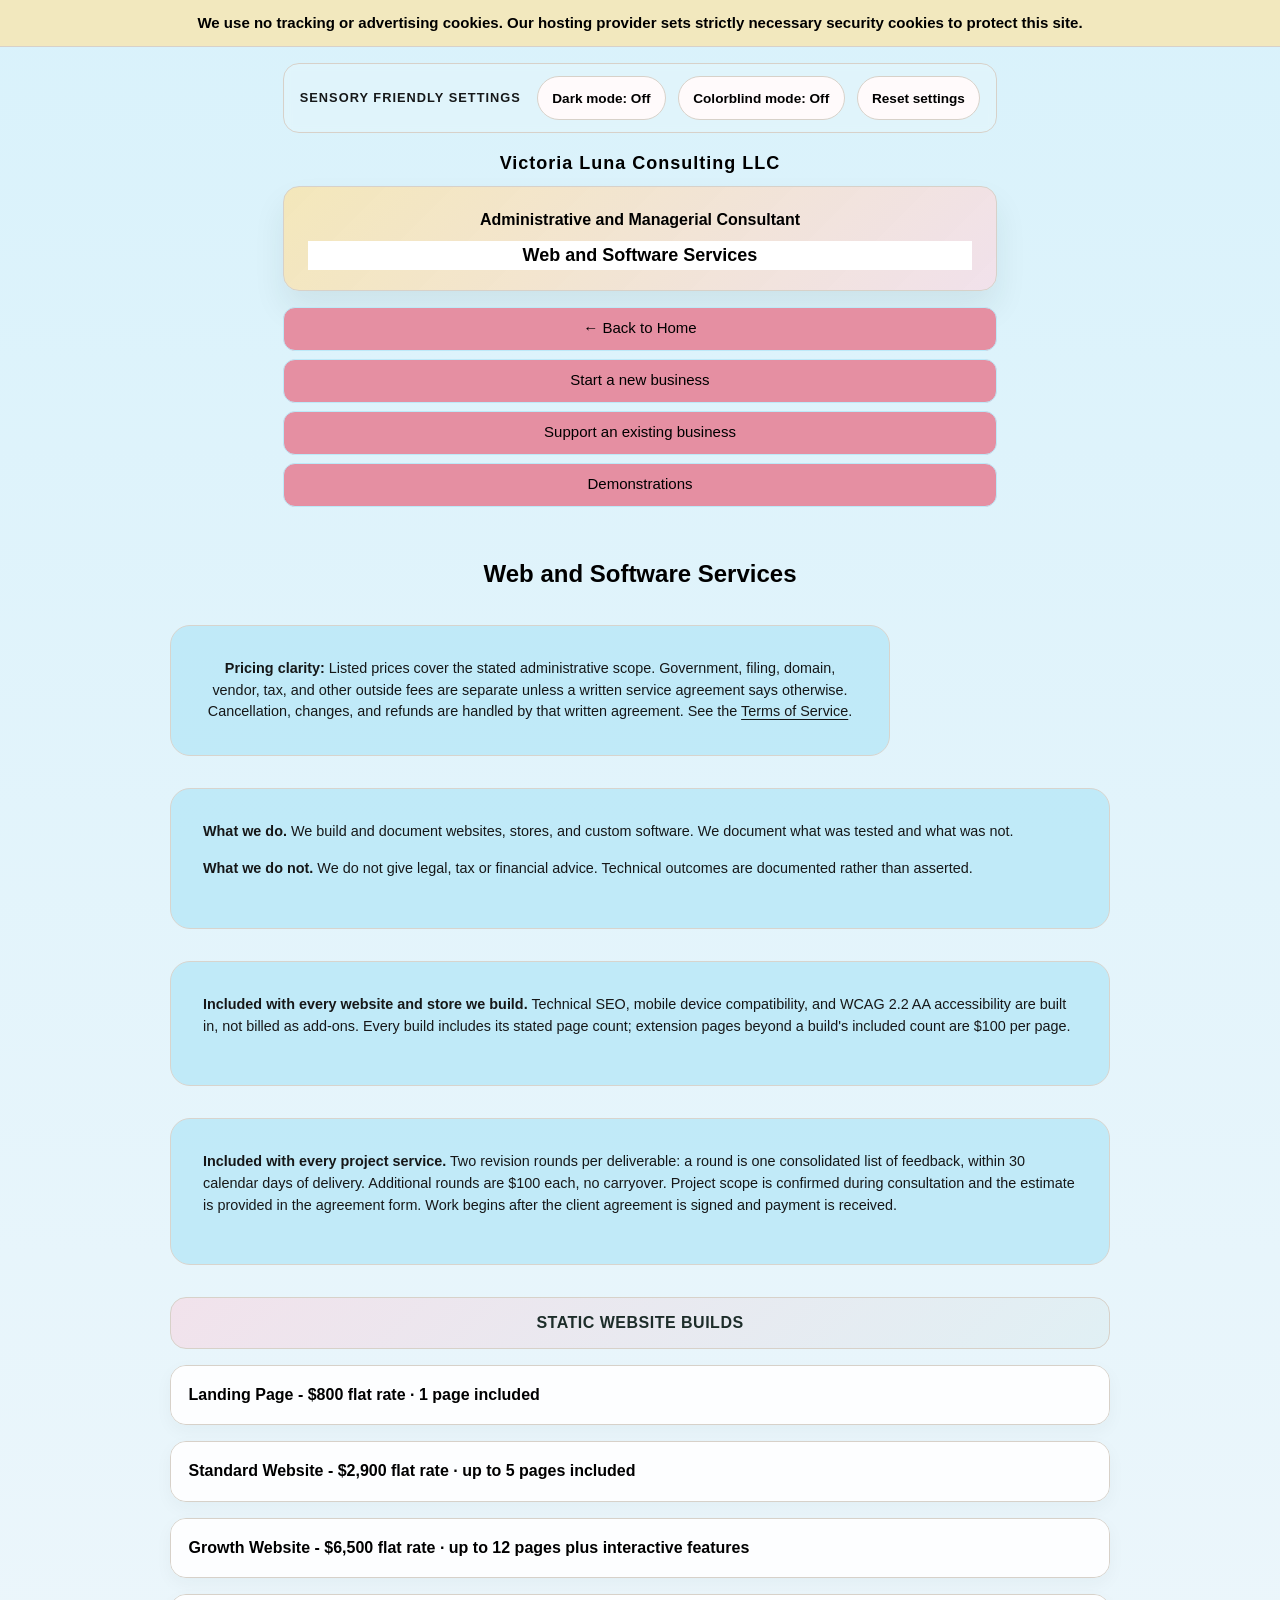
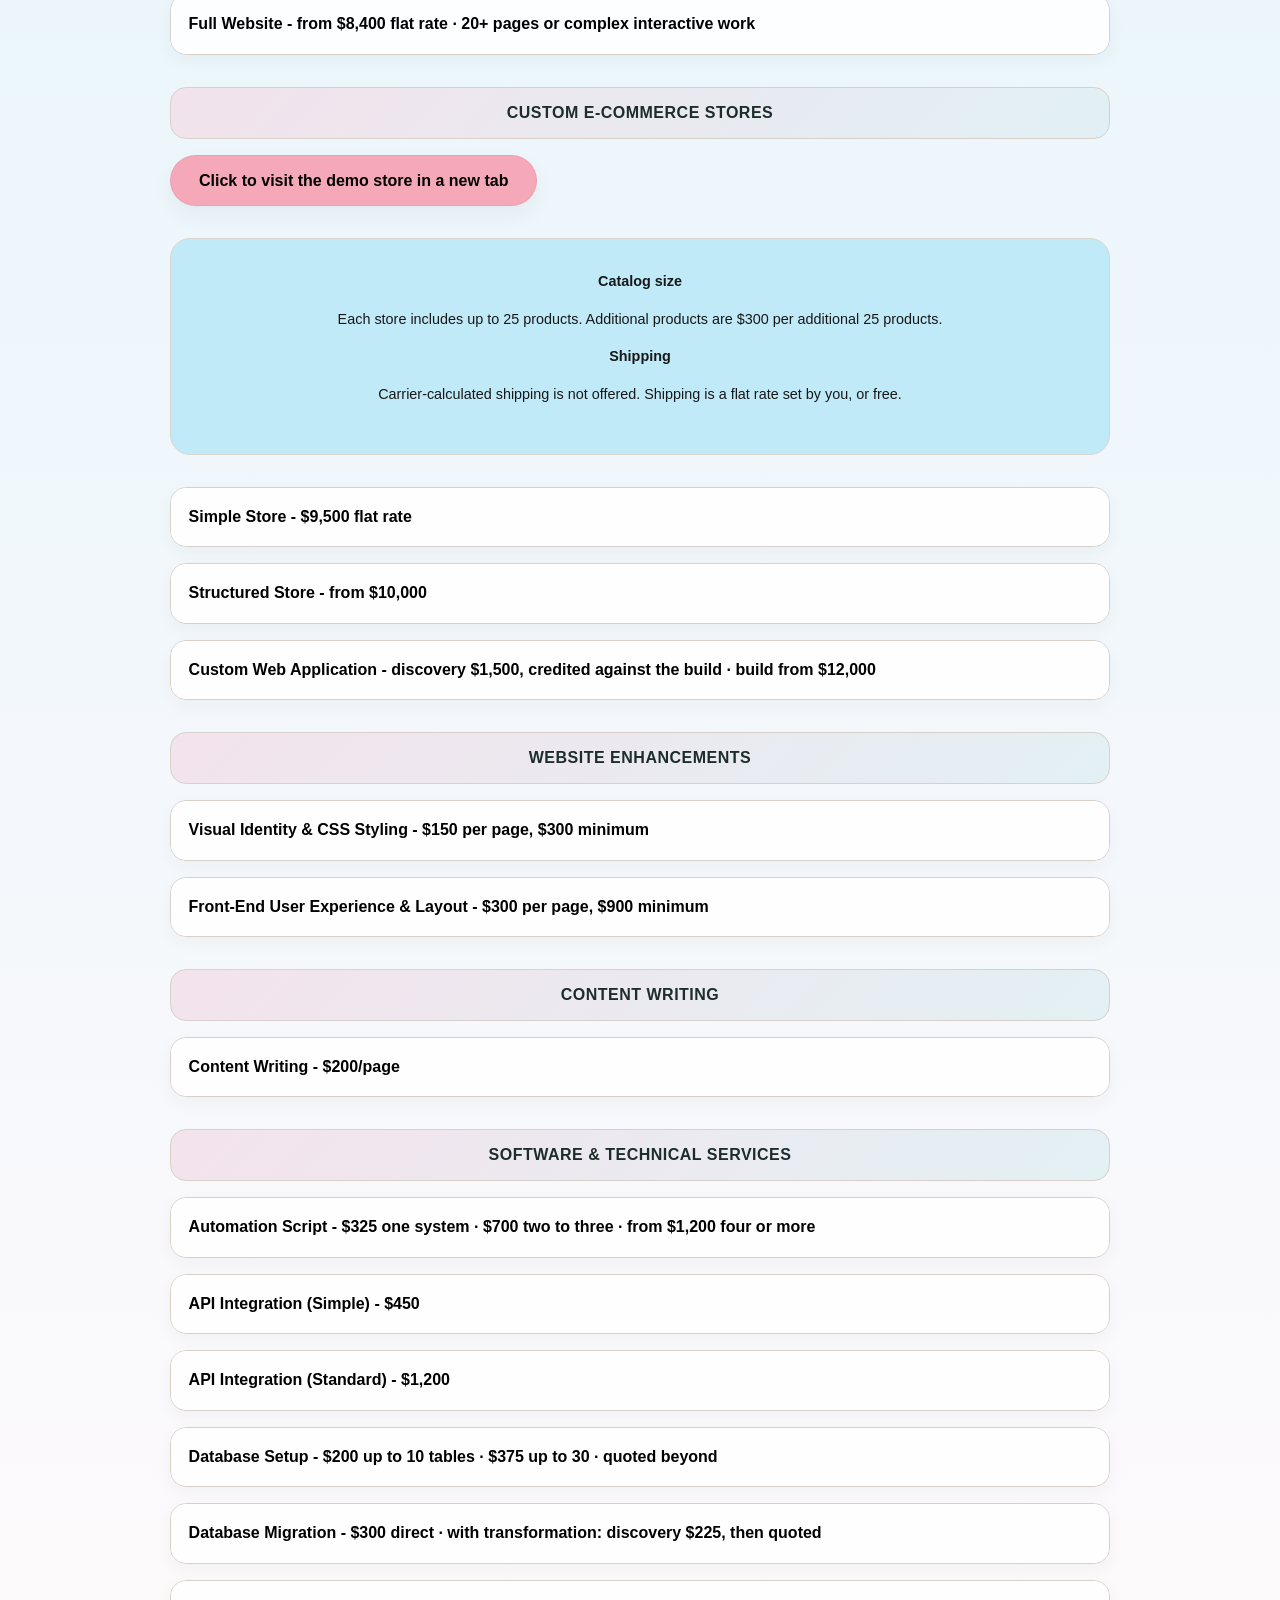
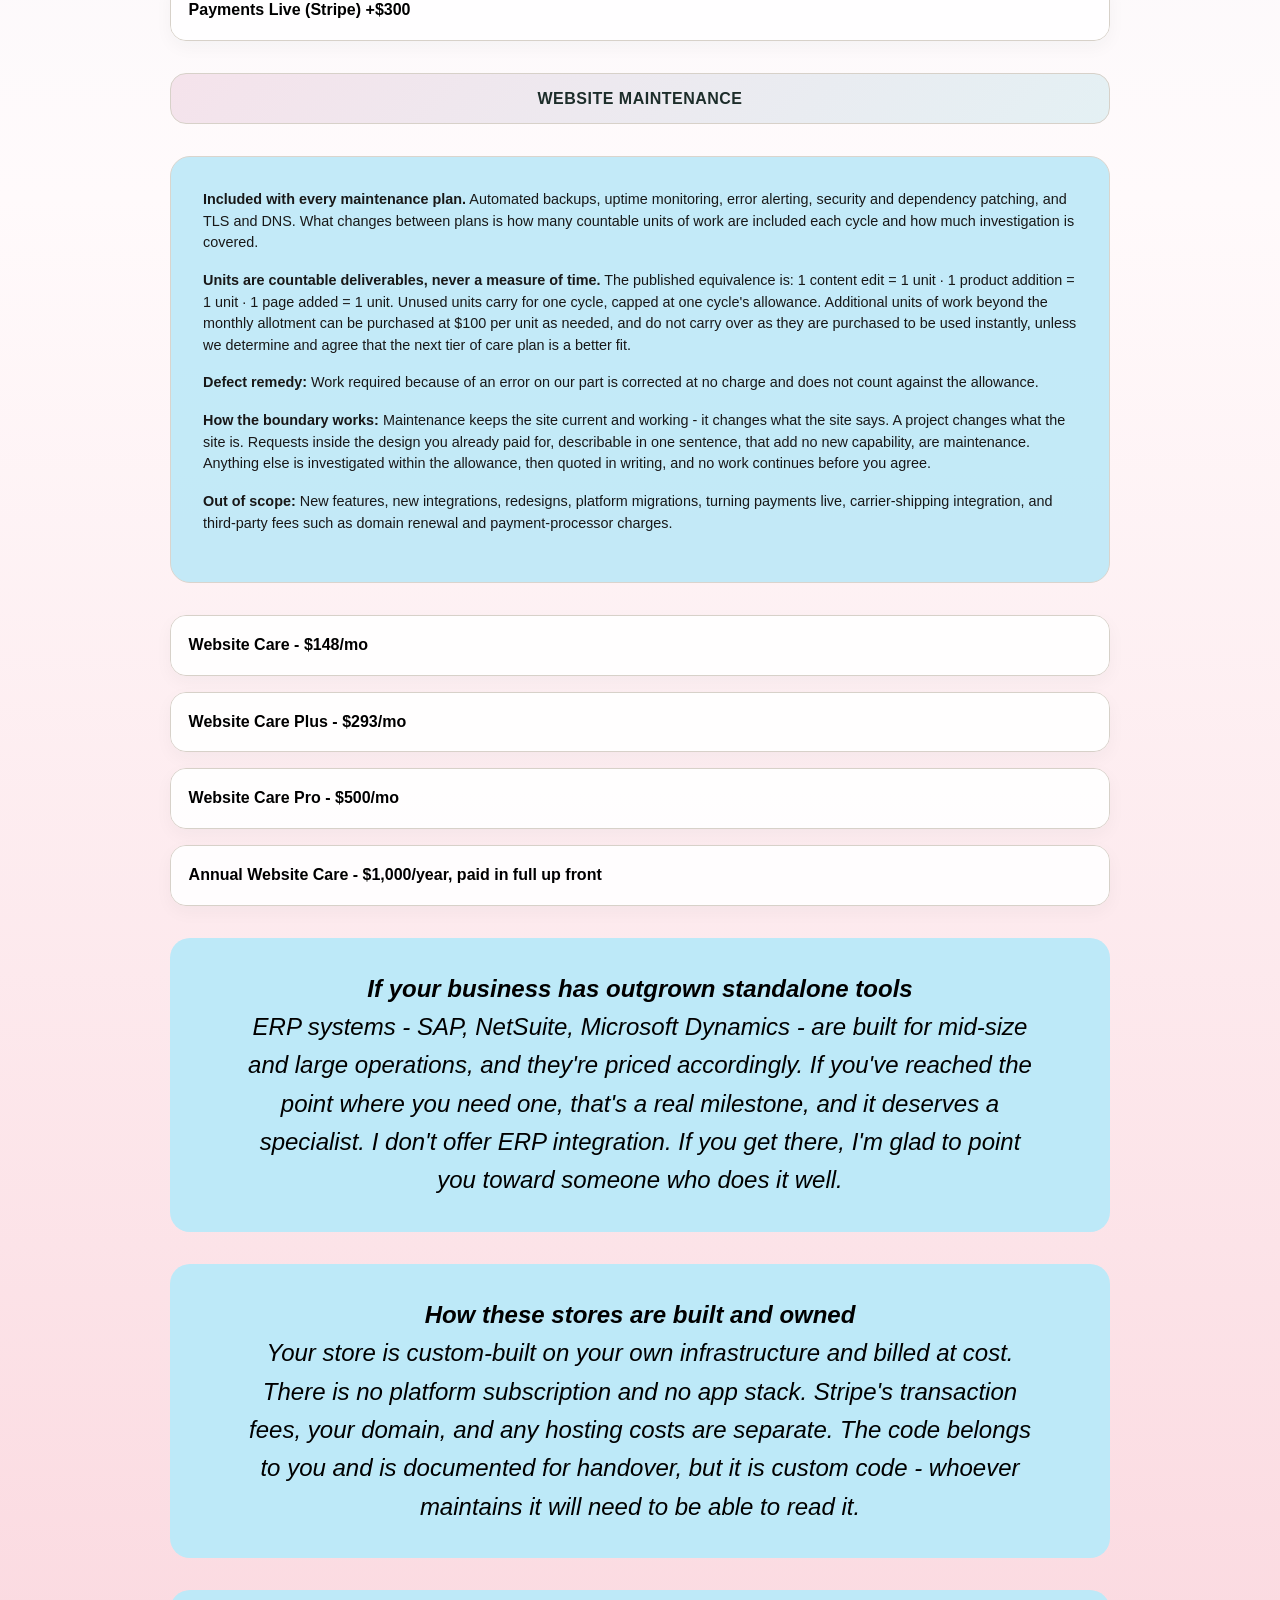
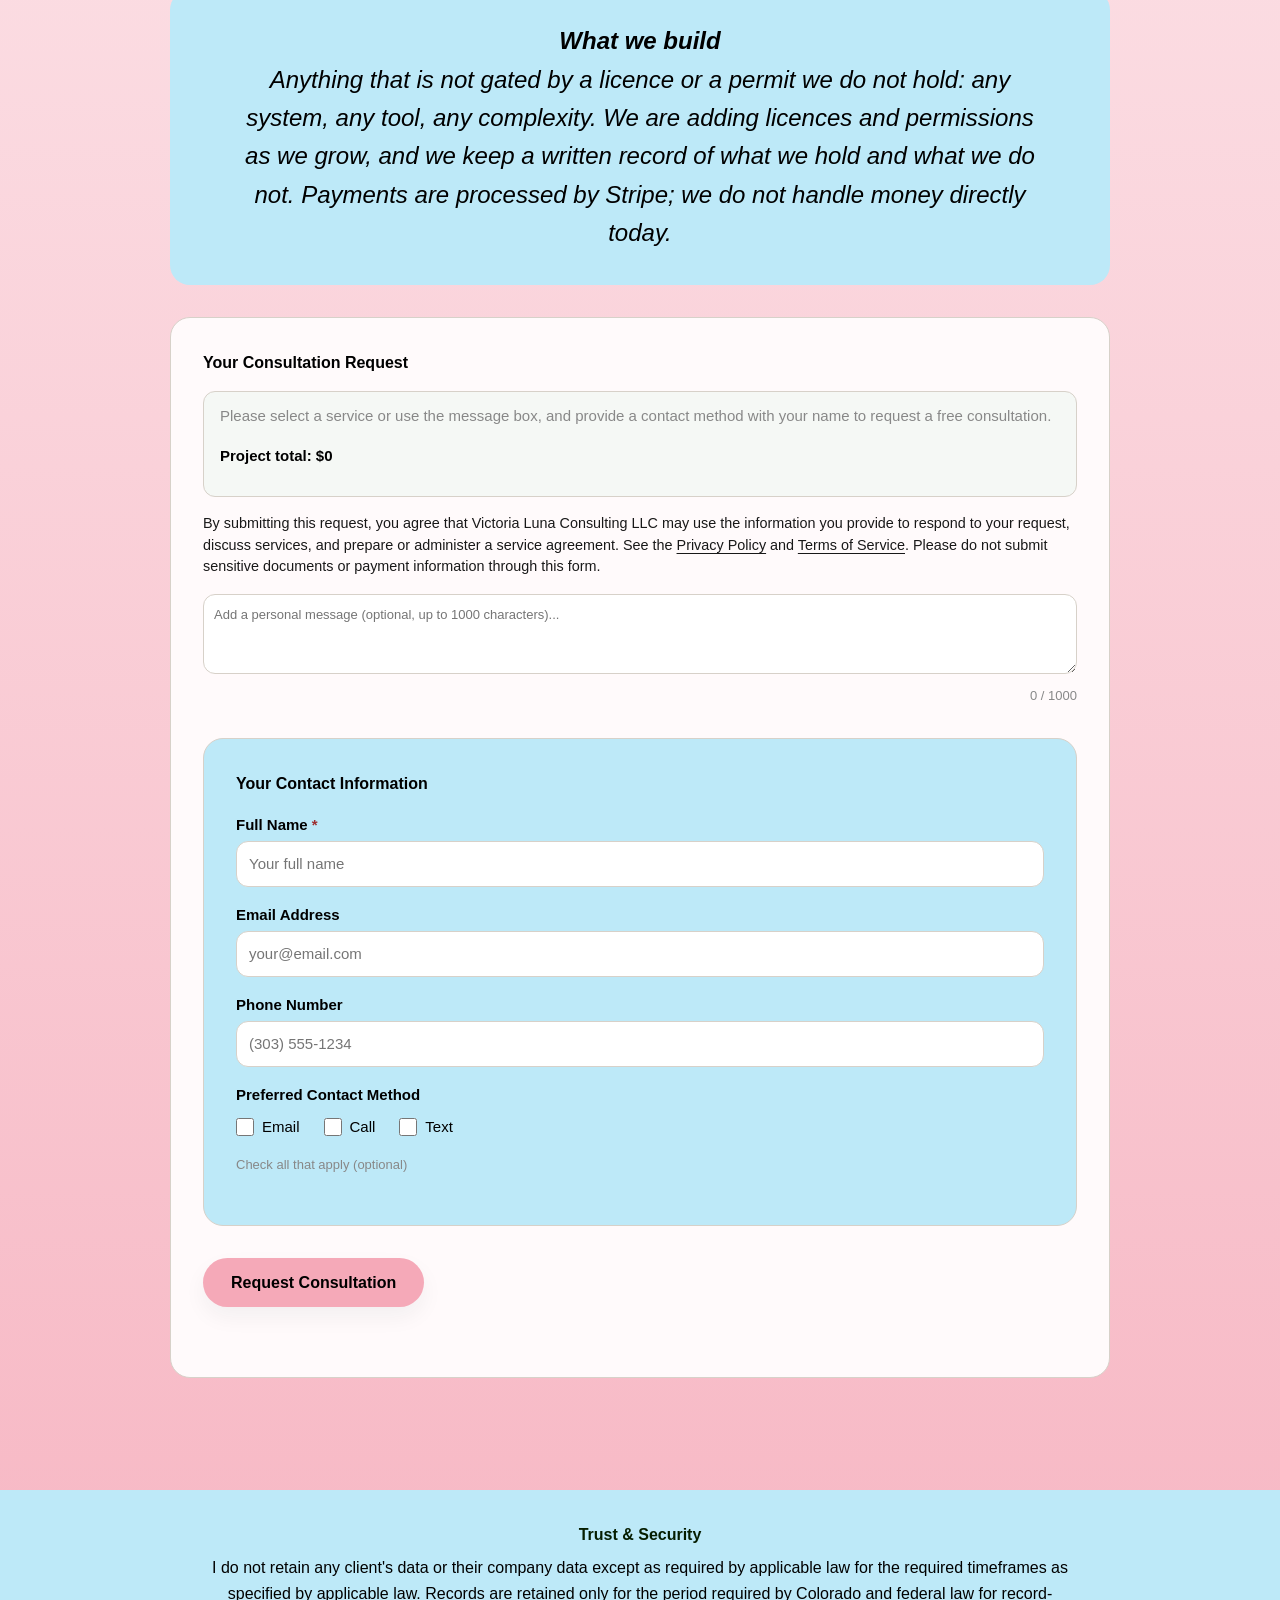
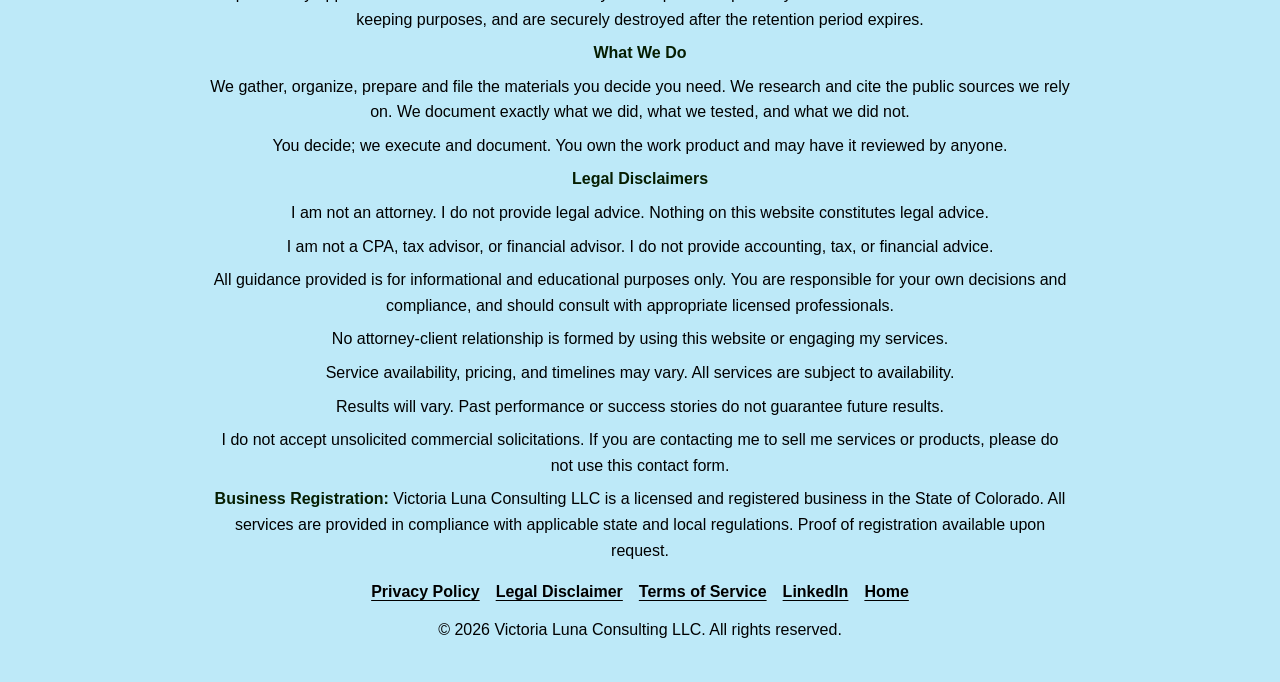
<file: web-software.html>
<!DOCTYPE html>
<html lang="en">
<head>
    <meta charset="UTF-8">
    <meta name="viewport" content="width=device-width, initial-scale=1.0">
    <title>Web and Software Services | Victoria Luna Consulting LLC</title>
    <meta name="description" content="Administrative support for existing businesses, unfinished filings, licensing, compliance records, and website builds, online stores, and technical services for small businesses. From a single-page site to custom integrations and databases.">
    <meta name="author" content="Victoria Luna Consulting LLC">
    <link rel="canonical" href="https://www.victoriawinter00.com/web-software">
    
    <!-- Open Graph / Social Sharing -->
    <meta property="og:title" content="Victoria Luna Consulting LLC - Administrative and Managerial Consultant">
    <meta property="og:description" content="Administrative support for existing businesses, unfinished filings, licensing, compliance records, and website builds, online stores, and technical services for small businesses. From a single-page site to custom integrations and databases.">
    <meta property="og:type" content="website">
    <meta property="og:url" content="https://www.victoriawinter00.com/web-software">
    <meta property="og:image" content="https://www.victoriawinter00.com/og-image-luna.jpg">
    <meta property="og:image:width" content="1200">
    <meta property="og:image:height" content="630">
    <meta name="twitter:card" content="summary_large_image">
    <meta name="twitter:title" content="Victoria Luna Consulting LLC - Administrative and Managerial Consultant">
    <meta name="twitter:description" content="Administrative support for existing businesses, unfinished filings, licensing, compliance records, and website builds, online stores, and technical services for small businesses. From a single-page site to custom integrations and databases.">
    <meta name="twitter:image" content="https://www.victoriawinter00.com/og-image-luna.jpg">
        <script type="application/ld+json">
        {
            "@context": "https://schema.org",
            "@type": "WebPage",
            "name": "Web and Software Services | Victoria Luna Consulting LLC",
            "url": "https://www.victoriawinter00.com/web-software",
            "description": "Administrative support for existing businesses, unfinished filings, licensing, compliance records, and website builds, online stores, and technical services for small businesses. From a single-page site to custom integrations and databases.",
            "about": {"@id": "https://www.victoriawinter00.com/#business"},
            "isPartOf": {"@id": "https://www.victoriawinter00.com/#business"}
        }
        </script>

    <!-- Layered stylesheets: variables → base → components → layout -->
    <link rel="stylesheet" href="css/variables.css">
    <link rel="stylesheet" href="css/base.css">
    <link rel="stylesheet" href="css/components.css">
    <link rel="stylesheet" href="css/layout.css">
</head>
<body class="subpage">
    <a class="skip-link" href="#main-content">Skip to content</a>
    <aside class="site-banner" role="status" aria-live="polite">
        We use no tracking or advertising cookies. Our hosting provider sets strictly necessary security cookies to protect this site.
    </aside>

    <main id="main-content">
        <header>
            <div class="container">
                <div class="top-bar" aria-label="Accessibility controls">
                    <div class="accessibility-label">Sensory friendly settings</div>
                    <div class="accessibility-controls">
                        <button class="theme-toggle" type="button" aria-label="Toggle dark mode">Dark mode: Off</button>
                        <button class="colorblind-toggle" type="button" aria-label="Toggle colorblind mode">Colorblind mode: Off</button>
                        <button class="reset-accessibility" type="button" aria-label="Reset accessibility settings">Reset settings</button>
                    </div>
                </div>
                <h1 class="business-name">Victoria Luna Consulting LLC</h1>
                <div class="highlight-block">
                    <p class="professional-title">Administrative and Managerial Consultant</p>
                    <p class="subpage-title">Web and Software Services</p>
                </div>
                <nav class="back-link-wrap">
                    <a href="/" class="btn-back">← Back to Home</a>
                    <a href="https://www.victoriawinter00.com/new-business" class="btn-back">Start a new business</a>
                    <a href="https://www.victoriawinter00.com/existing-business" class="btn-back">Support an existing business</a>
                    <a href="https://www.victoriawinter00.com/demonstrations" class="btn-back">Demonstrations</a>
                </nav>
            </div>
        </header>

        <section class="services-list">
            <div class="container">
                <h2 class="text-center">Web and Software Services</h2>
                <p class="policy-note contact-fields text-center"><strong>Pricing clarity:</strong> Listed prices cover the stated administrative scope. Government, filing, domain, vendor, tax, and other outside fees are separate unless a written service agreement says otherwise. Cancellation, changes, and refunds are handled by that written agreement. See the <a href="https://www.victoriawinter00.com/terms-of-service">Terms of Service</a>.</p>

                <aside class="policy-note contact-fields">
                    <p><strong>What we do.</strong> We build and document websites, stores, and custom software. We document what was tested and what was not.</p>
                    <p><strong>What we do not.</strong> We do not give legal, tax or financial advice. Technical outcomes are documented rather than asserted.</p>
                </aside>

            <aside class="policy-note contact-fields">
                <p><strong>Included with every website and store we build.</strong> Technical SEO, mobile device compatibility, and WCAG 2.2 AA accessibility are built in, not billed as add-ons. Every build includes its stated page count; extension pages beyond a build's included count are $100 per page.</p>
            </aside>

                <aside class="policy-note contact-fields">
                    <p><strong>Included with every project service.</strong> Two revision rounds per deliverable: a round is one consolidated list of feedback, within 30 calendar days of delivery. Additional rounds are $100 each, no carryover. Project scope is confirmed during consultation and the estimate is provided in the agreement form. Work begins after the client agreement is signed and payment is received.</p>
                </aside>

            <!-- ======================================== -->
            <!-- STATIC WEBSITE BUILDS                    -->
            <!-- ======================================== -->
            <h3 class="category-header">Static Website Builds</h3>

            <article class="service-item">
                <button class="service-toggle" data-service="web-landing">Landing Page - $800 flat rate · 1 page included</button>
                <div class="service-description">
                    <p><strong>Service Description:</strong> A single-page website with a clean, professional layout. Best for businesses that need a credible online presence fast without a multi-page commitment.</p>
                    <p><strong>What this means for you:</strong> You get a professional one-page site that works on phones and computers. Visitors can learn who you are and contact you. Search engines can index your page properly. It's the fastest way to get a real web presence.</p>
                    <p><strong>Pages included:</strong> 1 page.</p>
                    <p><strong>Pricing includes:</strong> Template selection, single-page assembly, contact form setup, foundational SEO (meta tags, page titles, basic keyword use, sitemap submission), and 30 days of post-launch support.</p>
                    <button class="add-remove-btn" data-service="Landing Page - $800" data-price="800" data-group="website-build">Add / Remove</button>
                </div>
            </article>

            <article class="service-item">
                <button class="service-toggle" data-service="web-standard">Standard Website - $2,900 flat rate · up to 5 pages included</button>
                <div class="service-description">
                    <p><strong>Service Description:</strong> A 2-5 page website with a clean, professional layout. Best for businesses that need a credible online presence with room to display the depth of their services or vision.</p>
                    <p><strong>What this means for you:</strong> You get a small, professional website with a few key pages (for example Home, About, Services, Contact). Search engines can index your pages properly.</p>
                    <p><strong>Pages included:</strong> Up to 5 pages.</p>
                    <p><strong>Pricing includes:</strong> <strong>Everything in the Landing Page</strong>, plus assembly and/or content migration of up to 5 pages, contact form setup, foundational SEO (meta tags, page titles, basic keyword use, sitemap submission), and 60 days of post-launch support.</p>
                    <button class="add-remove-btn" data-service="Standard Website - $2,900" data-price="2900" data-group="website-build">Add / Remove</button>
                </div>
            </article>

            <article class="service-item">
                <button class="service-toggle" data-service="web-growth">Growth Website - $6,500 flat rate · up to 12 pages plus interactive features</button>
                <div class="service-description">
                    <p><strong>Service Description:</strong> A website of up to 12 pages with interactive features. This site, victoriawinter00.com, is an example of a Growth Website.</p>
                    <p><strong>What this means for you:</strong> You get a larger website with room for a blog or news section, richer content, and interactive elements, built to be found by search engines and usable by everyone.</p>
                    <p><strong>Pages included:</strong> Up to 12 pages plus interactive features.</p>
                    <p><strong>Pricing includes:</strong> <strong>Everything in the Standard Website</strong>, plus custom design and assembly of up to 12 pages, interactive features such as a blog or news section, contact form setup, structured content, and 90 days of post-launch support.</p>
                    <button class="add-remove-btn" data-service="Growth Website - $6,500" data-price="6500" data-group="website-build">Add / Remove</button>
                </div>
            </article>

            <article class="service-item">
                <button class="service-toggle" data-service="web-full">Full Website - from $8,400 flat rate · 20+ pages or complex interactive work</button>
                <div class="service-description">
                    <p><strong>Service Description:</strong> A large website of 20 or more pages, or a smaller site with complex interactive work. Scoped in consultation.</p>
                    <p><strong>What this means for you:</strong> You get a full-scale website built around your business, with the depth and interactive work agreed before it starts.</p>
                    <p><strong>Pages included:</strong> 20+ pages, or complex interactive work, scoped in consultation.</p>
                    <p><strong>Pricing includes:</strong> <strong>Everything in the Growth Website</strong>, plus fully custom design built on your input and specialized to meet your vision when no template will do, structured content, performance and responsive delivery, and copywriting for the included pages. From $8,400, scoped in consultation.</p>
                    <button class="add-remove-btn" data-service="Full Website - from $8,400" data-price="8400" data-group="website-build">Add / Remove</button>
                </div>
            </article>

            <!-- ======================================== -->
            <!-- CUSTOM E-COMMERCE STORES                 -->
            <!-- ======================================== -->
            <h3 class="category-header">Custom E-Commerce Stores</h3>

            <p><a class="btn" href="https://store.victoriawinter00.com/" target="_blank" rel="noopener">Click to visit the demo store in a new tab</a></p>

            <aside class="policy-note contact-fields text-center">
                <p><strong>Catalog size</strong></p>
                <p>Each store includes up to 25 products. Additional products are $300 per additional 25 products.</p>
                <p><strong>Shipping</strong></p>
                <p>Carrier-calculated shipping is not offered. Shipping is a flat rate set by you, or free.</p>
            </aside>

            <article class="service-item">
                <button class="service-toggle" data-service="ecom-simple">Simple Store - $9,500 flat rate</button>
                <div class="service-description">
                    <p><strong>Service Description:</strong> A single-origin catalog with no product variants. Best for digital products, services, or a single-SKU physical product sold from one location.</p>
                    <p><strong>What this means for you:</strong> Customers can browse your products, add them to a cart, and check out. Shipping is a flat rate you set, or free. There is one location and no fulfillment workflow.</p>
                    <p><strong>Catalog structure:</strong> Single-origin products, no variants; a flat shipping rate set by you or none at all; a single location; no fulfillment workflow. This fits digital products, services, or single-SKU physical products.</p>
                    <p><strong>Pricing includes:</strong> <strong>Everything in the Full Website</strong>, plus a custom-built storefront, up to 25 products, up to 5 storefront pages, cart and checkout flow, and order recording.</p>
                    <button class="add-remove-btn" data-service="Simple Store - $9,500" data-price="9500" data-group="ecommerce">Add / Remove</button>
                </div>
            </article>

            <article class="service-item">
                <button class="service-toggle" data-service="ecom-structured">Structured Store - from $10,000</button>
                <div class="service-description">
                    <p><strong>Service Description:</strong> A larger, more complex catalog with product variants and real fulfillment rules.</p>
                    <p><strong>What this means for you:</strong> Products can have variants such as size, color, or SKU matrices. Stock can be split across locations, backorders can be allowed, and orders can move through a fulfillment and tracking workflow.</p>
                    <p><strong>Catalog structure:</strong> Product variants (size, color, or SKU matrices); multi-location or backorder rules; a fulfillment and tracking workflow; tiered digital licensing; larger catalogs.</p>
                    <p><strong>Pricing includes:</strong> Everything in the Simple Store, plus variant and SKU handling, multi-location or backorder rules, a fulfillment and tracking workflow, tiered digital licensing, and up to 25 products to start.</p>
                    <button class="add-remove-btn" data-service="Structured Store - from $10,000" data-price="10000" data-group="ecommerce">Add / Remove</button>
                </div>
            </article>

            <article class="service-item">
                <button class="service-toggle" data-service="sw-custom-web-app">Custom Web Application - discovery $1,500, credited against the build · build from $12,000</button>
                <div class="service-description">
                    <p><strong>Service Description:</strong> A complete website build that does everything the builds below it do, and then the work they cannot. It includes your full website - every page, the design, the copy. It includes a store with a catalog and checkout if you sell from one. And on top of all of that, it does the thing no website and no store can: your business logic. Booking with availability. A client portal with roles. An approval workflow. An inventory tracker. A quote engine. Whatever your business actually needs, built around how it actually runs. Put plainly: a website presents and collects enquiries, a store sells from a catalog, and a custom application does everything they do plus the logic that is the reason you needed it built. If the only job is selling from a catalog, a store is the right build. If it is anything more than that, this is.</p>
                    <p><strong>What this means for you:</strong> You get an application built around your workflow or your customers' needs, delivered in phases. The scope, timeline, and features are agreed before work begins.</p>
                    <p><strong>Pricing includes:</strong> <strong>Everything in the Structured Store</strong>, plus an application that performs your business logic - booking with availability, a client portal, roles, and complex processing. Discovery and scoping at $1,500, credited against the build; the build is from $12,000, phased. The band is set by scope: the number of features, integrations, and user roles agreed in discovery.</p>
                    <button class="add-remove-btn" data-service="Custom Web Application - from $12,000" data-price="12000">Add / Remove</button>
                </div>
            </article>

            <!-- ======================================== -->
            <!-- WEBSITE ENHANCEMENTS                     -->
            <!-- ======================================== -->
            <h3 class="category-header">Website Enhancements</h3>

            <article class="service-item">
                <button class="service-toggle" data-service="web-visual-identity">Visual Identity &amp; CSS Styling - $150 per page, $300 minimum</button>
                <div class="service-description">
                    <p><strong>Service Description:</strong> Refresh the visual appearance of an existing website. Covers color palette, typography, layout adjustments, and responsive design refinements.</p>
                    <p><strong>What this means for you:</strong> If your site looks generic or doesn't match your brand, I polish it. Colors, fonts, and layouts get aligned with your identity.</p>
                    <p><strong>Pricing includes:</strong> CSS and visual customization, color palette implementation, font selection, responsive adjustments for mobile and tablet, refinement of up to 5 page layouts. Priced at $150 per page, $300 minimum.</p>
                    <button class="add-remove-btn" data-service="Visual Identity &amp; CSS Styling - $150 per page" data-price="300">Add / Remove</button>
                </div>
            </article>

            <article class="service-item">
                <button class="service-toggle" data-service="web-frontend-ux">Front-End User Experience &amp; Layout - $300 per page, $900 minimum</button>
                <div class="service-description">
                    <p><strong>Service Description:</strong> Redesign and rebuild the front-end user experience of an existing website. Improves navigation, interactive elements, form handling, and responsive layout.</p>
                    <p><strong>What this means for you:</strong> I make your site easier to use. Navigation gets clearer, forms work better, and the layout adapts cleanly to phones and tablets.</p>
                    <p><strong>Pricing includes:</strong> User flow mapping for up to 10 pages, implementation of up to 2 interactive contact forms, responsive layout refinements, and navigation optimization. Priced at $300 per page, $900 minimum.</p>
                    <button class="add-remove-btn" data-service="Front-End User Experience &amp; Layout - $300 per page" data-price="900">Add / Remove</button>
                </div>
            </article>

            <!-- ======================================== -->
            <!-- CONTENT WRITING                          -->
            <!-- ======================================== -->
            <h3 class="category-header">Content Writing</h3>

            <article class="service-item">
                <button class="service-toggle" data-service="web-content-writing">Content Writing - $200/page</button>
                <div class="service-description">
                    <p><strong>Service Description:</strong> Original, SEO-aware content for one page of your website, researched and written around your business and offering.</p>
                    <p><strong>What this means for you:</strong> I research your business and offering and write one page of original copy, structured so search engines can understand it and readers can act on it.</p>
                    <p><strong>Pricing includes:</strong> Research into your business and offering, one page of original copy, and SEO-aware structure. $200 per web page of content written; all pages determined at consultation or follow-up meeting as needed.</p>
                    <button class="add-remove-btn" data-service="Content Writing - $200/page" data-price-mode="quoted">Add / Remove</button>
                </div>
            </article>

            <!-- ======================================== -->
            <!-- SOFTWARE & TECHNICAL SERVICES            -->
            <!-- ======================================== -->
            <h3 class="category-header">Software &amp; Technical Services</h3>

            <article class="service-item">
                <button class="service-toggle" data-service="sw-automation-script">Automation Script - $325 one system · $700 two to three · from $1,200 four or more</button>
                <div class="service-description">
                    <p><strong>Service Description:</strong> A single script that automates one repetitive task. Examples: form-to-spreadsheet sync, automated email summaries, scheduled data formatting.</p>
                    <p><strong>What this means for you:</strong> One task that used to take you time now happens automatically.</p>
                    <p><strong>Pricing includes:</strong> Discovery, one script, one source, one destination, and a 14-day support window. Priced at $325 for one system, $700 for two to three systems, and from $1,200 for four or more systems or where the output is AI-judged. The band is set by scope: how many systems the script must keep in sync and whether the result is AI-judged.</p>
                    <p><strong>Classifying your task:</strong> If your task can be done by a single script that runs on a schedule or trigger, it is an automation script. If your task requires two or more systems to stay in sync, it is an API integration.</p>
                    <button class="add-remove-btn" data-service="Automation Script - $325" data-price="325">Add / Remove</button>
                </div>
            </article>

            <article class="service-item">
                <button class="service-toggle" data-service="sw-api-simple">API Integration (Simple) - $450</button>
                <div class="service-description">
                    <p><strong>Service Description:</strong> Connect two tools so they stay in sync. Examples: form-to-CRM, payment-to-spreadsheet, booking-to-calendar.</p>
                    <p><strong>What this means for you:</strong> Two systems you already use start talking to each other. Data doesn't need to be moved by hand.</p>
                    <p><strong>Pricing includes:</strong> Discovery, connection between two named tools, REST API calls, basic authentication, webhook setup, field mapping, and a 14-day support window. Flat price $450.</p>
                    <button class="add-remove-btn" data-service="API Integration (Simple) - $450" data-price="450">Add / Remove</button>
                </div>
            </article>

            <article class="service-item">
                <button class="service-toggle" data-service="sw-api-standard">API Integration (Standard) - $1,200</button>
                <div class="service-description">
                    <p><strong>Service Description:</strong> Connect up to three systems. Adds basic error handling and a single admin view for reviewing sync status.</p>
                    <p><strong>What this means for you:</strong> A multi-system sync with visibility into what's happening. You can see whether the integration is healthy.</p>
                    <p><strong>Pricing includes:</strong> Discovery, connection between up to three named systems, REST API calls, basic authentication, webhook setup, field mapping, basic error handling, one admin review view, and a 30-day support window. Flat price $1,200.</p>
                    <button class="add-remove-btn" data-service="API Integration (Standard) - $1,200" data-price="1200">Add / Remove</button>
                </div>
            </article>

            <article class="service-item">
                <button class="service-toggle" data-service="sw-database-setup">Database Setup - $200 up to 10 tables · $375 up to 30 · quoted beyond</button>
                <div class="service-description">
                    <p><strong>Service Description:</strong> Design and setup of a small database for an internal tool or application. Platforms: Airtable, Supabase, or MySQL.</p>
                    <p><strong>What this means for you:</strong> Your data has a proper structure. Queries and reporting become possible.</p>
                    <p><strong>Pricing includes:</strong> Schema design for a single database, up to 10 tables, basic query setup, and a 14-day support window. $200 for up to 10 tables, $375 for up to 30 tables, and quoted beyond 30 tables. The band is set by scope: the number of tables in the schema.</p>
                    <button class="add-remove-btn" data-service="Database Setup - $200" data-price="200">Add / Remove</button>
                </div>
            </article>

            <article class="service-item">
                <button class="service-toggle" data-service="sw-database-migration">Database Migration - $300 direct · with transformation: discovery $225, then quoted</button>
                <div class="service-description">
                    <p><strong>Service Description:</strong> Move data from one system to another. Examples: spreadsheet-to-database, old CRM to new CRM.</p>
                    <p><strong>What this means for you:</strong> Your existing data lands in the new system with the fields mapped correctly.</p>
                    <p><strong>Pricing includes:</strong> Up to 5,000 records migrated, basic field mapping, data validation, and a 14-day support window. $300 for a direct migration. Where the data must be transformed, discovery is $225, credited against the engagement if it proceeds, followed by a written quote - the effort cannot be known until the records are inspected.</p>
                    <button class="add-remove-btn" data-service="Database Migration - $300" data-price="300">Add / Remove</button>
                </div>
            </article>

            <article class="service-item">
                <button class="service-toggle" data-service="ecom-payments-live">Payments Live (Stripe) +$300</button>
                <div class="service-description">
                    <p><strong>Service Description:</strong> Turning a demonstration build into a real, selling shop.</p>
                    <p><strong>What this means for you:</strong> A demonstration build takes no payments. This line item is what makes it a real shop: live Stripe configuration, product tax-code setup, test transactions, and a go-live checklist.</p>
                    <p><strong>Pricing includes:</strong> Stripe live configuration, product tax-code setup, test transactions, and a go-live checklist. <strong>Included at no additional charge with the Simple Store, the Structured Store, and the Custom Web Application; $300 to add to a Full Website or a lower tier.</strong></p>
                    <button class="add-remove-btn" data-service="Payments Live (Stripe) +$300" data-price="300">Add / Remove</button>
                </div>
            </article>

            <!-- ======================================== -->
            <!-- WEBSITE MAINTENANCE                      -->
            <!-- ======================================== -->
            <h3 class="category-header">Website Maintenance</h3>

            <aside class="policy-note contact-fields">
                <p><strong>Included with every maintenance plan.</strong> Automated backups, uptime monitoring, error alerting, security and dependency patching, and TLS and DNS. What changes between plans is how many countable units of work are included each cycle and how much investigation is covered.</p>
                <p><strong>Units are countable deliverables, never a measure of time.</strong> The published equivalence is: 1 content edit = 1 unit · 1 product addition = 1 unit · 1 page added = 1 unit. Unused units carry for one cycle, capped at one cycle's allowance. Additional units of work beyond the monthly allotment can be purchased at $100 per unit as needed, and do not carry over as they are purchased to be used instantly, unless we determine and agree that the next tier of care plan is a better fit.</p>
                <p><strong>Defect remedy:</strong> Work required because of an error on our part is corrected at no charge and does not count against the allowance.</p>
                <p><strong>How the boundary works:</strong> Maintenance keeps the site current and working - it changes what the site says. A project changes what the site is. Requests inside the design you already paid for, describable in one sentence, that add no new capability, are maintenance. Anything else is investigated within the allowance, then quoted in writing, and no work continues before you agree.</p>
                <p><strong>Out of scope:</strong> New features, new integrations, redesigns, platform migrations, turning payments live, carrier-shipping integration, and third-party fees such as domain renewal and payment-processor charges.</p>
            </aside>

            <article class="service-item">
                <button class="service-toggle" data-service="maintenance-care">Website Care - $148/mo</button>
                <div class="service-description">
                    <p><strong>Service Description:</strong> Website Care is a monthly maintenance plan for one website. It covers 4 units of countable work each cycle and 30 minutes of investigation.</p>
                    <p><strong>What this means for you:</strong> Your site keeps working and stays current, with a set amount of small changes covered each month. Billing is monthly and separate from any one-time project total.</p>
                    <p><strong>Pricing includes:</strong> 4 units of countable work per cycle and 30 minutes of investigation, per month. Shared automated care is included with every plan. Additional units of work beyond the monthly allotment can be purchased at $100 per unit as needed, and do not carry over as they are purchased to be used instantly, unless we determine and agree that the next tier of care plan is a better fit.</p>
                    <button class="add-remove-btn" data-service="Website Care - $148/mo" data-price="148" data-price-mode="recurring" data-group="maintenance">Add / Remove</button>
                </div>
            </article>

            <article class="service-item">
                <button class="service-toggle" data-service="maintenance-care-plus">Website Care Plus - $293/mo</button>
                <div class="service-description">
                    <p><strong>Service Description:</strong> Website Care Plus is a monthly maintenance plan for one website. It covers 10 units of countable work each cycle and 1 hour of investigation.</p>
                    <p><strong>What this means for you:</strong> Your site keeps working and stays current, with a larger set of small changes covered each month. Billing is monthly and separate from any one-time project total.</p>
                    <p><strong>Pricing includes:</strong> 10 units of countable work per cycle and 1 hour of investigation, per month. Shared automated care is included with every plan. Additional units of work beyond the monthly allotment can be purchased at $100 per unit as needed, and do not carry over as they are purchased to be used instantly, unless we determine and agree that the next tier of care plan is a better fit.</p>
                    <button class="add-remove-btn" data-service="Website Care Plus - $293/mo" data-price="293" data-price-mode="recurring" data-group="maintenance">Add / Remove</button>
                </div>
            </article>

            <article class="service-item">
                <button class="service-toggle" data-service="maintenance-care-pro">Website Care Pro - $500/mo</button>
                <div class="service-description">
                    <p><strong>Service Description:</strong> Website Care Pro is a monthly maintenance plan for one website. It covers 20 units of countable work each cycle and 2 hours of investigation.</p>
                    <p><strong>What this means for you:</strong> Your site keeps working and stays current, with the largest set of small changes covered each month. Billing is monthly and separate from any one-time project total.</p>
                    <p><strong>Pricing includes:</strong> 20 units of countable work per cycle and 2 hours of investigation, per month. Shared automated care is included with every plan. Additional units of work beyond the monthly allotment can be purchased at $100 per unit as needed, and do not carry over as they are purchased to be used instantly.</p>
                    <button class="add-remove-btn" data-service="Website Care Pro - $500/mo" data-price="500" data-price-mode="recurring" data-group="maintenance">Add / Remove</button>
                </div>
            </article>

            <article class="service-item">
                <button class="service-toggle" data-service="maintenance-annual">Annual Website Care - $1,000/year, paid in full up front</button>
                <div class="service-description">
                    <p><strong>Service Description:</strong> A full year of website maintenance, paid once. It covers the same as the Care Pro plan - 20 units of countable work and 2 hours of investigation each month - for one calendar year from the date payment is received.</p>
                    <p><strong>What this means for you:</strong> You pay once and the whole year is covered. It is the best price on maintenance, and the year is certain rather than monthly.</p>
                    <p><strong>Pricing includes:</strong> 20 units of countable work per cycle and 2 hours of investigation, each month, for a full calendar year from the date payment is received. Paid in full up front with a signed annual contract. Unused time is not refunded if the plan is cancelled early by the client.</p>
                    <button class="add-remove-btn" data-service="Annual Website Care - $1,000/year" data-price="1000" data-price-mode="recurring" data-group="maintenance">Add / Remove</button>
                </div>
            </article>

            <!-- ======================================== -->
            <!-- ERP NOTE                                 -->
            <!-- ======================================== -->
            <blockquote class="quote-box">
                <p><strong>If your business has outgrown standalone tools</strong></p>
                <p>ERP systems - SAP, NetSuite, Microsoft Dynamics - are built for mid-size and large operations, and they're priced accordingly. If you've reached the point where you need one, that's a real milestone, and it deserves a specialist. I don't offer ERP integration. If you get there, I'm glad to point you toward someone who does it well.</p>
            </blockquote>

            <blockquote class="quote-box">
                <p><strong>How these stores are built and owned</strong></p>
                <p>Your store is custom-built on your own infrastructure and billed at cost. There is no platform subscription and no app stack. Stripe's transaction fees, your domain, and any hosting costs are separate. The code belongs to you and is documented for handover, but it is custom code - whoever maintains it will need to be able to read it.</p>
            </blockquote>

            <blockquote class="quote-box">
                <p><strong>What we build</strong></p>
                <p>Anything that is not gated by a licence or a permit we do not hold: any system, any tool, any complexity. We are adding licences and permissions as we grow, and we keep a written record of what we hold and what we do not. Payments are processed by Stripe; we do not handle money directly today.</p>
            </blockquote>

            <!-- ======================================== -->
            <!-- CONSULTATION BUILDER                     -->
            <!-- ======================================== -->

            <div class="consultation-builder">
                <h3>Your Consultation Request</h3>
                <div id="consultation-description" class="consultation-box">
                    <p id="description-message">Please select a service or use the message box to request consultation.</p>
                    <ul id="selected-services-list"></ul>
                    <p id="total-estimate"><strong>Project total: $0</strong></p>
                </div>
                <p class="policy-note">By submitting this request, you agree that Victoria Luna Consulting LLC may use the information you provide to respond to your request, discuss services, and prepare or administer a service agreement. See the <a href="https://www.victoriawinter00.com/privacy-policy">Privacy Policy</a> and <a href="https://www.victoriawinter00.com/terms-of-service">Terms of Service</a>. Please do not submit sensitive documents or payment information through this form.</p>
                <textarea id="personal-message" placeholder="Add a personal message (optional, up to 1000 characters)..." maxlength="1000"></textarea>
                <p id="char-counter">0 / 1000</p>

                <!-- Client Contact Information -->
                <div class="contact-fields">
                    <h3>Your Contact Information</h3>
                    <div class="form-group">
                        <label for="client-name">Full Name <span class="required">*</span></label>
                        <input type="text" id="client-name" placeholder="Your full name" required>
                    </div>
                    <div class="form-group">
                        <label for="client-email">Email Address</label>
                        <input type="email" id="client-email" placeholder="your@email.com">
                    </div>
                    <div class="form-group">
                        <label for="client-phone">Phone Number</label>
                        <input type="tel" id="client-phone" placeholder="(303) 555-1234">
                    </div>
                    <div class="form-group">
                        <label>Preferred Contact Method</label>
                        <div class="checkbox-group">
                            <label><input type="checkbox" class="contact-pref" id="pref-email" value="Email"> Email</label>
                            <label><input type="checkbox" class="contact-pref" id="pref-call" value="Call"> Call</label>
                            <label><input type="checkbox" class="contact-pref" id="pref-text" value="Text"> Text</label>
                        </div>
                        <small>Check all that apply (optional)</small>
                    </div>
                </div>
                <button id="request-consultation" class="btn btn-consultation">Request Consultation</button>
                <p id="form-status" class="form-status" role="status" aria-live="polite"></p>
            </div>
        </div>
    </section>

        </main>

<footer class="disclaimer-footer">
        <div class="container">
            <p><strong>Trust & Security</strong></p>
            <p>I do not retain any client's data or their company data except as required by applicable law for the required timeframes as specified by applicable law. Records are retained only for the period required by Colorado and federal law for record-keeping purposes, and are securely destroyed after the retention period expires.</p>
            <p><strong>What We Do</strong></p>
            <p>We gather, organize, prepare and file the materials you decide you need. We research and cite the public sources we rely on. We document exactly what we did, what we tested, and what we did not.</p>
            <p>You decide; we execute and document. You own the work product and may have it reviewed by anyone.</p>
            <p><strong>Legal Disclaimers</strong></p>
            <p>I am not an attorney. I do not provide legal advice. Nothing on this website constitutes legal advice.</p>
            <p>I am not a CPA, tax advisor, or financial advisor. I do not provide accounting, tax, or financial advice.</p>
            <p>All guidance provided is for informational and educational purposes only. You are responsible for your own decisions and compliance, and should consult with appropriate licensed professionals.</p>
            <p>No attorney-client relationship is formed by using this website or engaging my services.</p>
            <p>Service availability, pricing, and timelines may vary. All services are subject to availability.</p>
            <p>Results will vary. Past performance or success stories do not guarantee future results.</p>
            <p>I do not accept unsolicited commercial solicitations. If you are contacting me to sell me services or products, please do not use this contact form.</p>
            <p><strong>Business Registration:</strong> Victoria Luna Consulting LLC is a licensed and registered business in the State of Colorado. All services are provided in compliance with applicable state and local regulations. Proof of registration available upon request.</p>
            <nav class="legal-links" aria-label="Legal links">
                <a href="https://www.victoriawinter00.com/privacy-policy">Privacy Policy</a>
                <a href="https://www.victoriawinter00.com/legal-disclaimer">Legal Disclaimer</a>
                <a href="https://www.victoriawinter00.com/terms-of-service">Terms of Service</a>
                <a href="https://www.linkedin.com/in/vlwbusiness" rel="me noopener" target="_blank">LinkedIn</a>
                <a href="/">Home</a>
            </nav>
            <p>&copy; 2026 Victoria Luna Consulting LLC. All rights reserved.</p>
        </div>
    </footer>

    <script type="module" src="js/main.js"></script>
</body>
</html>
</file>
<file: css/variables.css>
/* ------------------------------
   VARIABLES
   Design tokens and themed value sets.
------------------------------- */
:root {
    --color-primary: #d9f2fb;
    --color-accent: #f5a9b8;
    --color-accent-dark: #e58fa2;
    --color-text: #000000;
    --color-highlight: #ffffff;
    --color-border: #d7d1c9;
    --color-background: #fffafb;
    --color-focus: #bde9f8;
    --color-error: #9d2f2f;
    --surface-soft: rgba(255, 255, 255, 0.56);
    --surface-strong: rgba(255, 255, 255, 0.84);
    --font-family: "Segoe UI", "Helvetica Neue", Arial, sans-serif;
    --font-size-base: 16px;
    --font-size-small: 13px;
    --font-size-medium: 15px;
    --font-size-large: 24px;
    --font-size-hero: 36px;
    --spacing-xs: 0.25rem;
    --spacing-sm: 0.5rem;
    --spacing-md: 1rem;
    --spacing-lg: 2rem;
    --spacing-xl: 3rem;
    --border-radius-sm: 12px;
    --border-radius-md: 16px;
    --border-radius-lg: 20px;
    --border-radius-xl: 999px;
    --transition-fast: 0.2s ease;
    --transition-medium: 0.3s ease;
    --box-shadow-soft: 0 18px 32px rgba(29, 45, 42, 0.08);
    --btn-service-bg: #f5a9b8;
    --btn-service-bg-hover: #f8c3cd;
    --btn-service-bg-added: #e58fa2;
    --btn-service-text: #111111;
}

body.dark-mode {
    --color-primary: #111827;
    --color-accent: #f5a9b8;
    --color-accent-dark: #e58fa2;
    --color-text: #edf3f7;
    --color-highlight: #ffffff;
    --color-border: #2a3847;
    --color-background: #1b2431;
    --color-focus: #24506a;
    --color-error: #ffb0b0;
    --box-shadow-soft: 0 18px 32px rgba(0, 0, 0, 0.25);
    background: linear-gradient(180deg, #102b3a 0%, #1b2431 52%, #4f2638 100%);
}

body.colorblind-mode {
    --color-primary: #e9f2ff;
    --color-accent: #d7e7ff;
    --color-accent-dark: #b9d3f5;
    --color-text: #1a1a1a;
    --color-highlight: #ffffff;
    --color-border: #6d6d6d;
    --color-background: #fbfbfb;
    --color-focus: #dfe7ff;
    --color-error: #8b0000;
}

body.dark-mode.colorblind-mode {
    --color-primary: #111827;
    --color-accent: #dfe9f8;
    --color-accent-dark: #c9d9f7;
    --color-text: #f2f7ff;
    --color-highlight: #ffffff;
    --color-border: #6d6d6d;
    --color-background: #1b2431;
    --color-focus: #2e4d73;
    --color-error: #ffb0b0;
}
</file>
<file: css/base.css>
/* ------------------------------
   RESET
------------------------------- */
*,
*::before,
*::after {
    margin: 0;
    padding: 0;
    box-sizing: border-box;
}
ul, ol { list-style: none; }
a { text-decoration: none; color: inherit; }
img { max-width: 100%; display: block; }
button { background: none; border: none; cursor: pointer; font: inherit; color: inherit; }
input, textarea, select { font: inherit; }

button:focus-visible,
a:focus-visible,
input:focus-visible,
textarea:focus-visible,
select:focus-visible {
    outline: 3px solid var(--color-text);
    outline-offset: 3px;
}

/* ------------------------------
   DESIGN SYSTEM
------------------------------- */
main {
    display: block;
}

body {
    font-family: var(--font-family);
    font-size: var(--font-size-base);
    line-height: 1.6;
    color: var(--color-text);
    background: linear-gradient(180deg, #d9f2fb 0%, #fffafb 48%, #f5a9b8 100%);
    -webkit-font-smoothing: antialiased;
    text-rendering: optimizeLegibility;
    transition: background-color var(--transition-medium), color var(--transition-medium);
}

/* ------------------------------
   TYPOGRAPHY
------------------------------- */
body {
    font-family: var(--font-family);
    font-size: var(--font-size-base);
    line-height: 1.6;
    color: var(--color-text);
    transition: background-color var(--transition-medium), color var(--transition-medium);
}
h1, h2, h3, h4, h5, h6 { font-weight: 700; color: var(--color-text); }
h1 { font-size: 36px; letter-spacing: 1px; }
h2 { font-size: 24px; }
h3 { font-size: 18px; }
p { margin-bottom: 1rem; }
a { color: var(--color-text); transition: color var(--transition-fast), box-shadow var(--transition-fast), transform var(--transition-fast); }
a:hover { color: var(--color-text); }
.text-center { text-align: center; }
.text-small { font-size: var(--font-size-small); }
.text-medium { font-size: var(--font-size-medium); }
.text-large { font-size: var(--font-size-large); }
.text-hero { font-size: var(--font-size-hero); }

.skip-link {
    position: absolute;
    left: -9999px;
    top: 0;
    background: var(--color-text);
    color: #ffffff;
    padding: 0.75rem 1rem;
    z-index: 1000;
    border-radius: 0 0 10px 0;
}

.skip-link:focus {
    left: 0;
}

.site-banner {
    background: rgba(245, 231, 183, 0.9);
    color: var(--color-text);
    border-bottom: 1px solid var(--color-border);
    text-align: center;
    font-size: 0.94rem;
    font-weight: 700;
    padding: 0.7rem 1rem;
}

.top-bar {
    display: flex;
    justify-content: space-between;
    align-items: center;
    gap: 1rem;
    margin-bottom: 1rem;
    padding: 0.75rem 1rem;
    border: 1px solid var(--color-border);
    border-radius: var(--border-radius-md);
    background: rgba(255, 255, 255, 0.18);
    backdrop-filter: blur(4px);
}

.accessibility-label {
    font-size: 0.8rem;
    text-transform: uppercase;
    letter-spacing: 0.08em;
    font-weight: 700;
    opacity: 0.9;
}

.accessibility-controls {
    display: flex;
    flex-wrap: wrap;
    gap: 0.75rem;
    justify-content: flex-end;
}

.theme-toggle,
.colorblind-toggle,
.reset-accessibility {
    border: 1px solid var(--color-border);
    background: var(--color-background);
    color: var(--color-text);
    border-radius: 999px;
    padding: 0.5rem 0.9rem;
    min-height: 44px;
    font-size: 0.85rem;
    font-weight: 700;
    cursor: pointer;
}

.site-note {
    max-width: 740px;
    margin: 1rem auto 0;
    font-size: 0.95rem;
    text-align: center;
    opacity: 0.88;
}

.policy-note,
.form-status {
    font-size: 0.9rem;
    line-height: 1.5;
}

.policy-note {
    margin: 0 0 1rem;
    opacity: 0.9;
}

.policy-note a,
.form-status a,
.legal-page a {
    text-decoration: underline;
    text-underline-offset: 0.18em;
}

.form-status {
    min-height: 1.5em;
    margin: 1rem 0 0;
    font-weight: 600;
}

.form-status.error {
    color: var(--color-error);
}

.form-status.success {
    color: var(--color-text);
}

/* ------------------------------
   DARK MODE COMPONENT OVERRIDES
------------------------------- */
body.dark-mode .top-bar,
body.dark-mode .theme-toggle,
body.dark-mode .colorblind-toggle,
body.dark-mode .reset-accessibility,
body.dark-mode .business-name,
body.dark-mode .content-card,
body.dark-mode .service-toggle,
body.dark-mode .service-description,
body.dark-mode .consultation-box,
body.dark-mode .contact-fields {
    background-color: rgba(27, 36, 49, 0.92);
    color: var(--color-text);
}

body.dark-mode .top-bar {
    background-color: #1d3b4b;
    border-color: #5e9bb5;
}

body.dark-mode .theme-toggle,
body.dark-mode .colorblind-toggle,
body.dark-mode .reset-accessibility {
    background-color: #315d70;
    border-color: #9ed8eb;
    color: #ffffff;
}

body.dark-mode .theme-toggle:hover,
body.dark-mode .theme-toggle:focus-visible,
body.dark-mode .colorblind-toggle:hover,
body.dark-mode .colorblind-toggle:focus-visible,
body.dark-mode .reset-accessibility:hover,
body.dark-mode .reset-accessibility:focus-visible {
    background-color: #477d92;
    color: #ffffff;
}

body.dark-mode .highlight-block,
body.dark-mode .highlight-block .professional-title,
body.dark-mode .highlight-block .tagline,
body.dark-mode .highlight-block .invitation-question,
body.dark-mode .highlight-block .subpage-title {
    color: #111111;
}

body.dark-mode .site-banner {
    background: rgba(183, 167, 107, 0.18);
}

body.dark-mode .btn-landing,
body.dark-mode .btn,
body.dark-mode .btn-back {
    background-color: var(--color-accent);
    color: var(--color-text);
}

body.dark-mode .btn-landing {
    background-color: #f5a9b8;
    color: #111111;
    border-color: #ffd9e1;
}

body.dark-mode .btn-landing:hover,
body.dark-mode .btn-landing:focus-visible {
    background-color: #ffffff;
    color: #111111;
    border-color: #ffffff;
}

@media (prefers-reduced-motion: reduce) {
    *, *::before, *::after {
        animation: none !important;
        transition: none !important;
        scroll-behavior: auto !important;
    }
}

/* ------------------------------
   DARK + COLORBLIND READABILITY (Task 5)
   In dark+colorblind mode, --color-accent resolves to #dfe9f8 and --color-text
   to #f2f7ff, producing light text on light-background elements. Literal hex is
   required here because the variable references resolve to the wrong values in
   this mode. These are additive overrides; no existing rule is modified.
------------------------------- */
body.dark-mode.colorblind-mode .btn-back,
body.dark-mode.colorblind-mode .btn-consultation {
    background-color: #f5a9b8;
    color: #1d2d2a;
}

body.dark-mode.colorblind-mode:not(.subpage) .business-name {
    color: #f2f7ff;
}

/* .category-header keeps a LIGHT fixed gradient in every theme, so its ink is
   always the fixed dark literal (see components.css); this override just makes
   that explicit against the combined-mode rule above. */
body.dark-mode.colorblind-mode .category-header {
    color: #1d2d2a;
}

/* Operator-granted scope exception: in dark-only mode .btn-back text is
   near-white on pink (1.67:1). This rule also matches in dark+colorblind, where
   it agrees with the combined-mode rule above. */
body.dark-mode .btn-back {
    color: #1d2d2a;
}
</file>
<file: css/components.css>
/* ------------------------------
   HEADER
------------------------------- */
header {
    padding: 1rem 0 2rem;
    display: flex;
    flex-direction: column;
    justify-content: flex-start;
}
body:not(.subpage) header {
    padding: 1rem 0 2rem;
    min-height: auto;
    display: flex;
    flex-direction: column;
    justify-content: flex-start;
}
body.subpage header {
    padding: 1rem 0;
    min-height: auto;
}
.business-name {
    font-size: 18px;
    font-weight: 700;
    text-align: center;
    color: var(--color-text);
    letter-spacing: 1px;
    margin-bottom: var(--spacing-sm);
}
body:not(.subpage) .business-name {
    font-size: var(--font-size-hero);
    padding: 0.9rem 1.25rem;
    background: rgba(243, 223, 233, 0.9);
    color: var(--color-text);
    border-radius: var(--border-radius-md);
    border: 1px solid var(--color-border);
    letter-spacing: 0.04em;
    margin-bottom: var(--spacing-sm);
    box-shadow: var(--box-shadow-soft);
}
.professional-title {
    font-size: 16px;
    font-weight: 400;
    text-align: center;
    color: var(--color-text);
    margin-bottom: var(--spacing-sm);
}
body:not(.subpage) .professional-title {
    font-size: 32px;
}
.tagline {
    font-size: 16px;
    font-weight: 400;
    text-align: center;
    color: var(--color-text);
    max-width: 800px;
    margin: 0 auto var(--spacing-md);
}
body:not(.subpage) .tagline {
    font-size: 32px;
}
.invitation-question {
    font-size: 18px;
    font-weight: 500;
    text-align: center;
    color: var(--color-text);
    margin: var(--spacing-lg) 0 var(--spacing-md);
}
body:not(.subpage) .invitation-question {
    font-size: var(--font-size-hero);
}
.subpage-title {
    font-size: 18px;
    font-weight: 600;
    text-align: center;
    background-color: var(--color-highlight);
    color: var(--color-text);
    margin: var(--spacing-sm) 0;
}
.btn-back {
    display: block;
    background-color: var(--color-accent-dark);
    color: var(--color-text);
    padding: 8px 16px;
    text-decoration: none;
    font-family: var(--font-family);
    font-size: var(--font-size-medium);
    border: 1px solid var(--color-focus);
    border-radius: var(--border-radius-sm);
    margin-top: var(--spacing-sm);
    transition: background-color var(--transition-fast);
    text-align: center;
    width: auto;
    min-height: 44px;
}
.btn-back:hover {
    background-color: var(--color-accent);
    color: var(--color-text);
}
.back-link-wrap {
    width: 100%;
    text-align: left;
}

/* ------------------------------
   BUTTONS
------------------------------- */
.btn {
    display: inline-block;
    background-color: var(--color-accent);
    color: var(--color-text);
    padding: 12px 28px;
    border-radius: var(--border-radius-xl);
    text-decoration: none;
    font-weight: 700;
    font-family: var(--font-family);
    font-size: var(--font-size-base);
    border: 1px solid rgba(29, 45, 42, 0.05);
    cursor: pointer;
    transition: background-color var(--transition-fast), transform var(--transition-fast), box-shadow var(--transition-fast);
    text-align: center;
    box-shadow: 0 10px 22px rgba(29, 45, 42, 0.05);
    min-height: 44px;
}
.btn:hover {
    background-color: var(--color-primary);
    transform: translateY(-1px);
}
.btn:focus-visible {
    outline: 3px solid var(--color-text);
    outline-offset: 3px;
}
.btn-landing {
    display: block;
    width: 100%;
    max-width: 800px;
    margin: 12px auto;
    font-size: 28px;
    padding: 16px 20px;
    text-align: center;
    box-sizing: border-box;
    white-space: nowrap;
    background-color: var(--color-accent);
}
.btn-landing:hover {
    background-color: var(--color-primary);
}

body.subpage .btn-landing {
    max-width: 500px;
    font-size: 16px;
    padding: 14px 28px;
    white-space: normal;
}
.btn-consultation {
    background-color: var(--color-accent);
    color: var(--color-text);
    padding: 12px 28px;
    border-radius: var(--border-radius-xl);
    border: none;
    font-family: var(--font-family);
    font-size: var(--font-size-base);
    font-weight: 600;
    cursor: pointer;
    min-height: 44px;
    transition: background-color var(--transition-fast);
}
.btn-consultation:hover {
    background-color: var(--color-accent-dark);
}
.btn-consultation.highlight {
    background-color: var(--color-highlight);
    box-shadow: 0 0 10px rgba(242, 232, 217, 0.5);
}

/* ------------------------------
   FORMS
------------------------------- */
.contact-fields {
    margin: var(--spacing-lg) 0;
    padding: var(--spacing-lg);
    background-color: var(--color-focus);
    border-radius: var(--border-radius-lg);
    border: 1px solid var(--color-border);
}
.contact-fields h3 {
    font-size: 16px;
    color: var(--color-text);
    margin-bottom: var(--spacing-md);
}

/* A service category heading can sit inside a .contact-fields panel (the
   Website Maintenance block). Without this the panel's `h3` colour rule
   outranks .category-header and turns the heading near-white in dark mode.
   The heading's own background is a fixed light gradient, so it stays dark. */
.contact-fields h3.category-header {
    color: #1d2d2a;
}
.form-group {
    margin-bottom: var(--spacing-md);
}
.form-group label {
    display: block;
    font-size: var(--font-size-medium);
    font-weight: 600;
    margin-bottom: 0.25rem;
    color: var(--color-text);
}
.required {
    color: var(--color-error);
}
.form-group input[type="email"],
.form-group input[type="tel"],
.form-group input[type="text"] {
    width: 100%;
    padding: 10px 12px;
    border: 1px solid var(--color-border);
    border-radius: var(--border-radius-sm);
    font-family: var(--font-family);
    font-size: var(--font-size-medium);
    box-sizing: border-box;
}
.form-group input:focus {
    outline: none;
    border-color: var(--color-focus);
    box-shadow: 0 0 0 3px rgba(217, 227, 242, 0.4);
}
#personal-message {
    width: 100%;
    min-height: 80px;
    padding: 10px;
    border: 1px solid var(--color-border);
    border-radius: var(--border-radius-sm);
    font-family: var(--font-family);
    font-size: var(--font-size-small);
    resize: vertical;
}
.checkbox-group {
    display: flex;
    gap: 1.5rem;
    flex-wrap: wrap;
    margin: var(--spacing-sm) 0;
}
.checkbox-group label {
    font-weight: 400;
    font-size: var(--font-size-medium);
    display: flex;
    align-items: center;
    gap: var(--spacing-sm);
    cursor: pointer;
}
.checkbox-group input[type="checkbox"] {
    width: 18px;
    height: 18px;
    cursor: pointer;
}
#char-counter {
    font-size: var(--font-size-small);
    color: #888;
    text-align: right;
    margin-top: 4px;
}
.highlight-field {
    border-color: var(--color-highlight) !important;
    background-color: #fdf8f0 !important;
    box-shadow: 0 0 0 3px rgba(242, 232, 217, 0.4) !important;
}
.field-error {
    color: var(--color-error);
    font-size: var(--font-size-small);
    margin-top: 4px;
}
.contact-fields small {
    font-size: var(--font-size-small);
    color: #888;
}

/* ------------------------------
   COMPONENTS
------------------------------- */
.services-list {
    padding: var(--spacing-lg) 0;
}
.services-list .container {
    max-width: 980px;
}
.services-list h2 {
    margin-bottom: 0.5rem;
}
.services-list > .container > p {
    max-width: 720px;
    margin-bottom: var(--spacing-lg);
}
.service-item {
    margin-bottom: var(--spacing-md);
    background: var(--surface-soft);
    border: 1px solid var(--color-border);
    border-radius: var(--border-radius-md);
    overflow: hidden;
    box-shadow: 0 6px 18px rgba(29, 45, 42, 0.04);
}
.service-toggle {
    display: block;
    width: 100%;
    text-align: left;
    font-family: var(--font-family);
    font-size: 1rem;
    font-weight: 700;
    padding: 1rem 1.1rem;
    background-color: var(--surface-strong);
    border: none;
    border-bottom: 1px solid transparent;
    border-radius: 0;
    cursor: pointer;
    transition: background-color var(--transition-fast), transform var(--transition-fast);
    color: var(--color-text);
    min-height: 44px;
}
.service-toggle:hover,
.service-toggle:focus-visible {
    background-color: var(--color-focus);
}
.service-description {
    display: none;
    padding: 1rem 1.1rem 1.2rem;
    background-color: var(--surface-soft);
    border-left: 4px solid var(--color-accent);
    margin-top: 0;
    font-size: var(--font-size-medium);
    line-height: 1.6;
}
.service-description.open {
    display: block;
}
.add-remove-btn {
    display: inline-block;
    background-color: var(--btn-service-bg);
    color: var(--btn-service-text);
    padding: 7px 14px;
    border: none;
    border-radius: var(--border-radius-xl);
    font-family: var(--font-family);
    font-size: var(--font-size-small);
    font-weight: 700;
    cursor: pointer;
    margin-top: 8px;
    min-height: 44px;
    transition: background-color var(--transition-fast), transform var(--transition-fast);
}
.add-remove-btn:hover {
    background-color: var(--btn-service-bg-hover);
    transform: translateY(-1px);
}

.add-remove-btn.added {
    background-color: var(--btn-service-bg-added);
    color: var(--btn-service-text);
}
.category-header {
    margin: var(--spacing-lg) 0 var(--spacing-md) 0;
    padding: 0.75rem 1rem;
    /* The background below is a fixed LIGHT gradient in every theme, so the ink
       must be a fixed dark literal too. Using var(--color-text) turned these
       headings near-white in dark mode (light text on a light panel). */
    background: linear-gradient(135deg, rgba(243, 223, 233, 0.85), rgba(223, 239, 243, 0.85));
    color: #1d2d2a;
    border-radius: var(--border-radius-md);
    font-size: 16px;
    font-weight: 700;
    letter-spacing: 0.5px;
    text-align: center;
    text-transform: uppercase;
    border: 1px solid var(--color-border);
}
.category-header-sub {
    margin: var(--spacing-lg) 0 var(--spacing-md) 0;
    padding: 0.5rem 1rem;
    background-color: var(--color-accent);
    color: var(--color-text);
    border-left: 4px solid var(--color-accent);
    border-radius: var(--border-radius-sm);
    font-size: var(--font-size-medium);
    font-weight: 600;
    letter-spacing: 0.3px;
}

/* Maintenance plan table. Fixed layout plus wrapping keeps the four-column
   table inside the viewport at 320px, and every cell is centred so the
   plan/price rows read as one aligned block rather than a ragged mix of
   browser-default th (centred) and td (left) alignment. */
.maintenance-table {
    width: 100%;
    border-collapse: collapse;
    table-layout: fixed;
    margin: var(--spacing-md) 0;
    font-size: var(--font-size-medium);
}

.maintenance-table th,
.maintenance-table td {
    text-align: center;
    padding: 0.45rem 0.4rem;
    vertical-align: top;
    overflow-wrap: anywhere;
}

.maintenance-table thead th {
    background: var(--surface-strong);
}

.maintenance-table tbody th {
    font-weight: 700;
}
.quote-box {
    margin: var(--spacing-lg) 0;
    padding: var(--spacing-lg);
    background-color: var(--color-focus);
    border-radius: var(--border-radius-lg);
    text-align: center;
}
.quote-box p {
    font-size: var(--font-size-large);
    font-style: italic;
    color: var(--color-text);
    max-width: 800px;
    margin: 0 auto;
}
.quote-box-highlight {
    background-color: var(--color-focus);
    border: 1px solid var(--color-primary);
}
.consultation-builder {
    margin: var(--spacing-lg) 0;
    padding: var(--spacing-lg);
    background-color: var(--color-background);
    border: 1px solid var(--color-border);
    border-radius: var(--border-radius-lg);
}
.consultation-builder h3 {
    font-size: 16px;
    margin-bottom: var(--spacing-md);
    color: var(--color-text);
}
.consultation-box {
    background-color: #f5f8f5;
    border: 1px solid var(--color-border);
    border-radius: var(--border-radius-sm);
    padding: 12px 16px;
    min-height: 80px;
    margin-bottom: var(--spacing-md);
}
.consultation-box #description-message {
    color: #888;
    font-size: var(--font-size-medium);
}
.consultation-box #selected-services-list {
    list-style: none;
    padding: 0;
    margin: 0 0 var(--spacing-sm) 0;
}
.consultation-box #selected-services-list li {
    font-size: var(--font-size-medium);
    padding: 2px 0;
    border-bottom: 1px solid #eee;
}
#total-estimate {
    font-size: var(--font-size-medium);
    color: var(--color-text);
    margin-top: var(--spacing-sm);
}

/* ------------------------------
   LEGAL PAGE
------------------------------- */
.legal-page {
    max-width: 900px;
    margin: 0 auto;
    padding: 2rem 1rem 3rem;
}

.legal-page .content-card {
    background: rgba(255, 255, 255, 0.32);
    border: 1px solid var(--color-border);
    border-radius: var(--border-radius-lg);
    box-shadow: var(--box-shadow-soft);
    padding: 1.5rem 1.25rem;
}

.legal-page h2,
.legal-page h3 {
    margin-bottom: 0.75rem;
}

.legal-page p,
.legal-page li {
    margin-bottom: 0.8rem;
    font-size: 1rem;
    line-height: 1.7;
}

.legal-page ul,
.legal-page ol {
    margin: 0.75rem 0 1rem 1.25rem;
}

.legal-page ol {
    list-style: decimal;
}

.legal-page .small-note {
    font-size: 0.9rem;
    opacity: 0.85;
}

/* ------------------------------
   HIGHLIGHT BLOCK
------------------------------- */
.highlight-block {
    background: linear-gradient(135deg, rgba(245, 231, 183, 0.95), rgba(243, 223, 233, 0.9));
    padding: 1.25rem 1.5rem;
    border-radius: var(--border-radius-md);
    border: 1px solid var(--color-border);
    margin-bottom: var(--spacing-md);
    box-shadow: var(--box-shadow-soft);
}

.highlight-block .professional-title {
    font-size: 32px;
    font-weight: 700;
    text-align: center;
    color: var(--color-text);
    margin-bottom: var(--spacing-sm);
}

.highlight-block .tagline {
    font-size: 32px;
    font-weight: 400;
    text-align: center;
    color: var(--color-text);
    max-width: 800px;
    margin: 0 auto var(--spacing-sm);
}

.highlight-block .subpage-title {
    font-size: 18px;
    font-weight: 600;
    text-align: center;
    color: var(--color-text);
    margin: var(--spacing-sm) 0 0;
}

/* ------------------------------
   CONSULTATION BOX REMOVE BUTTON
------------------------------- */
.remove-service-btn {
    margin-left: var(--spacing-sm);
    padding: 6px 14px;
    background-color: var(--color-accent-dark);
    color: var(--color-text);
    border: 1px solid var(--color-focus);
    border-radius: var(--border-radius-sm);
    font-family: var(--font-family);
    font-size: var(--font-size-small);
    font-weight: 600;
    cursor: pointer;
    transition: background-color var(--transition-fast);
}
.remove-service-btn:hover {
    background-color: var(--color-accent);
}

body.dark-mode .remove-service-btn {
    color: #1d2d2a;
}
</file>
<file: css/layout.css>
/* ------------------------------
   COMPACT TOP BAR (responsive)
------------------------------- */
@media (max-width: 768px) {
    .top-bar {
        flex-direction: column;
        align-items: flex-start;
    }

    .accessibility-controls {
        width: 100%;
        justify-content: flex-start;
    }
}

/* ------------------------------
   LAYOUT
------------------------------- */
.container {
    max-width: 1100px;
    margin: 0 auto;
    padding: 0 20px;
}

section,
header,
footer {
    position: relative;
}
.flex { display: flex; }
.flex-center { display: flex; align-items: center; justify-content: center; }
.flex-column { display: flex; flex-direction: column; }
.flex-between { display: flex; align-items: center; justify-content: space-between; }
.grid { display: grid; }
.grid-2 { grid-template-columns: 1fr 1fr; }
.grid-3 { grid-template-columns: 1fr 1fr 1fr; }
.mt-1 { margin-top: var(--spacing-md); }
.mt-2 { margin-top: var(--spacing-lg); }
.mb-1 { margin-bottom: var(--spacing-md); }
.mb-2 { margin-bottom: var(--spacing-lg); }
.p-1 { padding: var(--spacing-md); }
.p-2 { padding: var(--spacing-lg); }

/* ------------------------------
   PAGES
------------------------------- */
body.subpage {
    background-color: var(--color-primary);
}
body:not(.subpage) .container {
    max-width: 900px;
}
body.subpage .business-name {
    font-size: 18px;
    background: none;
    padding: 0;
    border: none;
    border-radius: 0;
}
body.subpage .professional-title {
    font-size: 16px;
}
body.subpage .tagline {
    font-size: 16px;
}
body.subpage .invitation-question {
    font-size: 18px;
}

/* ------------------------------
   RESPONSIVE
------------------------------- */
@media (max-width: 768px) {
    body:not(.subpage) .business-name { font-size: 28px; }
    body:not(.subpage) .professional-title { font-size: 24px; }
    body:not(.subpage) .tagline { font-size: 22px; }
    body:not(.subpage) .invitation-question { font-size: 24px; }
    body:not(.subpage) .btn-landing {
        font-size: 22px;
        padding: 16px 20px;
        max-width: 100%;
        width: 100%;
        white-space: normal;
    }
    body:not(.subpage) header {
        min-height: 60vh;
        padding: 2rem 0;
    }
    .business-name { font-size: 16px; }
    .professional-title { font-size: 14px; }
    .tagline { font-size: 14px; }
    .invitation-question { font-size: 16px; }
    .btn-landing {
        font-size: 14px;
        padding: 12px 20px;
        max-width: 100%;
        white-space: normal;
    }
    .disclaimer-footer p { font-size: 11px; }
    .service-toggle { font-size: 1rem; padding: 0.9rem 1rem; }
    .service-description { font-size: 1rem; padding: 1rem; }
    .add-remove-btn { font-size: 0.875rem; padding: 0.5rem 0.75rem; }
    .checkbox-group { gap: 1rem; }
    .grid-2, .grid-3 { grid-template-columns: 1fr; }
}
@media (max-width: 480px) {
    body:not(.subpage) .business-name { font-size: 22px; }
    body:not(.subpage) .professional-title { font-size: 18px; }
    body:not(.subpage) .tagline { font-size: 16px; }
    body:not(.subpage) .btn-landing { font-size: 18px; padding: 14px 16px; }
    .container { padding: 0 12px; }
}

/* ------------------------------
   DISCLAIMER FOOTER
------------------------------- */
.disclaimer-footer {
    background-color: var(--color-focus);
    color: var(--color-text);
    padding: 2rem 0;
    font-size: 16px;
    text-align: center;
    margin-top: 3rem;
}
.disclaimer-footer .container {
    max-width: 900px;
}
.disclaimer-footer p {
    margin-bottom: 0.5rem;
    font-size: 16px;
}
.disclaimer-footer strong {
    color: #051d00;
}
.legal-links {
    display: flex;
    justify-content: center;
    flex-wrap: wrap;
    gap: 1rem;
    margin: 1rem 0 0.75rem;
    font-weight: 600;
}
.legal-links a {
    text-decoration: underline;
    text-underline-offset: 0.18em;
}
</file>
